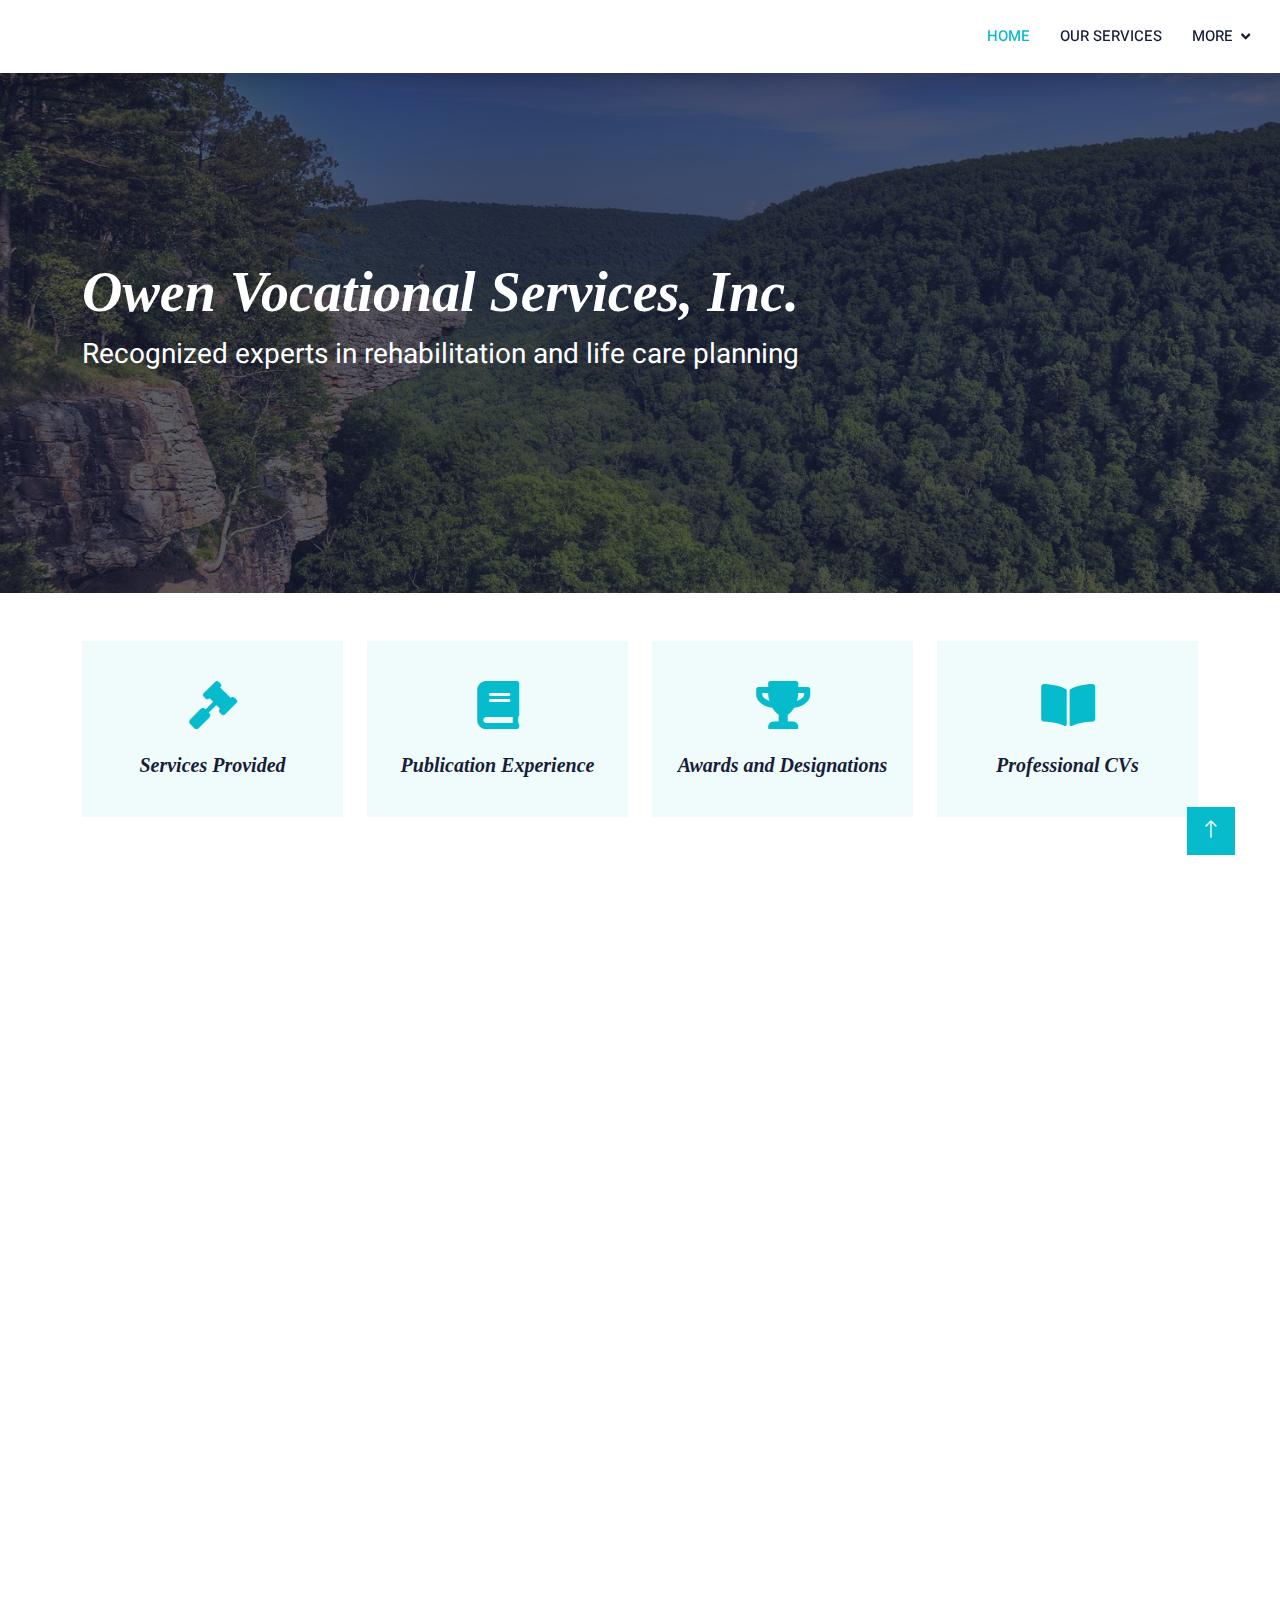
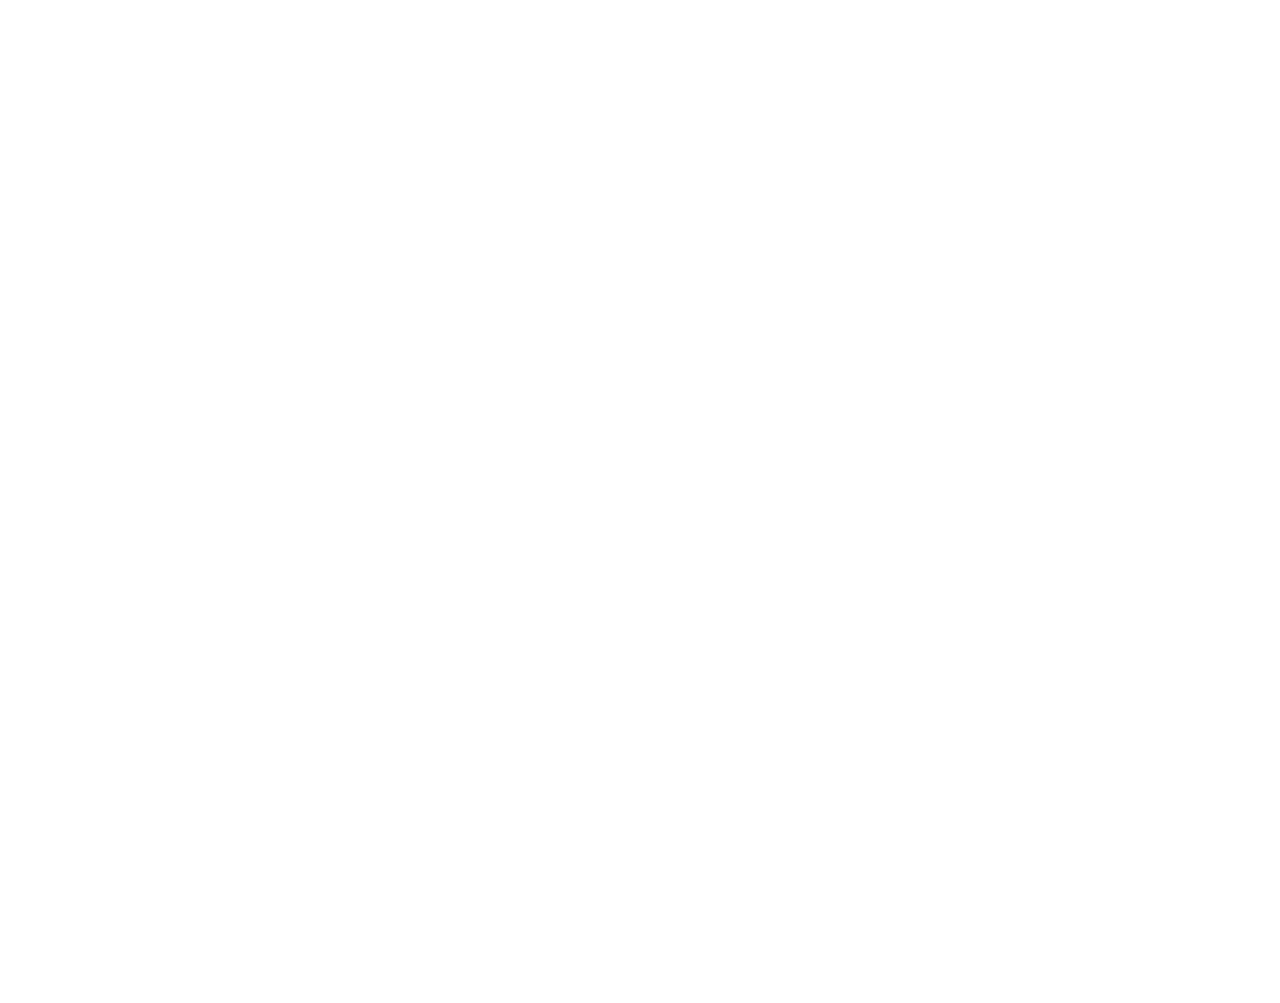
<file: elearning-html-template/index.html>
<!DOCTYPE html>
<html lang="en">

<head>
    <meta charset="utf-8">
    <title>Owen Vocational Services</title>
    <meta content="width=device-width, initial-scale=1.0" name="viewport">
    <meta content="" name="keywords">
    <meta content="" name="description">

    <!-- Favicon -->
    <link rel="apple-touch-icon" sizes="180x180" href="/apple-touch-icon.png">
    <link rel="icon" type="image/png" sizes="32x32" href="/favicon-32x32.png">
    <link rel="icon" type="image/png" sizes="16x16" href="/favicon-16x16.png">
    <link rel="manifest" href="/site.webmanifest">
    <link rel="mask-icon" href="/safari-pinned-tab.svg" color="#5bbad5">
    <meta name="msapplication-TileColor" content="#da532c">
    <meta name="theme-color" content="#ffffff">

    <!-- Google Web Fonts -->
    <link rel="preconnect" href="https://fonts.googleapis.com">
    <link rel="preconnect" href="https://fonts.gstatic.com" crossorigin>
    <link
        href="https://fonts.googleapis.com/css2?family=Heebo:wght@400;500;600&family=Nunito:wght@600;700;800&display=swap"
        rel="stylesheet">

    <!-- Icon Font Stylesheet -->
    <link href="https://cdnjs.cloudflare.com/ajax/libs/font-awesome/5.10.0/css/all.min.css" rel="stylesheet">
    <link href="https://cdn.jsdelivr.net/npm/bootstrap-icons@1.4.1/font/bootstrap-icons.css" rel="stylesheet">

    <!-- Libraries Stylesheet -->
    <link href="lib/animate/animate.min.css" rel="stylesheet">
    <link href="lib/owlcarousel/assets/owl.carousel.min.css" rel="stylesheet">

    <!-- Customized Bootstrap Stylesheet -->
    <link href="css/bootstrap.min.css" rel="stylesheet">

    <!-- Template Stylesheet -->
    <link href="css/style.css" rel="stylesheet">
</head>

<body>
    <!-- Spinner Start -->
    <div id="spinner"
        class="show bg-white position-fixed translate-middle w-100 vh-100 top-50 start-50 d-flex align-items-center justify-content-center">
        <div class="spinner-border text-primary" style="width: 3rem; height: 3rem;" role="status">
            <span class="sr-only">Loading...</span>
        </div>
    </div>
    <!-- Spinner End -->


    <!-- Navbar Start -->
    <nav class="navbar navbar-expand-lg bg-white navbar-light shadow sticky-top p-0">
        <button type="button" class="navbar-toggler me-4" data-bs-toggle="collapse" data-bs-target="#navbarCollapse">
            <span class="navbar-toggler-icon"></span>
        </button>
        <div class="collapse navbar-collapse" id="navbarCollapse">
            <div class="navbar-nav ms-auto p-4 p-lg-0">
                <a href="index.html" class="nav-item nav-link active">Home</a>
                <!-- <a href="about.html" class="nav-item nav-link">About</a> -->
                <a href="services.html" class="nav-item nav-link">Our Services</a>
                <div class="nav-item dropdown">
                    <a href="#" class="nav-link dropdown-toggle" data-bs-toggle="dropdown">More</a>
                    <div class="dropdown-menu fade-down m-0 dropdown-menu-end" style="right: 0; left: auto;">
                        <a href="publications.html" class="dropdown-item">Publications</a>
                        <a href="awards.html" class="dropdown-item">Awards</a>
                        <a href="cvs.html" class="dropdown-item">CVs</a>
                        <a href="team.html" class="dropdown-item">Our Team</a>
                        <!-- <a href="testimonial.html" class="dropdown-item">Testimonial</a> -->
                        <!-- <a href="404.html" class="dropdown-item">404 Page</a> -->
                    </div>
                </div>
                <!-- <a href="contact.html" class="nav-item nav-link">Contact</a> -->
            </div>
        </div>
    </nav>
    <!-- Navbar End -->

    <div>
        <div class="owl-carousel-item position-relative">
            <img class="img-fluid top-0 start-0 w-100 h-100" src="img/ozark.jpeg" alt="">
            <div class="position-absolute top-0 start-0 w-100 h-100 d-flex align-items-center"
                style="background: rgba(24, 29, 56, .7);">
                <div class="container">
                    <div class="row justify-content-start">
                        <div class="col-sm-10 col-lg-8">
                            <!-- <h5 class="text-primary text-uppercase mb-3 animated slideInDown">Break your leg?</h5> -->
                            <h1 class="display-4 text-white animated slideInDown">Owen Vocational Services, Inc.</h1>
                            <p class="fs-3 text-white mb-4 pb-2 small-header">Recognized experts in rehabilitation and life care planning</p>
                            <!-- <a href="" class="btn btn-primary py-md-3 px-md-5 me-3 animated slideInLeft">Read More</a> -->
                        </div>
                    </div>
                </div>
            </div>
        </div>


        <!-- Carousel Start -->
        <!-- <div class="container-fluid p-0 mb-5">
        <div class="owl-carousel header-carousel position-relative">
            <div class="owl-carousel-item position-relative">
                <img class="img-fluid" src="img/carousel-1.jpg" alt="">
                <div class="position-absolute top-0 start-0 w-100 h-100 d-flex align-items-center" style="background: rgba(24, 29, 56, .7);">
                    <div class="container">
                        <div class="row justify-content-start">
                            <div class="col-sm-10 col-lg-8">
                                <h5 class="text-primary text-uppercase mb-3 animated slideInDown">Break your leg?</h5>
                                <h1 class="display-3 text-white animated slideInDown">Get paid break leg.</h1>
                                <p class="fs-5 text-white mb-4 pb-2">Vero elitr justo clita lorem. Ipsum dolor at sed stet sit diam no. Kasd rebum ipsum et diam justo clita et kasd rebum sea sanctus eirmod elitr.</p>
                                <a href="" class="btn btn-primary py-md-3 px-md-5 me-3 animated slideInLeft">Read More</a>
                            </div>
                        </div>
                    </div>
                </div>
            </div> -->
        <!-- <div class="owl-carousel-item position-relative">
                <img class="img-fluid" src="img/carousel-2.jpg" alt="">
                <div class="position-absolute top-0 start-0 w-100 h-100 d-flex align-items-center" style="background: rgba(24, 29, 56, .7);">
                    <div class="container">
                        <div class="row justify-content-start">
                            <div class="col-sm-10 col-lg-8">
                                <h5 class="text-primary text-uppercase mb-3 animated slideInDown">Got gout?</h5>
                                <h1 class="display-3 text-white animated slideInDown">No longer.</h1>
                                <p class="fs-5 text-white mb-4 pb-2">Vero elitr justo clita lorem. Ipsum dolor at sed stet sit diam no. Kasd rebum ipsum et diam justo clita et kasd rebum sea sanctus eirmod elitr.</p>
                                <a href="" class="btn btn-primary py-md-3 px-md-5 me-3 animated slideInLeft">Read More</a>
                            </div>
                        </div>
                    </div>
                </div>
            </div> -->
        <!-- </div>
    </div> -->
        <!-- Carousel End -->


        <!-- Service Start -->
        <div class="container-xxl py-5">
            <div class="container">
                <div class="row g-4">
                    <div class="col-lg-3 col-sm-6 wow fadeInUp" data-wow-delay="0.1s">
                        <a href="services.html" style="text-decoration: none; color:rgba(24, 29, 56, .7)">
                            <div class="service-item text-center pt-3">
                                <div class="p-4">
                                    <i class="fa fa-3x fa-gavel text-primary mb-4"></i>
                                    <h5 class="mb-3">Services Provided</h5>
                                    <p></p>
                                </div>
                            </div>
                        </a>
                    </div>
                    <div class="col-lg-3 col-sm-6 wow fadeInUp" data-wow-delay="0.3s">
                        <a href="publications.html" style="text-decoration: none; color:rgba(24, 29, 56, .7)">
                            <div class="service-item text-center pt-3">
                                <div class="p-4">
                                    <i class="fa fa-3x fa-book text-primary mb-4"></i>
                                    <h5 class="mb-3">Publication Experience</h5>
                                    <!-- <p>Diam elitr kasd sed at elitr sed ipsum justo dolor sed clita amet</p> -->
                                </div>
                            </div>
                        </a>
                    </div>
                    <div class="col-lg-3 col-sm-6 wow fadeInUp" data-wow-delay="0.5s">
                        <a href="awards.html" style="text-decoration: none; color:rgba(24, 29, 56, .7)">
                            <div class="service-item text-center pt-3">
                                <div class="p-4">
                                    <i class="fa fa-3x fa-trophy text-primary mb-4"></i>
                                    <h5 class="mb-3">Awards and Designations</h5>
                                    <!-- <p>Diam elitr kasd sed at elitr sed ipsum justo dolor sed clita amet diam</p> -->
                                </div>
                            </div>
                        </a>
                    </div>
                    <div class="col-lg-3 col-sm-6 wow fadeInUp" data-wow-delay="0.7s">
                        <a href="cvs.html" style="text-decoration: none; color:rgba(24, 29, 56, .7)">
                            <div class="service-item text-center pt-3">
                                <div class="p-4">
                                    <i class="fa fa-3x fa-book-open text-primary mb-4"></i>
                                    <h5 class="mb-3">Professional CVs</h5>
                                    <!-- <p>Diam elitr kasd sed at elitr sed ipsum justo dolor sed clita amet diam</p> -->
                                </div>
                            </div>
                        </a>
                    </div>
                </div>
            </div>
        </div>
        <!-- Service End -->


        <!-- About Start -->
        <div class="container-xxl py-5">
            <div class="container">
                <div class="row g-5">
                    <div class="col-lg-6 wow fadeInUp" data-wow-delay="0.1s" style="min-height: 400px;">
                        <div class="position-relative h-100">
                            <img class="img-fluid position-absolute w-100 h-100" src="img/about.jpg" alt=""
                                style="object-fit: cover;">
                        </div>
                    </div>
                    <div class="col-lg-6 wow fadeInUp" data-wow-delay="0.3s">
                        <h6 class="section-title bg-white text-start text-primary pe-3">About Us</h6>
                        <h1 class="mb-4">Accomplished Rehabilitation Professionals</h1>
                        <div class="row gy-2 gx-4 mb-4">
                            <div class="col-sm-10">
                                <p class="mb-3"><i class="fa fa-arrow-right text-primary me-2"></i>One of 14 practicing
                                    life care planners in North America awarded a prestigious life care planning fellow
                                    designation.</p>
                            </div>
                            <div class="col-sm-10">
                                <p class="mb-3"><i class="fa fa-arrow-right text-primary me-2"></i>Recognized as
                                    rehabilitation experts by the United States Social Security Administration as well
                                    as state and federal courts in 13 states.</p>
                            </div>
                            <div class="col-sm-10">
                                <p class="mb-3"><i class="fa fa-arrow-right text-primary me-2"></i>Experienced
                                    conference presenters and college professors in rehabilitation case management,
                                    general psychology, employment interventions, and human growth and development.</p>
                            </div>
                            <div class="col-sm-10">
                                <p class="mb-3"><i class="fa fa-arrow-right text-primary me-2"></i>One of six life care planning professionals since 2000 to serve as editor-in-chief of the <em>Journal of Life Care Planning</em> 
                            </div>
                            <div class="col-sm-10">
                                <p class="mb-3"><i class="fa fa-arrow-right text-primary me-2"></i>Research published in
                                    peer-reviewed journals including <em>The Rehabilitation Professional</em>, the<em>
                                        Journal
                                        of Rehabilitation</em>, and the<em> Journal of Life Care Planning</em>.</p>
                            </div>
                        </div>
                        <!-- <a class="btn btn-primary py-3 px-5 mt-2" href="">Read More</a> -->
                    </div>
                </div>
            </div>
        </div>
        <!-- About End -->


        <!-- Categories Start -->
        <!-- <div class="container-xxl py-5 category">
        <div class="container">
            <div class="text-center wow fadeInUp" data-wow-delay="0.1s">
                <h6 class="section-title bg-white text-center text-primary px-3">People looking</h6>
                <h1 class="mb-5">At Computers</h1>
            </div>
            <div class="row g-3">
                <div class="col-lg-7 col-md-6">
                    <div class="row g-3">
                        <div class="col-lg-12 col-md-12 wow zoomIn" data-wow-delay="0.1s">
                            <a class="position-relative d-block overflow-hidden" href="">
                                <img class="img-fluid" src="img/cat-1.jpg" alt="">
                                <div class="bg-white text-center position-absolute bottom-0 end-0 py-2 px-3" style="margin: 1px;">
                                    <h5 class="m-0">Haha funny computer</h5>
                                </div>
                            </a>
                        </div>
                        <div class="col-lg-6 col-md-12 wow zoomIn" data-wow-delay="0.3s">
                            <a class="position-relative d-block overflow-hidden" href="">
                                <img class="img-fluid" src="img/cat-2.jpg" alt="">
                                <div class="bg-white text-center position-absolute bottom-0 end-0 py-2 px-3" style="margin: 1px;">
                                    <h5 class="m-0">You see, it's a computer</h5>
                                </div>
                            </a>
                        </div>
                        <div class="col-lg-6 col-md-12 wow zoomIn" data-wow-delay="0.5s">
                            <a class="position-relative d-block overflow-hidden" href="">
                                <img class="img-fluid" src="img/cat-3.jpg" alt="">
                                <div class="bg-white text-center position-absolute bottom-0 end-0 py-2 px-3" style="margin: 1px;">
                                    <h5 class="m-0">Ah, I see</h5>
                                </div>
                            </a>
                        </div>
                    </div>
                </div>
                <div class="col-lg-5 col-md-6 wow zoomIn" data-wow-delay="0.7s" style="min-height: 350px;">
                    <a class="position-relative d-block h-100 overflow-hidden" href="">
                        <img class="img-fluid position-absolute w-100 h-100" src="img/cat-4.jpg" alt="" style="object-fit: cover;">
                        <div class="bg-white text-center position-absolute bottom-0 end-0 py-2 px-3" style="margin:  1px;">
                            <h5 class="m-0">Book vs computer</h5>
                        </div>
                    </a>
                </div>
            </div>
        </div>
    </div> -->
        <!-- Categories Start -->


        <!-- Courses Start -->
        <!-- <div class="container-xxl py-5">
        <div class="container">
            <div class="text-center wow fadeInUp" data-wow-delay="0.1s">
                <h6 class="section-title bg-white text-center text-primary px-3">Courses</h6>
                <h1 class="mb-5">Popular Courses</h1>
            </div>
            <div class="row g-4 justify-content-center">
                <div class="col-lg-4 col-md-6 wow fadeInUp" data-wow-delay="0.1s">
                    <div class="course-item bg-light">
                        <div class="position-relative overflow-hidden">
                            <img class="img-fluid" src="img/course-1.jpg" alt="">
                            <div class="w-100 d-flex justify-content-center position-absolute bottom-0 start-0 mb-4">
                                <a href="#" class="flex-shrink-0 btn btn-sm btn-primary px-3 border-end" style="border-radius: 30px 0 0 30px;">Read More</a>
                                <a href="#" class="flex-shrink-0 btn btn-sm btn-primary px-3" style="border-radius: 0 30px 30px 0;">Join Now</a>
                            </div>
                        </div>
                        <div class="text-center p-4 pb-0">
                            <h3 class="mb-0">$149.00</h3>
                            <div class="mb-3">
                                <small class="fa fa-star text-primary"></small>
                                <small class="fa fa-star text-primary"></small>
                                <small class="fa fa-star text-primary"></small>
                                <small class="fa fa-star text-primary"></small>
                                <small class="fa fa-star text-primary"></small>
                                <small>(123)</small>
                            </div>
                            <h5 class="mb-4">Web Design & Development Course for Beginners</h5>
                        </div>
                        <div class="d-flex border-top">
                            <small class="flex-fill text-center border-end py-2"><i class="fa fa-user-tie text-primary me-2"></i>John Doe</small>
                            <small class="flex-fill text-center border-end py-2"><i class="fa fa-clock text-primary me-2"></i>1.49 Hrs</small>
                            <small class="flex-fill text-center py-2"><i class="fa fa-user text-primary me-2"></i>30 Students</small>
                        </div>
                    </div>
                </div>
                <div class="col-lg-4 col-md-6 wow fadeInUp" data-wow-delay="0.3s">
                    <div class="course-item bg-light">
                        <div class="position-relative overflow-hidden">
                            <img class="img-fluid" src="img/course-2.jpg" alt="">
                            <div class="w-100 d-flex justify-content-center position-absolute bottom-0 start-0 mb-4">
                                <a href="#" class="flex-shrink-0 btn btn-sm btn-primary px-3 border-end" style="border-radius: 30px 0 0 30px;">Read More</a>
                                <a href="#" class="flex-shrink-0 btn btn-sm btn-primary px-3" style="border-radius: 0 30px 30px 0;">Join Now</a>
                            </div>
                        </div>
                        <div class="text-center p-4 pb-0">
                            <h3 class="mb-0">$149.00</h3>
                            <div class="mb-3">
                                <small class="fa fa-star text-primary"></small>
                                <small class="fa fa-star text-primary"></small>
                                <small class="fa fa-star text-primary"></small>
                                <small class="fa fa-star text-primary"></small>
                                <small class="fa fa-star text-primary"></small>
                                <small>(123)</small>
                            </div>
                            <h5 class="mb-4">Web Design & Development Course for Beginners</h5>
                        </div>
                        <div class="d-flex border-top">
                            <small class="flex-fill text-center border-end py-2"><i class="fa fa-user-tie text-primary me-2"></i>John Doe</small>
                            <small class="flex-fill text-center border-end py-2"><i class="fa fa-clock text-primary me-2"></i>1.49 Hrs</small>
                            <small class="flex-fill text-center py-2"><i class="fa fa-user text-primary me-2"></i>30 Students</small>
                        </div>
                    </div>
                </div>
                <div class="col-lg-4 col-md-6 wow fadeInUp" data-wow-delay="0.5s">
                    <div class="course-item bg-light">
                        <div class="position-relative overflow-hidden">
                            <img class="img-fluid" src="img/course-3.jpg" alt="">
                            <div class="w-100 d-flex justify-content-center position-absolute bottom-0 start-0 mb-4">
                                <a href="#" class="flex-shrink-0 btn btn-sm btn-primary px-3 border-end" style="border-radius: 30px 0 0 30px;">Read More</a>
                                <a href="#" class="flex-shrink-0 btn btn-sm btn-primary px-3" style="border-radius: 0 30px 30px 0;">Join Now</a>
                            </div>
                        </div>
                        <div class="text-center p-4 pb-0">
                            <h3 class="mb-0">$149.00</h3>
                            <div class="mb-3">
                                <small class="fa fa-star text-primary"></small>
                                <small class="fa fa-star text-primary"></small>
                                <small class="fa fa-star text-primary"></small>
                                <small class="fa fa-star text-primary"></small>
                                <small class="fa fa-star text-primary"></small>
                                <small>(123)</small>
                            </div>
                            <h5 class="mb-4">Web Design & Development Course for Beginners</h5>
                        </div>
                        <div class="d-flex border-top">
                            <small class="flex-fill text-center border-end py-2"><i class="fa fa-user-tie text-primary me-2"></i>John Doe</small>
                            <small class="flex-fill text-center border-end py-2"><i class="fa fa-clock text-primary me-2"></i>1.49 Hrs</small>
                            <small class="flex-fill text-center py-2"><i class="fa fa-user text-primary me-2"></i>30 Students</small>
                        </div>
                    </div>
                </div>
            </div>
        </div>
    </div> -->
        <!-- Courses End -->


        <!-- Team Start -->
        <div class="container-xxl py-5">
            <div class="container">
                <div class="text-center wow fadeInUp" data-wow-delay="0.1s">
                    <h6 class="section-title bg-white text-center text-primary px-3">Our Team</h6>
                    <h1 class="mb-5">Rehabilitation and Life Care Planning Professionals</h1>
                </div>
                <div class="row g-2 d-flex justify-content-center">
                    <div class="col-lg-3 col-md-6 wow fadeInUp" data-wow-delay="0.1s">
                        <div class="team-item bg-light">
                            <div class="overflow-hidden">
                                <img class="img-fluid" src="img/Tanya_Photo.png" alt="">
                            </div>
                            <!-- <div class="position-relative d-flex justify-content-center" style="margin-top: -23px;">
                            <div class="bg-light d-flex justify-content-center pt-2 px-1">
                                <a class="btn btn-sm-square btn-primary mx-1" href=""><i class="fab fa-facebook-f"></i></a>
                                <a class="btn btn-sm-square btn-primary mx-1" href=""><i class="fab fa-twitter"></i></a>
                                <a class="btn btn-sm-square btn-primary mx-1" href=""><i class="fab fa-instagram"></i></a>
                            </div>
                        </div> -->
                            <div class="text-center p-4">
                                <h5 class="mb-0">Tanya Rutherford Owen</h5>
                                <small>Ph.D., CRC, CLCP, LPC, CDMS, FIALCP</small>
                            </div>
                        </div>
                    </div>
                    <div class="col-lg-3 col-md-6 wow fadeInUp" data-wow-delay="0.3s">
                        <div class="team-item bg-light">
                            <div class="overflow-hidden">
                                <img class="img-fluid" src="img/melissa.png" alt="">
                            </div>
                            <!-- <div class="position-relative d-flex justify-content-center" style="margin-top: -23px;">
                            <div class="bg-light d-flex justify-content-center pt-2 px-1">
                                <a class="btn btn-sm-square btn-primary mx-1" href=""><i class="fab fa-facebook-f"></i></a>
                                <a class="btn btn-sm-square btn-primary mx-1" href=""><i class="fab fa-twitter"></i></a>
                                <a class="btn btn-sm-square btn-primary mx-1" href=""><i class="fab fa-instagram"></i></a>
                            </div>
                        </div> -->
                            <div class="text-center p-4">
                                <h5 class="mb-0">Melissa Jones Wilkins</h5>
                                <small>Ph.D., CRC</small>
                            </div>
                        </div>
                    </div>
                </div>
            </div>
        </div>
        <!-- Team End -->


        <!-- Testimonial Start -->
        <!-- <div class="container-xxl py-5 wow fadeInUp" data-wow-delay="0.1s">
        <div class="container">
            <div class="text-center">
                <h6 class="section-title bg-white text-center text-primary px-3">Testimonial</h6>
                <h1 class="mb-5">Our People Say</h1>
            </div>
            <div class="owl-carousel testimonial-carousel position-relative">
                <div class="testimonial-item text-center">
                    <img class="border rounded-circle p-2 mx-auto mb-3" src="img/testimonial-1.jpg" style="width: 80px; height: 80px;">
                    <h5 class="mb-0">Client Name</h5>
                    <p>Profession</p>
                    <div class="testimonial-text bg-light text-center p-4">
                    <p class="mb-0">My thumbs were cut off in a work-related incident but if I still had them I would give Owen Vocational two thumbs up</p>
                    </div>
                </div>
                <div class="testimonial-item text-center">
                    <img class="border rounded-circle p-2 mx-auto mb-3" src="img/testimonial-2.jpg" style="width: 80px; height: 80px;">
                    <h5 class="mb-0">Client Name</h5>
                    <p>Profession</p>
                    <div class="testimonial-text bg-light text-center p-4">
                    <p class="mb-0">This place is way better than the last vocational rehabilitation counseling services in a cup guy</p>
                    </div>
                </div>
                <div class="testimonial-item text-center">
                    <img class="border rounded-circle p-2 mx-auto mb-3" src="img/testimonial-3.jpg" style="width: 80px; height: 80px;">
                    <h5 class="mb-0">Client Name</h5>
                    <p>Profession</p>
                    <div class="testimonial-text bg-light text-center p-4">
                    <p class="mb-0">It's good.</p>
                    </div>
                </div>
                <div class="testimonial-item text-center">
                    <img class="border rounded-circle p-2 mx-auto mb-3" src="img/testimonial-4.jpg" style="width: 80px; height: 80px;">
                    <h5 class="mb-0">Client Name</h5>
                    <p>Profession</p>
                    <div class="testimonial-text bg-light text-center p-4">
                    <p class="mb-0">Gotta love vocational rehabilitation!</p>
                    </div>
                </div>
            </div>
        </div>
    </div> -->
        <!-- Testimonial End -->


        <!-- Footer Start -->
        <div class="container-fluid bg-dark text-light footer pt-5 mt-5 wow fadeIn" data-wow-delay="0.1s">
            <div class="container py-5">
                <div class="row g-5">
                    <!-- <div class="col-lg-5 col-md-6">
                        <h4 class="text-white mb-3">Quick Links</h4>
                        <a class="btn btn-link" href="">About Us</a>
                        <a class="btn btn-link" href="">Contact Us</a>
                        <a class="btn btn-link" href="">Privacy Policy</a>
                        <a class="btn btn-link" href="">Terms & Condition</a>
                        <a class="btn btn-link" href="">FAQs & Help</a>
                    </div> -->
                    <div class="col-lg-5 col-md-6">
                        <h4 class="text-white mb-3">Contact</h4>
                        <p class="mb-2"><i class="fa fa-map-marker-alt me-3"></i>1706 E Joyce Blvd, Suite #2,
                            Fayetteville, AR, 72703</p>
                        <p class="mb-2"><i class="fa fa-phone-alt me-3"></i>+1 479 718 6631</p>
                        <p class="mb-2"><i class="fa fa-envelope me-3"></i>morgan@owenvocational.com</p>
                        <!-- <div class="d-flex pt-2">
                        <a class="btn btn-outline-light btn-social" href=""><i class="fab fa-twitter"></i></a>
                        <a class="btn btn-outline-light btn-social" href=""><i class="fab fa-facebook-f"></i></a>
                        <a class="btn btn-outline-light btn-social" href=""><i class="fab fa-youtube"></i></a>
                        <a class="btn btn-outline-light btn-social" href=""><i class="fab fa-linkedin-in"></i></a>
                    </div> -->
                    </div>
                    <!-- <div class="col-lg-3 col-md-6">
                    <h4 class="text-white mb-3">Gallery</h4>
                    <div class="row g-2 pt-2">
                        <div class="col-4">
                            <img class="img-fluid bg-light p-1" src="img/course-1.jpg" alt="">
                        </div>
                        <div class="col-4">
                            <img class="img-fluid bg-light p-1" src="img/course-2.jpg" alt="">
                        </div>
                        <div class="col-4">
                            <img class="img-fluid bg-light p-1" src="img/course-3.jpg" alt="">
                        </div>
                        <div class="col-4">
                            <img class="img-fluid bg-light p-1" src="img/course-2.jpg" alt="">
                        </div>
                        <div class="col-4">
                            <img class="img-fluid bg-light p-1" src="img/course-3.jpg" alt="">
                        </div>
                        <div class="col-4">
                            <img class="img-fluid bg-light p-1" src="img/course-1.jpg" alt="">
                        </div>
                    </div>
                </div> -->
                    <!-- <div class="col-lg-3 col-md-6">
                    <h4 class="text-white mb-3">Newsletter</h4>
                    <p>Dolor amet sit justo amet elitr clita ipsum elitr est.</p>
                    <div class="position-relative mx-auto" style="max-width: 400px;">
                        <input class="form-control border-0 w-100 py-3 ps-4 pe-5" type="text" placeholder="Your email">
                        <button type="button" class="btn btn-primary py-2 position-absolute top-0 end-0 mt-2 me-2">SignUp</button>
                    </div>
                </div> -->
                </div>
            </div>
            <div class="container">
                <div class="copyright">
                    <div class="row">
                        <div class="col-md-6 text-center text-md-start mb-3 mb-md-0">
                            &copy; <a class="border-bottom" href="#">Owen Vocational</a>, All Right Reserved.

                            <!--/*** This template is free as long as you keep the footer author’s credit link/attribution link/backlink. If you'd like to use the template without the footer author’s credit link/attribution link/backlink, you can purchase the Credit Removal License from "https://htmlcodex.com/credit-removal". Thank you for your support. ***/-->
                            Designed By <a class="border-bottom" href="https://htmlcodex.com">HTML Codex</a>
                        </div>
                        <!-- <div class="col-md-6 text-center text-md-end">
                        <div class="footer-menu">
                            <a href="">Home</a>
                            <a href="">Cookies</a>
                            <a href="">Help</a>
                            <a href="">FQAs</a>
                        </div>
                    </div> -->
                    </div>
                </div>
            </div>
        </div>
        <!-- Footer End -->


        <!-- Back to Top -->
        <a href="#" class="btn btn-lg btn-primary btn-lg-square back-to-top"><i class="bi bi-arrow-up"></i></a>


        <!-- JavaScript Libraries -->
        <script src="https://code.jquery.com/jquery-3.4.1.min.js"></script>
        <script src="https://cdn.jsdelivr.net/npm/bootstrap@5.0.0/dist/js/bootstrap.bundle.min.js"></script>
        <script src="lib/wow/wow.min.js"></script>
        <script src="lib/easing/easing.min.js"></script>
        <script src="lib/waypoints/waypoints.min.js"></script>
        <script src="lib/owlcarousel/owl.carousel.min.js"></script>

        <!-- Template Javascript -->
        <script src="js/main.js"></script>
</body>

</html>
</file>
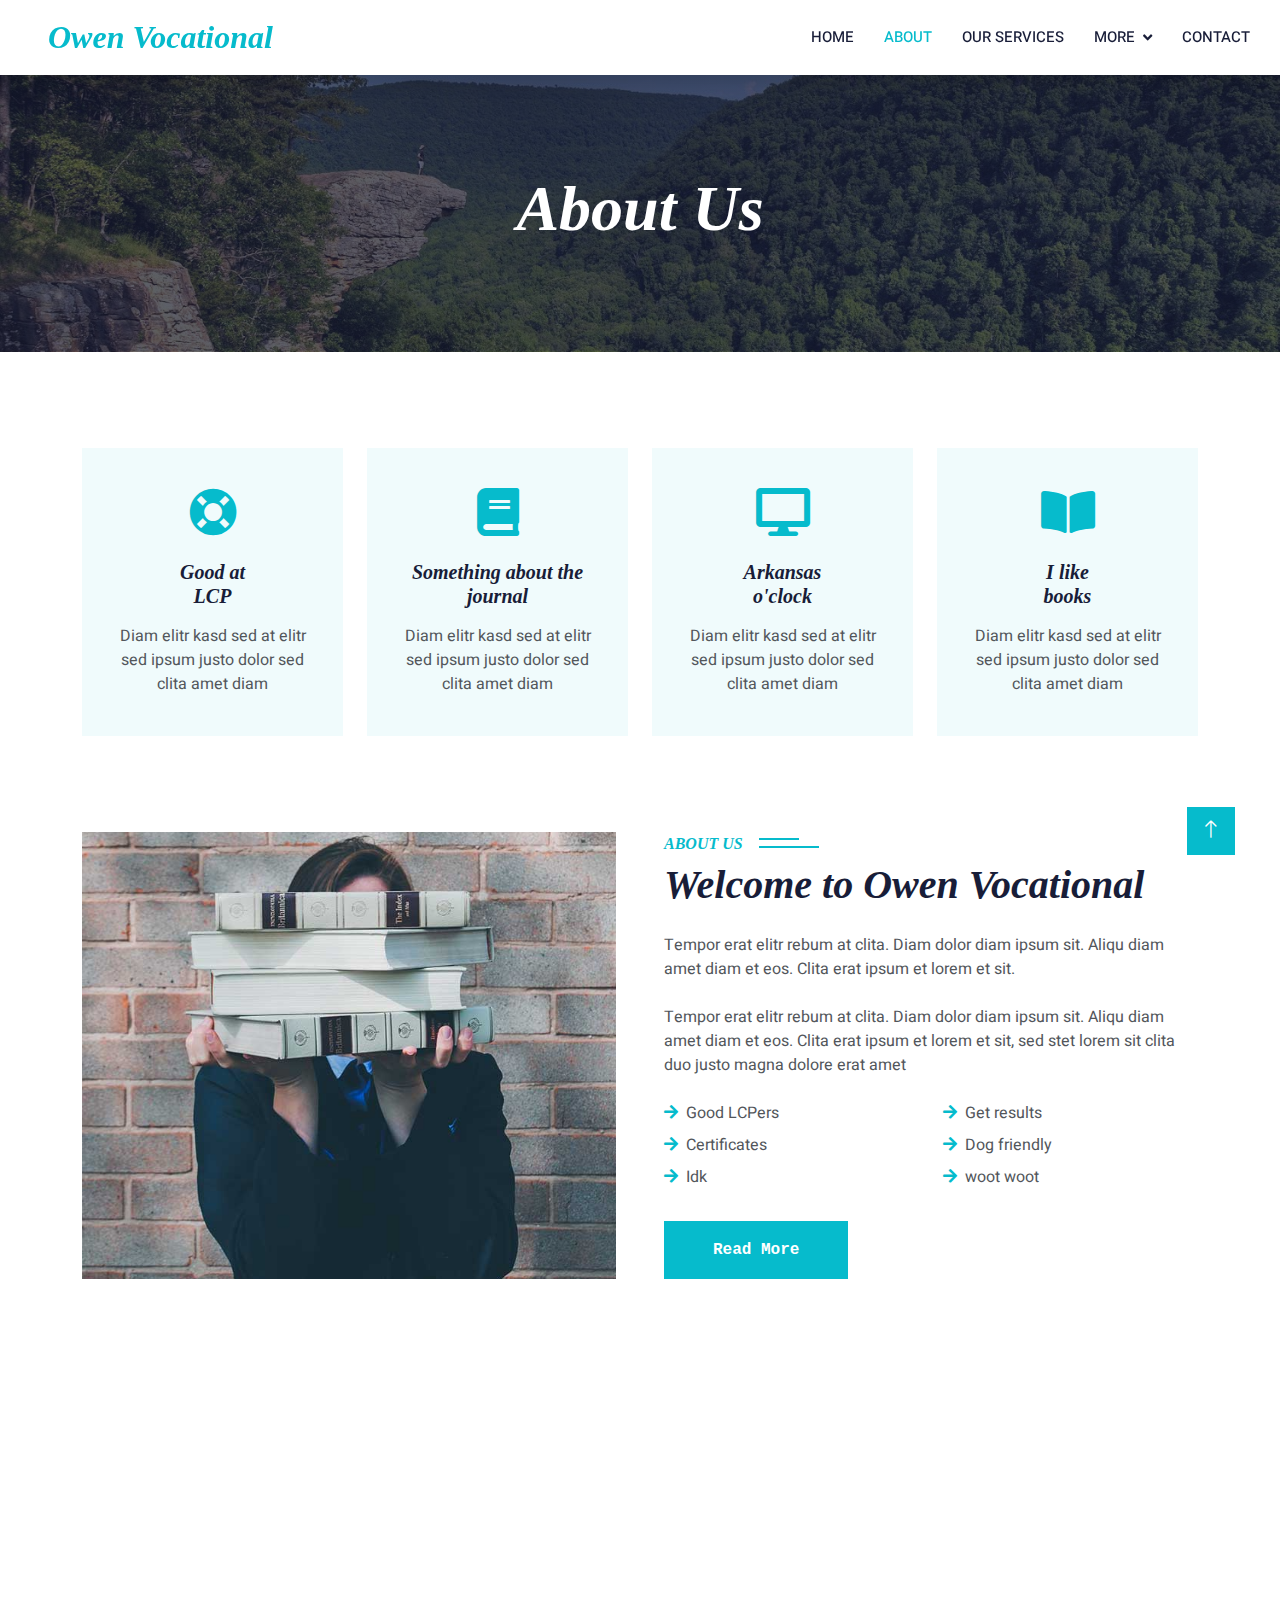
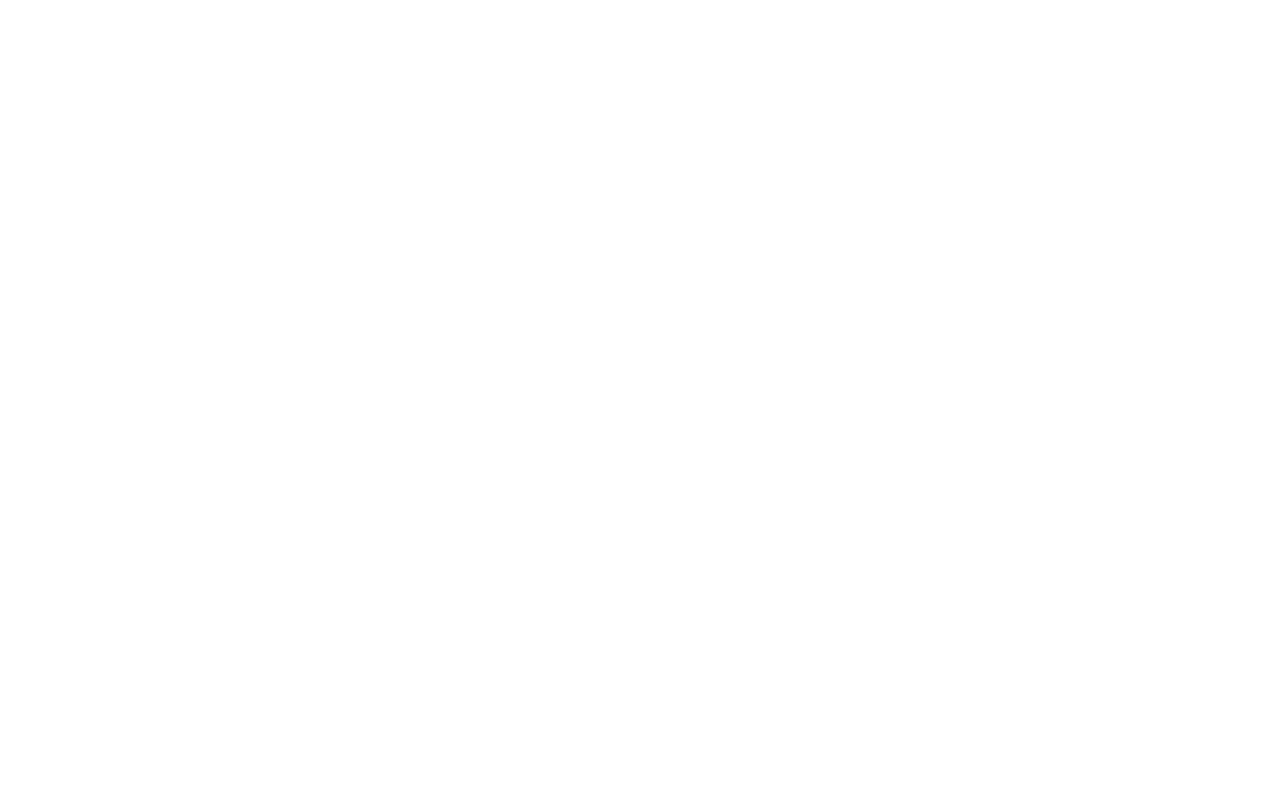
<file: elearning-html-template/about.html>
<!DOCTYPE html>
<html lang="en">

<head>
    <meta charset="utf-8">
    <title>Owen Vocational Services</title>
    <meta content="width=device-width, initial-scale=1.0" name="viewport">
    <meta content="" name="keywords">
    <meta content="" name="description">

    <!-- Favicon -->
    <link href="img/favicon.ico" rel="icon">

    <!-- Google Web Fonts -->
    <link rel="preconnect" href="https://fonts.googleapis.com">
    <link rel="preconnect" href="https://fonts.gstatic.com" crossorigin>
    <link href="https://fonts.googleapis.com/css2?family=Heebo:wght@400;500;600&family=Nunito:wght@600;700;800&display=swap" rel="stylesheet">

    <!-- Icon Font Stylesheet -->
    <link href="https://cdnjs.cloudflare.com/ajax/libs/font-awesome/5.10.0/css/all.min.css" rel="stylesheet">
    <link href="https://cdn.jsdelivr.net/npm/bootstrap-icons@1.4.1/font/bootstrap-icons.css" rel="stylesheet">

    <!-- Libraries Stylesheet -->
    <link href="lib/animate/animate.min.css" rel="stylesheet">
    <link href="lib/owlcarousel/assets/owl.carousel.min.css" rel="stylesheet">

    <!-- Customized Bootstrap Stylesheet -->
    <link href="css/bootstrap.min.css" rel="stylesheet">

    <!-- Template Stylesheet -->
    <link href="css/style.css" rel="stylesheet">
</head>

<body>
    <!-- Spinner Start -->
    <div id="spinner" class="show bg-white position-fixed translate-middle w-100 vh-100 top-50 start-50 d-flex align-items-center justify-content-center">
        <div class="spinner-border text-primary" style="width: 3rem; height: 3rem;" role="status">
            <span class="sr-only">Loading...</span>
        </div>
    </div>
    <!-- Spinner End -->


    <!-- Navbar Start -->
    <nav class="navbar navbar-expand-lg bg-white navbar-light shadow sticky-top p-0">
        <a href="index.html" class="navbar-brand d-flex align-items-center px-4 px-lg-5">
            <h2 class="m-0 text-primary">Owen Vocational</h2>
        </a>
        <button type="button" class="navbar-toggler me-4" data-bs-toggle="collapse" data-bs-target="#navbarCollapse">
            <span class="navbar-toggler-icon"></span>
        </button>
        <div class="collapse navbar-collapse" id="navbarCollapse">
            <div class="navbar-nav ms-auto p-4 p-lg-0">
                <a href="index.html" class="nav-item nav-link">Home</a>
                <a href="about.html" class="nav-item nav-link active">About</a>
                <a href="services.html" class="nav-item nav-link">Our Services</a>
                <div class="nav-item dropdown">
                    <a href="#" class="nav-link dropdown-toggle" data-bs-toggle="dropdown">More</a>
                    <div class="dropdown-menu fade-down m-0">
                        <a href="team.html" class="dropdown-item">Our Team</a>
                    </div>
                </div>
                <a href="contact.html" class="nav-item nav-link">Contact</a>
            </div>
        </div>
    </nav>
    <!-- Navbar End -->


    <!-- Header Start -->
    <div class="container-fluid bg-primary py-5 mb-5 page-header">
        <div class="container py-5">
            <div class="row justify-content-center">
                <div class="col-lg-10 text-center">
                    <h1 class="display-3 text-white animated slideInDown">About Us</h1>
                    <!-- <nav aria-label="breadcrumb">
                        <ol class="breadcrumb justify-content-center">
                            <li class="breadcrumb-item"><a class="text-white" href="#">Home</a></li>
                            <li class="breadcrumb-item"><a class="text-white" href="#">Pages</a></li>
                            <li class="breadcrumb-item text-white active" aria-current="page">About</li>
                        </ol>
                    </nav> -->
                </div>
            </div>
        </div>
    </div>
    <!-- Header End -->


    <!-- Service Start -->
    <div class="container-xxl py-5">
        <div class="container">
            <div class="row g-4">
                <div class="col-lg-3 col-sm-6 wow fadeInUp" data-wow-delay="0.1s">
                    <div class="service-item text-center pt-3">
                        <div class="p-4">
                            <i class="fa fa-3x fa-life-ring text-primary mb-4"></i>
                            <h5 class="mb-3">Good at <br/> LCP</h5>
                            <p>Diam elitr kasd sed at elitr sed ipsum justo dolor sed clita amet diam</p>
                        </div>
                    </div>
                </div>
                <div class="col-lg-3 col-sm-6 wow fadeInUp" data-wow-delay="0.3s">
                    <div class="service-item text-center pt-3">
                        <div class="p-4">
                            <i class="fa fa-3x fa-book text-primary mb-4"></i>
                            <h5 class="mb-3">Something about the journal</h5>
                            <p>Diam elitr kasd sed at elitr sed ipsum justo dolor sed clita amet diam</p>
                        </div>
                    </div>
                </div>
                <div class="col-lg-3 col-sm-6 wow fadeInUp" data-wow-delay="0.5s">
                    <div class="service-item text-center pt-3">
                        <div class="p-4">
                            <i class="fa fa-3x fa-desktop text-primary mb-4"></i>
                            <h5 class="mb-3">Arkansas <br/> o'clock</h5>
                            <p>Diam elitr kasd sed at elitr sed ipsum justo dolor sed clita amet diam</p>
                        </div>
                    </div>
                </div>
                <div class="col-lg-3 col-sm-6 wow fadeInUp" data-wow-delay="0.7s">
                    <div class="service-item text-center pt-3">
                        <div class="p-4">
                            <i class="fa fa-3x fa-book-open text-primary mb-4"></i>
                            <h5 class="mb-3">I like <br/> books</h5>
                            <p>Diam elitr kasd sed at elitr sed ipsum justo dolor sed clita amet diam</p>
                        </div>
                    </div>
                </div>
            </div>
        </div>
    </div>
    <!-- Service End -->



    <!-- About Start -->
    <div class="container-xxl py-5">
        <div class="container">
            <div class="row g-5">
                <div class="col-lg-6 wow fadeInUp" data-wow-delay="0.1s" style="min-height: 400px;">
                    <div class="position-relative h-100">
                        <img class="img-fluid position-absolute w-100 h-100" src="img/about.jpg" alt="" style="object-fit: cover;">
                    </div>
                </div>
                <div class="col-lg-6 wow fadeInUp" data-wow-delay="0.3s">
                    <h6 class="section-title bg-white text-start text-primary pe-3">About Us</h6>
                    <h1 class="mb-4">Welcome to Owen Vocational</h1>
                    <p class="mb-4">Tempor erat elitr rebum at clita. Diam dolor diam ipsum sit. Aliqu diam amet diam et eos. Clita erat ipsum et lorem et sit.</p>
                    <p class="mb-4">Tempor erat elitr rebum at clita. Diam dolor diam ipsum sit. Aliqu diam amet diam et eos. Clita erat ipsum et lorem et sit, sed stet lorem sit clita duo justo magna dolore erat amet</p>
                    <div class="row gy-2 gx-4 mb-4">
                        <div class="col-sm-6">
                            <p class="mb-0"><i class="fa fa-arrow-right text-primary me-2"></i>Good LCPers</p>
                        </div>
                        <div class="col-sm-6">
                            <p class="mb-0"><i class="fa fa-arrow-right text-primary me-2"></i>Get results</p>
                        </div>
                        <div class="col-sm-6">
                            <p class="mb-0"><i class="fa fa-arrow-right text-primary me-2"></i>Certificates</p>
                        </div>
                        <div class="col-sm-6">
                            <p class="mb-0"><i class="fa fa-arrow-right text-primary me-2"></i>Dog friendly</p>
                        </div>
                        <div class="col-sm-6">
                            <p class="mb-0"><i class="fa fa-arrow-right text-primary me-2"></i>Idk</p>
                        </div>
                        <div class="col-sm-6">
                            <p class="mb-0"><i class="fa fa-arrow-right text-primary me-2"></i>woot woot</p>
                        </div>
                    </div>
                    <a class="btn btn-primary py-3 px-5 mt-2" href="">Read More</a>
                </div>
            </div>
        </div>
    </div>
    <!-- About End -->


    <!-- Team Start -->
    <div class="container-xxl py-5">
        <div class="container">
            <div class="text-center wow fadeInUp" data-wow-delay="0.1s">
                <h6 class="section-title bg-white text-center text-primary px-3">Our Team</h6>
                <h1 class="mb-5">Life Care Planning Professionals</h1>
            </div>
            <div class="row g-4">
                <div class="col-lg-3 col-md-6 wow fadeInUp" data-wow-delay="0.1s">
                    <div class="team-item bg-light">
                        <div class="overflow-hidden">
                            <img class="img-fluid" src="img/Tanya_Photo.png" alt="">
                        </div>
                        <div class="position-relative d-flex justify-content-center" style="margin-top: -23px;">
                            <div class="bg-light d-flex justify-content-center pt-2 px-1">
                                <a class="btn btn-sm-square btn-primary mx-1" href=""><i class="fab fa-facebook-f"></i></a>
                                <a class="btn btn-sm-square btn-primary mx-1" href=""><i class="fab fa-twitter"></i></a>
                                <a class="btn btn-sm-square btn-primary mx-1" href=""><i class="fab fa-instagram"></i></a>
                            </div>
                        </div>
                        <div class="text-center p-4">
                            <h5 class="mb-0">Tanya Rutherford</h5>
                            <small>Captain</small>
                        </div>
                    </div>
                </div>
                <div class="col-lg-3 col-md-6 wow fadeInUp" data-wow-delay="0.3s">
                    <div class="team-item bg-light">
                        <div class="overflow-hidden">
                            <img class="img-fluid" src="img/kimmyschmidt.jpeg" alt="">
                        </div>
                        <div class="position-relative d-flex justify-content-center" style="margin-top: -23px;">
                            <div class="bg-light d-flex justify-content-center pt-2 px-1">
                                <a class="btn btn-sm-square btn-primary mx-1" href=""><i class="fab fa-facebook-f"></i></a>
                                <a class="btn btn-sm-square btn-primary mx-1" href=""><i class="fab fa-twitter"></i></a>
                                <a class="btn btn-sm-square btn-primary mx-1" href=""><i class="fab fa-instagram"></i></a>
                            </div>
                        </div>
                        <div class="text-center p-4">
                            <h5 class="mb-0">Granny</h5>
                            <small>Designation</small>
                        </div>
                    </div>
                </div>
                <div class="col-lg-3 col-md-6 wow fadeInUp" data-wow-delay="0.5s">
                    <div class="team-item bg-light">
                        <div class="overflow-hidden">
                            <img class="img-fluid" src="img/team-3.jpg" alt="">
                        </div>
                        <div class="position-relative d-flex justify-content-center" style="margin-top: -23px;">
                            <div class="bg-light d-flex justify-content-center pt-2 px-1">
                                <a class="btn btn-sm-square btn-primary mx-1" href=""><i class="fab fa-facebook-f"></i></a>
                                <a class="btn btn-sm-square btn-primary mx-1" href=""><i class="fab fa-twitter"></i></a>
                                <a class="btn btn-sm-square btn-primary mx-1" href=""><i class="fab fa-instagram"></i></a>
                            </div>
                        </div>
                        <div class="text-center p-4">
                            <h5 class="mb-0">Todd</h5>
                            <small>Designation</small>
                        </div>
                    </div>
                </div>
                <div class="col-lg-3 col-md-6 wow fadeInUp" data-wow-delay="0.7s">
                    <div class="team-item bg-light">
                        <div class="overflow-hidden">
                            <img class="img-fluid" src="img/team-4.jpg" alt="">
                        </div>
                        <div class="position-relative d-flex justify-content-center" style="margin-top: -23px;">
                            <div class="bg-light d-flex justify-content-center pt-2 px-1">
                                <a class="btn btn-sm-square btn-primary mx-1" href=""><i class="fab fa-facebook-f"></i></a>
                                <a class="btn btn-sm-square btn-primary mx-1" href=""><i class="fab fa-twitter"></i></a>
                                <a class="btn btn-sm-square btn-primary mx-1" href=""><i class="fab fa-instagram"></i></a>
                            </div>
                        </div>
                        <div class="text-center p-4">
                            <h5 class="mb-0">Instructor Name</h5>
                            <small>Designation</small>
                        </div>
                    </div>
                </div>
            </div>
        </div>
    </div>
    <!-- Team End -->

    <!-- Footer Start -->
    <div class="container-fluid bg-dark text-light footer pt-5 mt-5 wow fadeIn" data-wow-delay="0.1s">
        <div class="container py-5">
            <div class="row g-5">
                <div class="col-lg-3 col-md-6">
                    <h4 class="text-white mb-3">Quick Link</h4>
                    <a class="btn btn-link" href="">About Us</a>
                    <a class="btn btn-link" href="">Contact Us</a>
                    <a class="btn btn-link" href="">Privacy Policy</a>
                    <a class="btn btn-link" href="">Terms & Condition</a>
                    <a class="btn btn-link" href="">FAQs & Help</a>
                </div>
                <div class="col-lg-3 col-md-6">
                    <h4 class="text-white mb-3">Contact</h4>
                    <p class="mb-2"><i class="fa fa-map-marker-alt me-3"></i>123 Street, New York, USA</p>
                    <p class="mb-2"><i class="fa fa-phone-alt me-3"></i>+012 345 67890</p>
                    <p class="mb-2"><i class="fa fa-envelope me-3"></i>info@example.com</p>
                    <div class="d-flex pt-2">
                        <a class="btn btn-outline-light btn-social" href=""><i class="fab fa-twitter"></i></a>
                        <a class="btn btn-outline-light btn-social" href=""><i class="fab fa-facebook-f"></i></a>
                        <a class="btn btn-outline-light btn-social" href=""><i class="fab fa-youtube"></i></a>
                        <a class="btn btn-outline-light btn-social" href=""><i class="fab fa-linkedin-in"></i></a>
                    </div>
                </div>
                <div class="col-lg-3 col-md-6">
                    <h4 class="text-white mb-3">Gallery</h4>
                    <div class="row g-2 pt-2">
                        <div class="col-4">
                            <img class="img-fluid bg-light p-1" src="img/course-1.jpg" alt="">
                        </div>
                        <div class="col-4">
                            <img class="img-fluid bg-light p-1" src="img/course-2.jpg" alt="">
                        </div>
                        <div class="col-4">
                            <img class="img-fluid bg-light p-1" src="img/course-3.jpg" alt="">
                        </div>
                        <div class="col-4">
                            <img class="img-fluid bg-light p-1" src="img/course-2.jpg" alt="">
                        </div>
                        <div class="col-4">
                            <img class="img-fluid bg-light p-1" src="img/course-3.jpg" alt="">
                        </div>
                        <div class="col-4">
                            <img class="img-fluid bg-light p-1" src="img/course-1.jpg" alt="">
                        </div>
                    </div>
                </div>
                <div class="col-lg-3 col-md-6">
                    <h4 class="text-white mb-3">Newsletter</h4>
                    <p>Dolor amet sit justo amet elitr clita ipsum elitr est.</p>
                    <div class="position-relative mx-auto" style="max-width: 400px;">
                        <input class="form-control border-0 w-100 py-3 ps-4 pe-5" type="text" placeholder="Your email">
                        <button type="button" class="btn btn-primary py-2 position-absolute top-0 end-0 mt-2 me-2">SignUp</button>
                    </div>
                </div>
            </div>
        </div>
        <div class="container">
            <div class="copyright">
                <div class="row">
                    <div class="col-md-6 text-center text-md-start mb-3 mb-md-0">
                        &copy; <a class="border-bottom" href="#">Your Site Name</a>, All Right Reserved.

                        <!--/*** This template is free as long as you keep the footer author’s credit link/attribution link/backlink. If you'd like to use the template without the footer author’s credit link/attribution link/backlink, you can purchase the Credit Removal License from "https://htmlcodex.com/credit-removal". Thank you for your support. ***/-->
                        Designed By <a class="border-bottom" href="https://htmlcodex.com">HTML Codex</a>
                    </div>
                    <div class="col-md-6 text-center text-md-end">
                        <div class="footer-menu">
                            <a href="">Home</a>
                            <a href="">Cookies</a>
                            <a href="">Help</a>
                            <a href="">FQAs</a>
                        </div>
                    </div>
                </div>
            </div>
        </div>
    </div>
    <!-- Footer End -->


    <!-- Back to Top -->
    <a href="#" class="btn btn-lg btn-primary btn-lg-square back-to-top"><i class="bi bi-arrow-up"></i></a>


    <!-- JavaScript Libraries -->
    <script src="https://code.jquery.com/jquery-3.4.1.min.js"></script>
    <script src="https://cdn.jsdelivr.net/npm/bootstrap@5.0.0/dist/js/bootstrap.bundle.min.js"></script>
    <script src="lib/wow/wow.min.js"></script>
    <script src="lib/easing/easing.min.js"></script>
    <script src="lib/waypoints/waypoints.min.js"></script>
    <script src="lib/owlcarousel/owl.carousel.min.js"></script>

    <!-- Template Javascript -->
    <script src="js/main.js"></script>
</body>

</html>
</file>
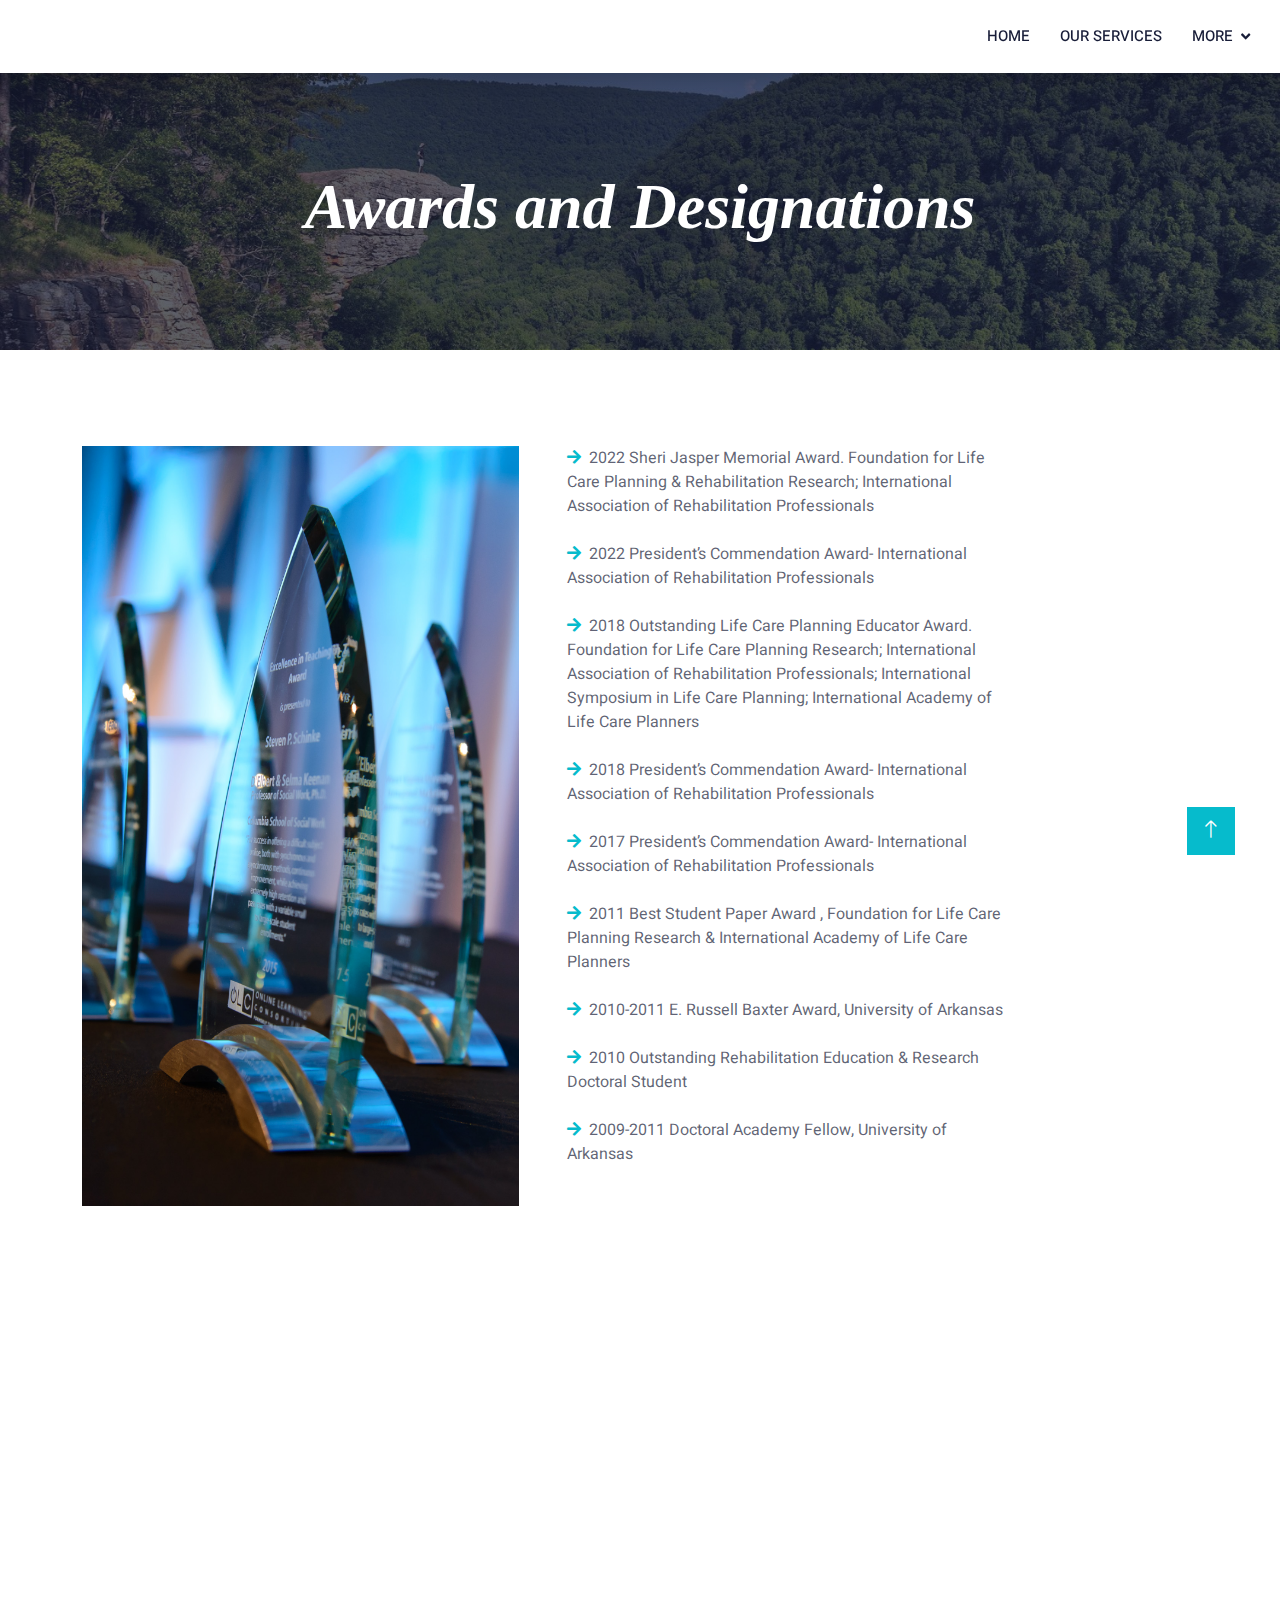
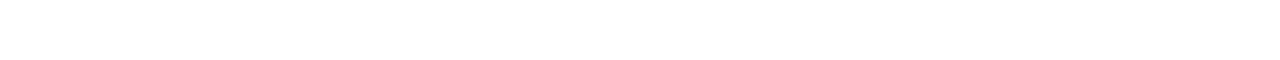
<file: elearning-html-template/awards.html>
<!DOCTYPE html>
<html lang="en">

<head>
    <meta charset="utf-8">
    <title>Owen Vocational Services</title>
    <meta content="width=device-width, initial-scale=1.0" name="viewport">
    <meta content="" name="keywords">
    <meta content="" name="description">

    <!-- Favicon -->
    <link rel="apple-touch-icon" sizes="180x180" href="/apple-touch-icon.png">
    <link rel="icon" type="image/png" sizes="32x32" href="/favicon-32x32.png">
    <link rel="icon" type="image/png" sizes="16x16" href="/favicon-16x16.png">
    <link rel="manifest" href="/site.webmanifest">
    <link rel="mask-icon" href="/safari-pinned-tab.svg" color="#5bbad5">
    <meta name="msapplication-TileColor" content="#da532c">
    <meta name="theme-color" content="#ffffff">

    <!-- Google Web Fonts -->
    <link rel="preconnect" href="https://fonts.googleapis.com">
    <link rel="preconnect" href="https://fonts.gstatic.com" crossorigin>
    <link
        href="https://fonts.googleapis.com/css2?family=Heebo:wght@400;500;600&family=Nunito:wght@600;700;800&display=swap"
        rel="stylesheet">

    <!-- Icon Font Stylesheet -->
    <link href="https://cdnjs.cloudflare.com/ajax/libs/font-awesome/5.10.0/css/all.min.css" rel="stylesheet">
    <link href="https://cdn.jsdelivr.net/npm/bootstrap-icons@1.4.1/font/bootstrap-icons.css" rel="stylesheet">

    <!-- Libraries Stylesheet -->
    <link href="lib/animate/animate.min.css" rel="stylesheet">
    <link href="lib/owlcarousel/assets/owl.carousel.min.css" rel="stylesheet">

    <!-- Customized Bootstrap Stylesheet -->
    <link href="css/bootstrap.min.css" rel="stylesheet">

    <!-- Template Stylesheet -->
    <link href="css/style.css" rel="stylesheet">
</head>

<body>
    <!-- Spinner Start -->
    <div id="spinner"
        class="show bg-white position-fixed translate-middle w-100 vh-100 top-50 start-50 d-flex align-items-center justify-content-center">
        <div class="spinner-border text-primary" style="width: 3rem; height: 3rem;" role="status">
            <span class="sr-only">Loading...</span>
        </div>
    </div>
    <!-- Spinner End -->


    <!-- Navbar Start -->
    <nav class="navbar navbar-expand-lg bg-white navbar-light shadow sticky-top p-0">
        <button type="button" class="navbar-toggler me-4" data-bs-toggle="collapse" data-bs-target="#navbarCollapse">
            <span class="navbar-toggler-icon"></span>
        </button>
        <div class="collapse navbar-collapse" id="navbarCollapse">
            <div class="navbar-nav ms-auto p-4 p-lg-0">
                <a href="index.html" class="nav-item nav-link">Home</a>
                <!-- <a href="about.html" class="nav-item nav-link">About</a> -->
                <a href="services.html" class="nav-item nav-link">Our Services</a>
                <div class="nav-item dropdown">
                    <a href="#" class="nav-link dropdown-toggle" data-bs-toggle="dropdown">More</a>
                    <div class="dropdown-menu fade-down m-0 dropdown-menu-end" style="right: 0; left: auto;">
                        <a href="publications.html" class="dropdown-item">Publications</a>
                        <a href="awards.html" class="dropdown-item active">Awards</a>
                        <a href="cvs.html" class="dropdown-item">CVs</a>
                        <a href="team.html" class="dropdown-item">Our Team</a>
                        <!-- <a href="testimonial.html" class="dropdown-item">Testimonial</a> -->
                        <!-- <a href="404.html" class="dropdown-item">404 Page</a> -->
                    </div>
                </div>
                <!-- <a href="contact.html" class="nav-item nav-link">Contact</a> -->
            </div>
        </div>
    </nav>
    <!-- Navbar End -->


    <!-- Header Start -->
    <div class="container-fluid bg-primary py-5 mb-5 page-header">
        <div class="container py-5">
            <div class="row justify-content-center">
                <div class="col-lg-10 text-center">
                    <h1 class="display-3 text-white animated slideInDown">Awards and Designations</h1>
                    <!-- <nav aria-label="breadcrumb">
                        <ol class="breadcrumb justify-content-center">
                            <li class="breadcrumb-item"><a class="text-white" href="#">Home</a></li>
                            <li class="breadcrumb-item"><a class="text-white" href="#">Pages</a></li>
                            <li class="breadcrumb-item text-white active" aria-current="page">Courses</li>
                        </ol>
                    </nav> -->
                </div>
            </div>
        </div>
    </div>
    <!-- Header End -->


    <!-- Categories Start -->
    <!-- <div class="container-xxl py-5 category">
        <div class="container">
            <div class="text-center wow fadeInUp" data-wow-delay="0.1s">
                <h6 class="section-title bg-white text-center text-primary px-3">People looking</h6>
                <h1 class="mb-5">At Computers</h1>
            </div>
            <div class="row g-3">
                <div class="col-lg-7 col-md-6">
                    <div class="row g-3">
                        <div class="col-lg-12 col-md-12 wow zoomIn" data-wow-delay="0.1s">
                            <a class="position-relative d-block overflow-hidden" href="">
                                <img class="img-fluid" src="img/cat-1.jpg" alt="">
                                <div class="bg-white text-center position-absolute bottom-0 end-0 py-2 px-3" style="margin: 1px;">
                                    <h5 class="m-0">Haha funny computer</h5>
                                </div>
                            </a>
                        </div>
                        <div class="col-lg-6 col-md-12 wow zoomIn" data-wow-delay="0.3s">
                            <a class="position-relative d-block overflow-hidden" href="">
                                <img class="img-fluid" src="img/cat-2.jpg" alt="">
                                <div class="bg-white text-center position-absolute bottom-0 end-0 py-2 px-3" style="margin: 1px;">
                                    <h5 class="m-0">You see, it's a computer</h5>
                                </div>
                            </a>
                        </div>
                        <div class="col-lg-6 col-md-12 wow zoomIn" data-wow-delay="0.5s">
                            <a class="position-relative d-block overflow-hidden" href="">
                                <img class="img-fluid" src="img/cat-3.jpg" alt="">
                                <div class="bg-white text-center position-absolute bottom-0 end-0 py-2 px-3" style="margin: 1px;">
                                    <h5 class="m-0">Ah, I see</h5>
                                </div>
                            </a>
                        </div>
                    </div>
                </div>
                <div class="col-lg-5 col-md-6 wow zoomIn" data-wow-delay="0.7s" style="min-height: 350px;">
                    <a class="position-relative d-block h-100 overflow-hidden" href="">
                        <img class="img-fluid position-absolute w-100 h-100" src="img/cat-4.jpg" alt="" style="object-fit: cover;">
                        <div class="bg-white text-center position-absolute bottom-0 end-0 py-2 px-3" style="margin:  1px;">
                            <h5 class="m-0">Book vs computer</h5>
                        </div>
                    </a>
                </div>
            </div>
        </div>
    </div> -->
    <!-- Categories Start -->

    <div class="container-xxl py-5">
        <div class="container">
            <div class="row g-5">
                <div class="col-lg-5 wow fadeInUp" data-wow-delay="0.1s" style="min-height: 400px;">
                    <div class="position-relative h-100">
                        <img class="img-fluid position-absolute w-100 h-100" src="img/awards.png" alt=""
                            style="object-fit: cover;">
                    </div>
                </div>
                <div class="col-lg-6 wow fadeInUp" data-wow-delay="0.3s">
                    <div class="row gy-2 gx-4 mb-4">
                        <div class="col-sm-10">
                            <a href="https://rehabpro.org/page/awards" target="_blank"
                                style="color:rgba(24, 29, 56, .7)">
                                <p class="mb-3"><i class="fa fa-arrow-right text-primary me-2"></i>2022 Sheri Jasper
                                    Memorial Award. Foundation for Life Care Planning & Rehabilitation Research;
                                    International Association of Rehabilitation Professionals</p>
                            </a>
                        </div>
                        <div class="col-sm-10">
                            <a href="https://rehabpro.org/page/awards" target="_blank"
                                style="color:rgba(24, 29, 56, .7)">
                                <p class="mb-3"><i class="fa fa-arrow-right text-primary me-2"></i>2022 President’s
                                    Commendation Award- International Association of Rehabilitation Professionals</p>
                            </a>
                        </div>
                        <div class="col-sm-10">
                            <a href="https://rehabpro.org/page/awards" target="_blank"
                                style="color:rgba(24, 29, 56, .7)">
                                <p class="mb-3"><i class="fa fa-arrow-right text-primary me-2"></i>2018 Outstanding Life
                                    Care Planning Educator Award. Foundation for Life Care Planning Research;
                                    International Association of Rehabilitation Professionals; International Symposium
                                    in Life Care Planning; International Academy of Life Care Planners</p>
                            </a>
                        </div>
                        <div class="col-sm-10">
                            <a href="https://rehabpro.org/page/awards" target="_blank"
                                style="color:rgba(24, 29, 56, .7)">
                                <p class="mb-3"><i class="fa fa-arrow-right text-primary me-2"></i>2018 President’s
                                    Commendation Award- International Association of Rehabilitation Professionals</p>
                            </a>
                        </div>
                        <div class="col-sm-10">
                            <a href="https://rehabpro.org/page/awards" target="_blank"
                                style="color:rgba(24, 29, 56, .7)">
                                <p class="mb-3"><i class="fa fa-arrow-right text-primary me-2"></i>2017 President’s
                                    Commendation Award- International Association of Rehabilitation Professionals</p>
                            </a>
                        </div>
                        <div class="col-sm-10">
                            <a href="https://rehabpro.org/page/awards" target="_blank"
                                style="color:rgba(24, 29, 56, .7)">
                                <p class="mb-3"><i class="fa fa-arrow-right text-primary me-2"></i>2011 Best Student
                                    Paper Award , Foundation for Life Care Planning Research & International Academy of
                                    Life Care Planners</p>
                            </a>
                        </div>
                        <div class="col-sm-10">
                            <a href="https://rehabpro.org/page/awards" target="_blank"
                                style="color:rgba(24, 29, 56, .7)">
                                <p class="mb-3"><i class="fa fa-arrow-right text-primary me-2"></i>2010-2011 E. Russell
                                    Baxter Award, University of Arkansas</p>
                            </a>
                        </div>
                        <div class="col-sm-10">
                            <a href="https://rehabpro.org/page/awards" target="_blank"
                                style="color:rgba(24, 29, 56, .7)">
                                <p class="mb-3"><i class="fa fa-arrow-right text-primary me-2"></i>2010 Outstanding
                                    Rehabilitation Education & Research Doctoral Student</p>
                                <!-- <a class="btn btn-primary py-3 px-5 mt-2" href="">Read More</a> -->
                            </a>
                        </div>
                        <div class="col-sm-10">
                            <a href="https://rehabpro.org/page/awards" target="_blank"
                                style="color:rgba(24, 29, 56, .7)">
                                <p class="mb-3"><i class="fa fa-arrow-right text-primary me-2"></i>2009-2011 Doctoral
                                    Academy Fellow, University of Arkansas</p>
                                <!-- <a class="btn btn-primary py-3 px-5 mt-2" href="">Read More</a> -->
                            </a>
                        </div>
                    </div>
                </div>
            </div>
        </div>
    </div>


    <!-- Testimonial Start -->
    <!-- <div class="container-xxl py-5 wow fadeInUp" data-wow-delay="0.1s">
        <div class="container">
            <div class="text-center">
                <h6 class="section-title bg-white text-center text-primary px-3">Testimonial</h6>
                <h1 class="mb-5">Our People Say</h1>
            </div>
            <div class="owl-carousel testimonial-carousel position-relative">
                <div class="testimonial-item text-center">
                    <img class="border rounded-circle p-2 mx-auto mb-3" src="img/testimonial-1.jpg" style="width: 80px; height: 80px;">
                    <h5 class="mb-0">Client Name</h5>
                    <p>Profession</p>
                    <div class="testimonial-text bg-light text-center p-4">
                    <p class="mb-0">My thumbs were cut off in a work-related incident but if I still had them I would give Owen Vocational two thumbs up</p>
                    </div>
                </div>
                <div class="testimonial-item text-center">
                    <img class="border rounded-circle p-2 mx-auto mb-3" src="img/testimonial-2.jpg" style="width: 80px; height: 80px;">
                    <h5 class="mb-0">Client Name</h5>
                    <p>Profession</p>
                    <div class="testimonial-text bg-light text-center p-4">
                    <p class="mb-0">This place is way better than the last vocational rehabilitation counseling services in a cup guy</p>
                    </div>
                </div>
                <div class="testimonial-item text-center">
                    <img class="border rounded-circle p-2 mx-auto mb-3" src="img/testimonial-3.jpg" style="width: 80px; height: 80px;">
                    <h5 class="mb-0">Client Name</h5>
                    <p>Profession</p>
                    <div class="testimonial-text bg-light text-center p-4">
                    <p class="mb-0">It's good.</p>
                    </div>
                </div>
                <div class="testimonial-item text-center">
                    <img class="border rounded-circle p-2 mx-auto mb-3" src="img/testimonial-4.jpg" style="width: 80px; height: 80px;">
                    <h5 class="mb-0">Client Name</h5>
                    <p>Profession</p>
                    <div class="testimonial-text bg-light text-center p-4">
                    <p class="mb-0">Gotta love vocational rehabilitation!</p>
                    </div>
                </div>
            </div>
        </div>
    </div> -->
    <!-- Testimonial End -->


    <!-- Footer Start -->
    <div class="container-fluid bg-dark text-light footer pt-5 mt-5 wow fadeIn" data-wow-delay="0.1s">
        <div class="container py-5">
            <div class="row g-5">
                <!-- <div class="col-lg-5 col-md-6">
                    <h4 class="text-white mb-3">Quick Links</h4>
                    <a class="btn btn-link" href="">About Us</a>
                    <a class="btn btn-link" href="">Contact Us</a>
                    <a class="btn btn-link" href="">Privacy Policy</a>
                    <a class="btn btn-link" href="">Terms & Condition</a>
                    <a class="btn btn-link" href="">FAQs & Help</a>
                </div> -->
                <div class="col-lg-5 col-md-6">
                    <h4 class="text-white mb-3">Contact</h4>
                    <p class="mb-2"><i class="fa fa-map-marker-alt me-3"></i>1706 E Joyce Blvd, Suite #2,
                        Fayetteville, AR, 72703</p>
                    <p class="mb-2"><i class="fa fa-phone-alt me-3"></i>+1 479 718 6631</p>
                    <p class="mb-2"><i class="fa fa-envelope me-3"></i>morgan@owenvocational.com</p>
                    <!-- <div class="d-flex pt-2">
                    <a class="btn btn-outline-light btn-social" href=""><i class="fab fa-twitter"></i></a>
                    <a class="btn btn-outline-light btn-social" href=""><i class="fab fa-facebook-f"></i></a>
                    <a class="btn btn-outline-light btn-social" href=""><i class="fab fa-youtube"></i></a>
                    <a class="btn btn-outline-light btn-social" href=""><i class="fab fa-linkedin-in"></i></a>
                </div> -->
                </div>
                <!-- <div class="col-lg-3 col-md-6">
                <h4 class="text-white mb-3">Gallery</h4>
                <div class="row g-2 pt-2">
                    <div class="col-4">
                        <img class="img-fluid bg-light p-1" src="img/course-1.jpg" alt="">
                    </div>
                    <div class="col-4">
                        <img class="img-fluid bg-light p-1" src="img/course-2.jpg" alt="">
                    </div>
                    <div class="col-4">
                        <img class="img-fluid bg-light p-1" src="img/course-3.jpg" alt="">
                    </div>
                    <div class="col-4">
                        <img class="img-fluid bg-light p-1" src="img/course-2.jpg" alt="">
                    </div>
                    <div class="col-4">
                        <img class="img-fluid bg-light p-1" src="img/course-3.jpg" alt="">
                    </div>
                    <div class="col-4">
                        <img class="img-fluid bg-light p-1" src="img/course-1.jpg" alt="">
                    </div>
                </div>
            </div> -->
                <!-- <div class="col-lg-3 col-md-6">
                <h4 class="text-white mb-3">Newsletter</h4>
                <p>Dolor amet sit justo amet elitr clita ipsum elitr est.</p>
                <div class="position-relative mx-auto" style="max-width: 400px;">
                    <input class="form-control border-0 w-100 py-3 ps-4 pe-5" type="text" placeholder="Your email">
                    <button type="button" class="btn btn-primary py-2 position-absolute top-0 end-0 mt-2 me-2">SignUp</button>
                </div>
            </div> -->
            </div>
        </div>
        <div class="container">
            <div class="copyright">
                <div class="row">
                    <div class="col-md-6 text-center text-md-start mb-3 mb-md-0">
                        &copy; <a class="border-bottom" href="#">Owen Vocational</a>, All Right Reserved.

                        <!--/*** This template is free as long as you keep the footer author’s credit link/attribution link/backlink. If you'd like to use the template without the footer author’s credit link/attribution link/backlink, you can purchase the Credit Removal License from "https://htmlcodex.com/credit-removal". Thank you for your support. ***/-->
                        Designed By <a class="border-bottom" href="https://htmlcodex.com">HTML Codex</a>
                    </div>
                    <!-- <div class="col-md-6 text-center text-md-end">
                    <div class="footer-menu">
                        <a href="">Home</a>
                        <a href="">Cookies</a>
                        <a href="">Help</a>
                        <a href="">FQAs</a>
                    </div>
                </div> -->
                </div>
            </div>
        </div>
    </div>
        <!-- Footer End -->


        <!-- Back to Top -->
        <a href="#" class="btn btn-lg btn-primary btn-lg-square back-to-top"><i class="bi bi-arrow-up"></i></a>


        <!-- JavaScript Libraries -->
        <script src="https://code.jquery.com/jquery-3.4.1.min.js"></script>
        <script src="https://cdn.jsdelivr.net/npm/bootstrap@5.0.0/dist/js/bootstrap.bundle.min.js"></script>
        <script src="lib/wow/wow.min.js"></script>
        <script src="lib/easing/easing.min.js"></script>
        <script src="lib/waypoints/waypoints.min.js"></script>
        <script src="lib/owlcarousel/owl.carousel.min.js"></script>

        <!-- Template Javascript -->
        <script src="js/main.js"></script>
</body>

</html>
</file>
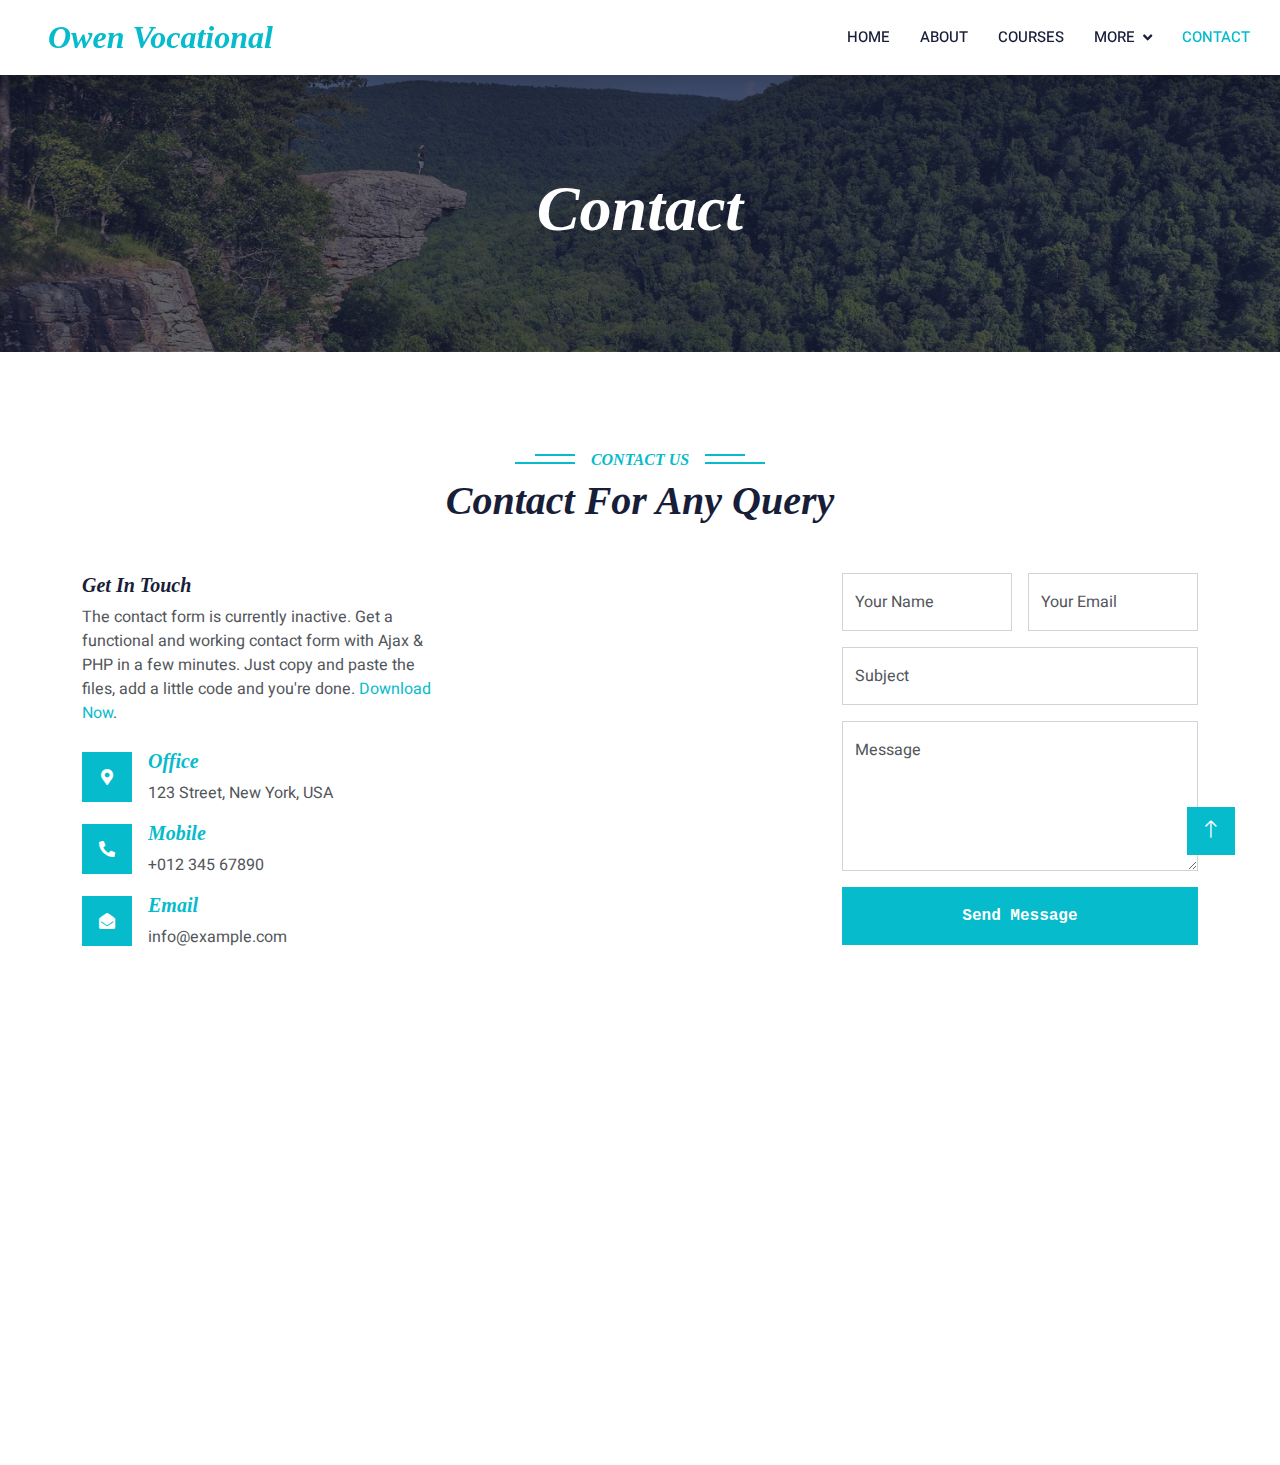
<file: elearning-html-template/contact.html>
<!DOCTYPE html>
<html lang="en">

<head>
    <meta charset="utf-8">
    <title>Owen Vocational Services</title>
    <meta content="width=device-width, initial-scale=1.0" name="viewport">
    <meta content="" name="keywords">
    <meta content="" name="description">

    <!-- Favicon -->
    <link href="img/favicon.ico" rel="icon">

    <!-- Google Web Fonts -->
    <link rel="preconnect" href="https://fonts.googleapis.com">
    <link rel="preconnect" href="https://fonts.gstatic.com" crossorigin>
    <link href="https://fonts.googleapis.com/css2?family=Heebo:wght@400;500;600&family=Nunito:wght@600;700;800&display=swap" rel="stylesheet">

    <!-- Icon Font Stylesheet -->
    <link href="https://cdnjs.cloudflare.com/ajax/libs/font-awesome/5.10.0/css/all.min.css" rel="stylesheet">
    <link href="https://cdn.jsdelivr.net/npm/bootstrap-icons@1.4.1/font/bootstrap-icons.css" rel="stylesheet">

    <!-- Libraries Stylesheet -->
    <link href="lib/animate/animate.min.css" rel="stylesheet">
    <link href="lib/owlcarousel/assets/owl.carousel.min.css" rel="stylesheet">

    <!-- Customized Bootstrap Stylesheet -->
    <link href="css/bootstrap.min.css" rel="stylesheet">

    <!-- Template Stylesheet -->
    <link href="css/style.css" rel="stylesheet">
</head>

<body>
    <!-- Spinner Start -->
    <div id="spinner" class="show bg-white position-fixed translate-middle w-100 vh-100 top-50 start-50 d-flex align-items-center justify-content-center">
        <div class="spinner-border text-primary" style="width: 3rem; height: 3rem;" role="status">
            <span class="sr-only">Loading...</span>
        </div>
    </div>
    <!-- Spinner End -->


    <!-- Navbar Start -->
    <nav class="navbar navbar-expand-lg bg-white navbar-light shadow sticky-top p-0">
        <a href="index.html" class="navbar-brand d-flex align-items-center px-4 px-lg-5">
            <h2 class="m-0 text-primary">Owen Vocational</h2>
        </a>
        <button type="button" class="navbar-toggler me-4" data-bs-toggle="collapse" data-bs-target="#navbarCollapse">
            <span class="navbar-toggler-icon"></span>
        </button>
        <div class="collapse navbar-collapse" id="navbarCollapse">
            <div class="navbar-nav ms-auto p-4 p-lg-0">
                <a href="index.html" class="nav-item nav-link">Home</a>
                <a href="about.html" class="nav-item nav-link">About</a>
                <a href="courses.html" class="nav-item nav-link">Courses</a>
                <div class="nav-item dropdown">
                    <a href="#" class="nav-link dropdown-toggle" data-bs-toggle="dropdown">More</a>
                    <div class="dropdown-menu fade-down m-0">
                        <a href="team.html" class="dropdown-item">Our Team</a>
                    </div>
                </div>
                <a href="contact.html" class="nav-item nav-link active">Contact</a>
            </div>
            <!-- <a href="" class="btn btn-primary py-4 px-lg-5 d-none d-lg-block">Join Now<i class="fa fa-arrow-right ms-3"></i></a> -->
        </div>
    </nav>
    <!-- Navbar End -->


    <!-- Header Start -->
    <div class="container-fluid bg-primary py-5 mb-5 page-header">
        <div class="container py-5">
            <div class="row justify-content-center">
                <div class="col-lg-10 text-center">
                    <h1 class="display-3 text-white animated slideInDown">Contact</h1>
                    <!-- <nav aria-label="breadcrumb">
                        <ol class="breadcrumb justify-content-center">
                            <li class="breadcrumb-item"><a class="text-white" href="#">Home</a></li>
                            <li class="breadcrumb-item"><a class="text-white" href="#">Pages</a></li>
                            <li class="breadcrumb-item text-white active" aria-current="page">Contact</li>
                        </ol>
                    </nav> -->
                </div>
            </div>
        </div>
    </div>
    <!-- Header End -->


    <!-- Contact Start -->
    <div class="container-xxl py-5">
        <div class="container">
            <div class="text-center wow fadeInUp" data-wow-delay="0.1s">
                <h6 class="section-title bg-white text-center text-primary px-3">Contact Us</h6>
                <h1 class="mb-5">Contact For Any Query</h1>
            </div>
            <div class="row g-4">
                <div class="col-lg-4 col-md-6 wow fadeInUp" data-wow-delay="0.1s">
                    <h5>Get In Touch</h5>
                    <p class="mb-4">The contact form is currently inactive. Get a functional and working contact form with Ajax & PHP in a few minutes. Just copy and paste the files, add a little code and you're done. <a href="https://htmlcodex.com/contact-form">Download Now</a>.</p>
                    <div class="d-flex align-items-center mb-3">
                        <div class="d-flex align-items-center justify-content-center flex-shrink-0 bg-primary" style="width: 50px; height: 50px;">
                            <i class="fa fa-map-marker-alt text-white"></i>
                        </div>
                        <div class="ms-3">
                            <h5 class="text-primary">Office</h5>
                            <p class="mb-0">123 Street, New York, USA</p>
                        </div>
                    </div>
                    <div class="d-flex align-items-center mb-3">
                        <div class="d-flex align-items-center justify-content-center flex-shrink-0 bg-primary" style="width: 50px; height: 50px;">
                            <i class="fa fa-phone-alt text-white"></i>
                        </div>
                        <div class="ms-3">
                            <h5 class="text-primary">Mobile</h5>
                            <p class="mb-0">+012 345 67890</p>
                        </div>
                    </div>
                    <div class="d-flex align-items-center">
                        <div class="d-flex align-items-center justify-content-center flex-shrink-0 bg-primary" style="width: 50px; height: 50px;">
                            <i class="fa fa-envelope-open text-white"></i>
                        </div>
                        <div class="ms-3">
                            <h5 class="text-primary">Email</h5>
                            <p class="mb-0">info@example.com</p>
                        </div>
                    </div>
                </div>
                <div class="col-lg-4 col-md-6 wow fadeInUp" data-wow-delay="0.3s">
                    <iframe class="position-relative rounded w-100 h-100"
                        src="https://www.google.com/maps/embed?pb=!1m18!1m12!1m3!1d3001156.4288297426!2d-78.01371936852176!3d42.72876761954724!2m3!1f0!2f0!3f0!3m2!1i1024!2i768!4f13.1!3m3!1m2!1s0x4ccc4bf0f123a5a9%3A0xddcfc6c1de189567!2sNew%20York%2C%20USA!5e0!3m2!1sen!2sbd!4v1603794290143!5m2!1sen!2sbd"
                        frameborder="0" style="min-height: 300px; border:0;" allowfullscreen="" aria-hidden="false"
                        tabindex="0"></iframe>
                </div>
                <div class="col-lg-4 col-md-12 wow fadeInUp" data-wow-delay="0.5s">
                    <form>
                        <div class="row g-3">
                            <div class="col-md-6">
                                <div class="form-floating">
                                    <input type="text" class="form-control" id="name" placeholder="Your Name">
                                    <label for="name">Your Name</label>
                                </div>
                            </div>
                            <div class="col-md-6">
                                <div class="form-floating">
                                    <input type="email" class="form-control" id="email" placeholder="Your Email">
                                    <label for="email">Your Email</label>
                                </div>
                            </div>
                            <div class="col-12">
                                <div class="form-floating">
                                    <input type="text" class="form-control" id="subject" placeholder="Subject">
                                    <label for="subject">Subject</label>
                                </div>
                            </div>
                            <div class="col-12">
                                <div class="form-floating">
                                    <textarea class="form-control" placeholder="Leave a message here" id="message" style="height: 150px"></textarea>
                                    <label for="message">Message</label>
                                </div>
                            </div>
                            <div class="col-12">
                                <button class="btn btn-primary w-100 py-3" type="submit">Send Message</button>
                            </div>
                        </div>
                    </form>
                </div>
            </div>
        </div>
    </div>
    <!-- Contact End -->


    <!-- Footer Start -->
    <div class="container-fluid bg-dark text-light footer pt-5 mt-5 wow fadeIn" data-wow-delay="0.1s">
        <div class="container py-5">
            <div class="row g-5">
                <div class="col-lg-3 col-md-6">
                    <h4 class="text-white mb-3">Quick Link</h4>
                    <a class="btn btn-link" href="">About Us</a>
                    <a class="btn btn-link" href="">Contact Us</a>
                    <a class="btn btn-link" href="">Privacy Policy</a>
                    <a class="btn btn-link" href="">Terms & Condition</a>
                    <a class="btn btn-link" href="">FAQs & Help</a>
                </div>
                <div class="col-lg-3 col-md-6">
                    <h4 class="text-white mb-3">Contact</h4>
                    <p class="mb-2"><i class="fa fa-map-marker-alt me-3"></i>123 Street, New York, USA</p>
                    <p class="mb-2"><i class="fa fa-phone-alt me-3"></i>+012 345 67890</p>
                    <p class="mb-2"><i class="fa fa-envelope me-3"></i>info@example.com</p>
                    <div class="d-flex pt-2">
                        <a class="btn btn-outline-light btn-social" href=""><i class="fab fa-twitter"></i></a>
                        <a class="btn btn-outline-light btn-social" href=""><i class="fab fa-facebook-f"></i></a>
                        <a class="btn btn-outline-light btn-social" href=""><i class="fab fa-youtube"></i></a>
                        <a class="btn btn-outline-light btn-social" href=""><i class="fab fa-linkedin-in"></i></a>
                    </div>
                </div>
                <div class="col-lg-3 col-md-6">
                    <h4 class="text-white mb-3">Gallery</h4>
                    <div class="row g-2 pt-2">
                        <div class="col-4">
                            <img class="img-fluid bg-light p-1" src="img/course-1.jpg" alt="">
                        </div>
                        <div class="col-4">
                            <img class="img-fluid bg-light p-1" src="img/course-2.jpg" alt="">
                        </div>
                        <div class="col-4">
                            <img class="img-fluid bg-light p-1" src="img/course-3.jpg" alt="">
                        </div>
                        <div class="col-4">
                            <img class="img-fluid bg-light p-1" src="img/course-2.jpg" alt="">
                        </div>
                        <div class="col-4">
                            <img class="img-fluid bg-light p-1" src="img/course-3.jpg" alt="">
                        </div>
                        <div class="col-4">
                            <img class="img-fluid bg-light p-1" src="img/course-1.jpg" alt="">
                        </div>
                    </div>
                </div>
                <div class="col-lg-3 col-md-6">
                    <h4 class="text-white mb-3">Newsletter</h4>
                    <p>Dolor amet sit justo amet elitr clita ipsum elitr est.</p>
                    <div class="position-relative mx-auto" style="max-width: 400px;">
                        <input class="form-control border-0 w-100 py-3 ps-4 pe-5" type="text" placeholder="Your email">
                        <button type="button" class="btn btn-primary py-2 position-absolute top-0 end-0 mt-2 me-2">SignUp</button>
                    </div>
                </div>
            </div>
        </div>
        <div class="container">
            <div class="copyright">
                <div class="row">
                    <div class="col-md-6 text-center text-md-start mb-3 mb-md-0">
                        &copy; <a class="border-bottom" href="#">Your Site Name</a>, All Right Reserved.

                        <!--/*** This template is free as long as you keep the footer author’s credit link/attribution link/backlink. If you'd like to use the template without the footer author’s credit link/attribution link/backlink, you can purchase the Credit Removal License from "https://htmlcodex.com/credit-removal". Thank you for your support. ***/-->
                        Designed By <a class="border-bottom" href="https://htmlcodex.com">HTML Codex</a>
                    </div>
                    <div class="col-md-6 text-center text-md-end">
                        <div class="footer-menu">
                            <a href="">Home</a>
                            <a href="">Cookies</a>
                            <a href="">Help</a>
                            <a href="">FQAs</a>
                        </div>
                    </div>
                </div>
            </div>
        </div>
    </div>
    <!-- Footer End -->


    <!-- Back to Top -->
    <a href="#" class="btn btn-lg btn-primary btn-lg-square back-to-top"><i class="bi bi-arrow-up"></i></a>


    <!-- JavaScript Libraries -->
    <script src="https://code.jquery.com/jquery-3.4.1.min.js"></script>
    <script src="https://cdn.jsdelivr.net/npm/bootstrap@5.0.0/dist/js/bootstrap.bundle.min.js"></script>
    <script src="lib/wow/wow.min.js"></script>
    <script src="lib/easing/easing.min.js"></script>
    <script src="lib/waypoints/waypoints.min.js"></script>
    <script src="lib/owlcarousel/owl.carousel.min.js"></script>

    <!-- Template Javascript -->
    <script src="js/main.js"></script>
</body>

</html>
</file>
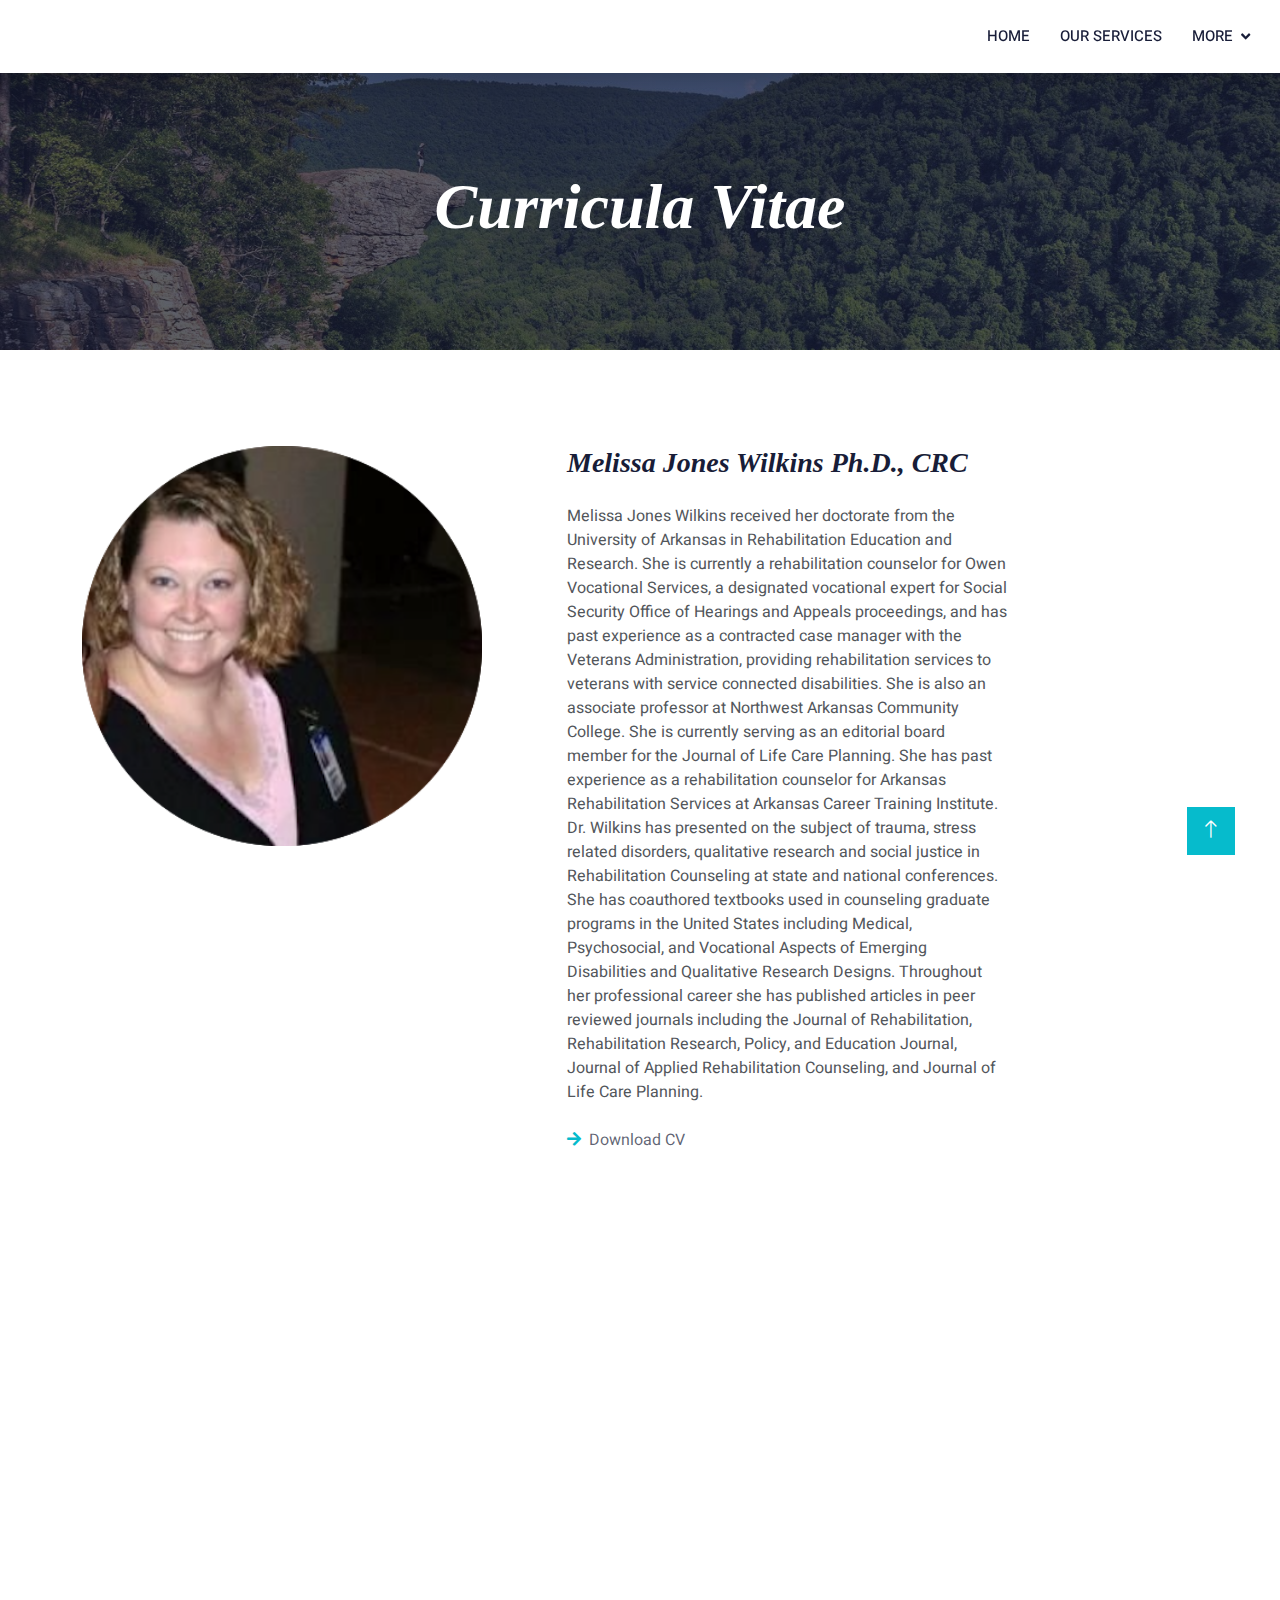
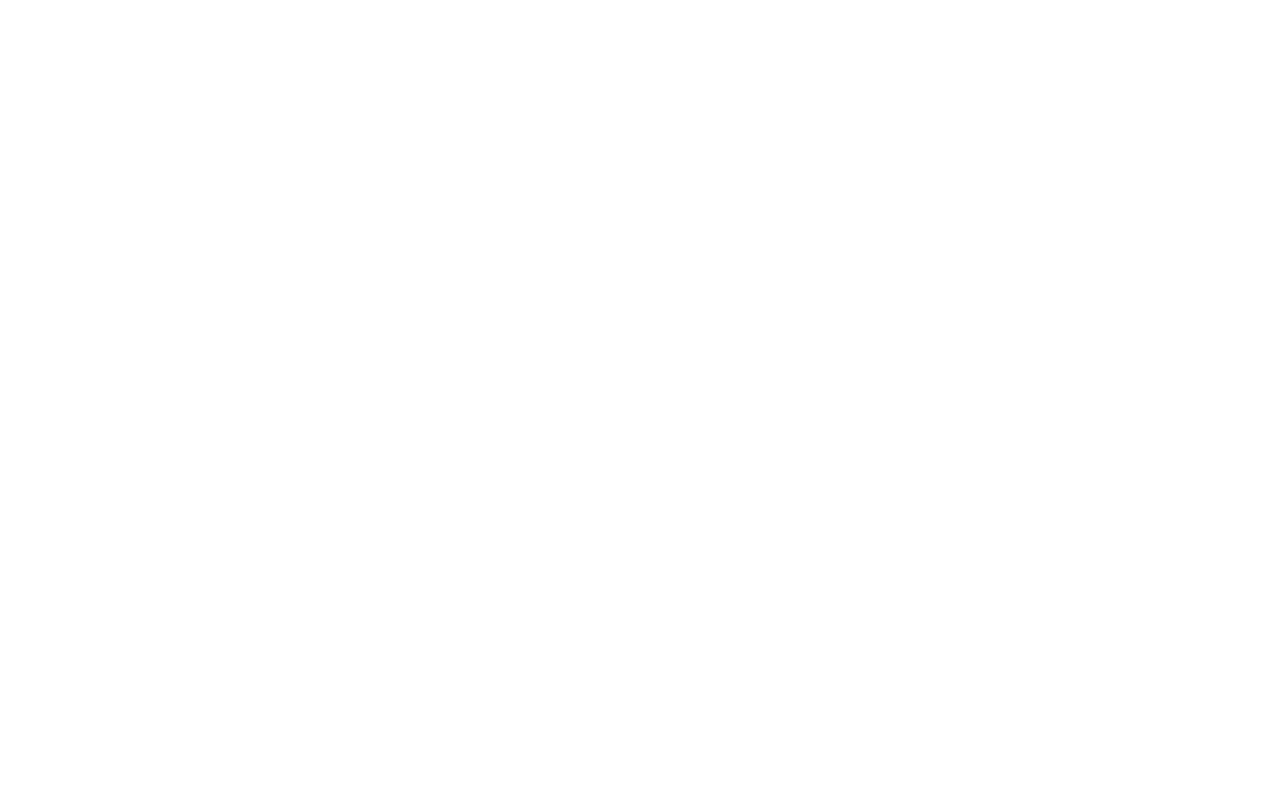
<file: elearning-html-template/cvs.html>
<!DOCTYPE html>
<html lang="en">

<head>
    <meta charset="utf-8">
    <title>Owen Vocational Services</title>
    <meta content="width=device-width, initial-scale=1.0" name="viewport">
    <meta content="" name="keywords">
    <meta content="" name="description">

    <!-- Favicon -->
    <link rel="apple-touch-icon" sizes="180x180" href="/apple-touch-icon.png">
    <link rel="icon" type="image/png" sizes="32x32" href="/favicon-32x32.png">
    <link rel="icon" type="image/png" sizes="16x16" href="/favicon-16x16.png">
    <link rel="manifest" href="/site.webmanifest">
    <link rel="mask-icon" href="/safari-pinned-tab.svg" color="#5bbad5">
    <meta name="msapplication-TileColor" content="#da532c">
    <meta name="theme-color" content="#ffffff">

    <!-- Google Web Fonts -->
    <link rel="preconnect" href="https://fonts.googleapis.com">
    <link rel="preconnect" href="https://fonts.gstatic.com" crossorigin>
    <link href="https://fonts.googleapis.com/css2?family=Heebo:wght@400;500;600&family=Nunito:wght@600;700;800&display=swap" rel="stylesheet">

    <!-- Icon Font Stylesheet -->
    <link href="https://cdnjs.cloudflare.com/ajax/libs/font-awesome/5.10.0/css/all.min.css" rel="stylesheet">
    <link href="https://cdn.jsdelivr.net/npm/bootstrap-icons@1.4.1/font/bootstrap-icons.css" rel="stylesheet">

    <!-- Libraries Stylesheet -->
    <link href="lib/animate/animate.min.css" rel="stylesheet">
    <link href="lib/owlcarousel/assets/owl.carousel.min.css" rel="stylesheet">

    <!-- Customized Bootstrap Stylesheet -->
    <link href="css/bootstrap.min.css" rel="stylesheet">

    <!-- Template Stylesheet -->
    <link href="css/style.css" rel="stylesheet">
</head>

<body>
    <!-- Spinner Start -->
    <div id="spinner" class="show bg-white position-fixed translate-middle w-100 vh-100 top-50 start-50 d-flex align-items-center justify-content-center">
        <div class="spinner-border text-primary" style="width: 3rem; height: 3rem;" role="status">
            <span class="sr-only">Loading...</span>
        </div>
    </div>
    <!-- Spinner End -->


    <!-- Navbar Start -->
    <nav class="navbar navbar-expand-lg bg-white navbar-light shadow sticky-top p-0">
      <button type="button" class="navbar-toggler me-4" data-bs-toggle="collapse" data-bs-target="#navbarCollapse">
          <span class="navbar-toggler-icon"></span>
      </button>
      <div class="collapse navbar-collapse" id="navbarCollapse">
          <div class="navbar-nav ms-auto p-4 p-lg-0">
              <a href="index.html" class="nav-item nav-link">Home</a>
              <!-- <a href="about.html" class="nav-item nav-link">About</a> -->
              <a href="services.html" class="nav-item nav-link">Our Services</a>
              <div class="nav-item dropdown">
                  <a href="#" class="nav-link dropdown-toggle" data-bs-toggle="dropdown">More</a>
                  <div class="dropdown-menu fade-down m-0 dropdown-menu-end" style="right: 0; left: auto;">
                      <a href="publications.html" class="dropdown-item">Publications</a>
                      <a href="awards.html" class="dropdown-item">Awards</a>
                      <a href="cvs.html" class="dropdown-item active">CVs</a>
                      <a href="team.html" class="dropdown-item">Our Team</a>
                      <!-- <a href="testimonial.html" class="dropdown-item">Testimonial</a> -->
                      <!-- <a href="404.html" class="dropdown-item">404 Page</a> -->
                  </div>
              </div>
              <!-- <a href="contact.html" class="nav-item nav-link">Contact</a> -->
          </div>
      </div>
  </nav>
    <!-- Navbar End -->


    <!-- Header Start -->
    <div class="container-fluid bg-primary py-5 mb-5 page-header">
        <div class="container py-5">
            <div class="row justify-content-center">
                <div class="col-lg-10 text-center">
                    <h1 class="display-3 text-white animated slideInDown">Curricula Vitae</h1>
                    <!-- <nav aria-label="breadcrumb">
                        <ol class="breadcrumb justify-content-center">
                            <li class="breadcrumb-item"><a class="text-white" href="#">Home</a></li>
                            <li class="breadcrumb-item"><a class="text-white" href="#">Pages</a></li>
                            <li class="breadcrumb-item text-white active" aria-current="page">Courses</li>
                        </ol>
                    </nav> -->
                </div>
            </div>
        </div>
    </div>
    <!-- Header End -->


    <!-- Categories Start -->
    <!-- <div class="container-xxl py-5 category">
        <div class="container">
            <div class="text-center wow fadeInUp" data-wow-delay="0.1s">
                <h6 class="section-title bg-white text-center text-primary px-3">People looking</h6>
                <h1 class="mb-5">At Computers</h1>
            </div>
            <div class="row g-3">
                <div class="col-lg-7 col-md-6">
                    <div class="row g-3">
                        <div class="col-lg-12 col-md-12 wow zoomIn" data-wow-delay="0.1s">
                            <a class="position-relative d-block overflow-hidden" href="">
                                <img class="img-fluid" src="img/cat-1.jpg" alt="">
                                <div class="bg-white text-center position-absolute bottom-0 end-0 py-2 px-3" style="margin: 1px;">
                                    <h5 class="m-0">Haha funny computer</h5>
                                </div>
                            </a>
                        </div>
                        <div class="col-lg-6 col-md-12 wow zoomIn" data-wow-delay="0.3s">
                            <a class="position-relative d-block overflow-hidden" href="">
                                <img class="img-fluid" src="img/cat-2.jpg" alt="">
                                <div class="bg-white text-center position-absolute bottom-0 end-0 py-2 px-3" style="margin: 1px;">
                                    <h5 class="m-0">You see, it's a computer</h5>
                                </div>
                            </a>
                        </div>
                        <div class="col-lg-6 col-md-12 wow zoomIn" data-wow-delay="0.5s">
                            <a class="position-relative d-block overflow-hidden" href="">
                                <img class="img-fluid" src="img/cat-3.jpg" alt="">
                                <div class="bg-white text-center position-absolute bottom-0 end-0 py-2 px-3" style="margin: 1px;">
                                    <h5 class="m-0">Ah, I see</h5>
                                </div>
                            </a>
                        </div>
                    </div>
                </div>
                <div class="col-lg-5 col-md-6 wow zoomIn" data-wow-delay="0.7s" style="min-height: 350px;">
                    <a class="position-relative d-block h-100 overflow-hidden" href="">
                        <img class="img-fluid position-absolute w-100 h-100" src="img/cat-4.jpg" alt="" style="object-fit: cover;">
                        <div class="bg-white text-center position-absolute bottom-0 end-0 py-2 px-3" style="margin:  1px;">
                            <h5 class="m-0">Book vs computer</h5>
                        </div>
                    </a>
                </div>
            </div>
        </div>
    </div> -->
    <!-- Categories Start -->

    <div class="container-xxl py-5">
        <div class="container">
            <div class="row g-5">
                <div class="col-lg-5 wow fadeInUp" data-wow-delay="0.1s" style="min-height: 400px;">
                    <div class="position-relative h-100">
                        <img class="img-fluid position-absolute" src="img/melissa.png" alt=""
                            style="object-fit: contain; height: 400px; width: 400px;">
                    </div>
                </div>
                <div class="col-lg-6 wow fadeInUp" data-wow-delay="0.3s">
                    <h3 class="mb-4" style="display: inline-block;">Melissa Jones Wilkins Ph.D., CRC</h3>
                    <div class="row gy-2 gx-4 mb-4" >
                        <div class="col-sm-10">
                            <p class="mb-3">
                                Melissa Jones Wilkins received her doctorate from the University of Arkansas in Rehabilitation Education and Research. She is currently a rehabilitation counselor for Owen Vocational Services, a designated vocational expert for Social Security Office of Hearings and Appeals proceedings, and has past experience as a contracted case manager with the Veterans Administration, providing rehabilitation services to veterans with service connected disabilities. She is also an associate professor at Northwest Arkansas Community College. She is currently serving as an editorial board member for the Journal of Life Care Planning. She has past experience as a rehabilitation counselor for Arkansas Rehabilitation Services at Arkansas Career Training Institute. Dr. Wilkins has presented on the subject of trauma, stress related disorders, qualitative research and social justice in Rehabilitation Counseling at state and national conferences. She has coauthored textbooks used in counseling graduate programs in the United States including Medical, Psychosocial, and Vocational Aspects of Emerging Disabilities and Qualitative Research Designs. Throughout her professional career she has published articles in peer reviewed journals including the Journal of Rehabilitation, Rehabilitation Research, Policy, and Education Journal, Journal of Applied Rehabilitation Counseling, and Journal of Life Care Planning.
                            </p>
                        </div>
                        <div class="col-sm-10">
                            <a href="./pdfs/melissa_cv.pdf" target="_blank"
                                style="color:rgba(24, 29, 56, .7)">
                                <p class="mb-3"><i class="fa fa-arrow-right text-primary me-2"></i>Download CV</p>
                            </a>
                        </div>
                    </div>
                </div>
            </div>
        </div>
    </div>
    <div class="container-xxl py-5">
        <div class="container">
            <div class="row g-5">
                <div class="col-lg-5 wow fadeInUp" data-wow-delay="0.1s" style="min-height: 400px;">
                    <div class="position-relative h-100">
                        <img class="img-fluid position-absolute" src="img/Tanya_Photo.png" alt=""
                            style="object-fit: contain; height: 400px; width: 400px;">
                    </div>
                </div>
                <div class="col-lg-6 wow fadeInUp" data-wow-delay="0.3s">
                    <h3 class="mb-4">Tanya Rutherford Owen Ph.D., CRC, CLCP, LPC, CDMS, FIALCP</h3>
                    <div class="row gy-2 gx-4 mb-4">
                        <div class="col-sm-10">
                            <p class="mb-3">Dr. Tanya Rutherford Owen is a certified rehabilitation counselor, certified life care planner, and life care planning fellow. She has over 25 years of experience providing rehabilitation services and forensic work in various states. She has been in private practice in Arkansas since 2001 and has served as an adjunct professor at the University of Arkansas in the Department of Rehabilitation, Education and Research as well as Capital University Law School. She has served on the Board of Directors for the Foundation for Life Care Planning & Rehabilitation Research and served as a work group member in the development of the 4th edition of the Standards of Practice for Life Care Planners. In her career, Dr. Owen has worked with thousands of veterans through the Chapter 31 program; injured employees through the U.S. Department of Labor's Office of Workers Compensation Program; and has provided testimony in over 20,000 Social Security Administration disability adjudication hearings. Dr. Owen  has provided testimony in various state and federal courts and in Social Security disability adjudication hearings for 20 years. </p>
                        </div>
                        <div class="col-sm-10">
                            <a href="./pdfs/tanya_cv.pdf" target="_blank"
                                style="color:rgba(24, 29, 56, .7)">
                                <p class="mb-3"><i class="fa fa-arrow-right text-primary me-2"></i>Download CV</p>
                            </a>
                        </div>
                    </div>
                </div>
            </div>
        </div>
    </div>


    <!-- Testimonial Start -->
    <!-- <div class="container-xxl py-5 wow fadeInUp" data-wow-delay="0.1s">
        <div class="container">
            <div class="text-center">
                <h6 class="section-title bg-white text-center text-primary px-3">Testimonial</h6>
                <h1 class="mb-5">Our People Say</h1>
            </div>
            <div class="owl-carousel testimonial-carousel position-relative">
                <div class="testimonial-item text-center">
                    <img class="border rounded-circle p-2 mx-auto mb-3" src="img/testimonial-1.jpg" style="width: 80px; height: 80px;">
                    <h5 class="mb-0">Client Name</h5>
                    <p>Profession</p>
                    <div class="testimonial-text bg-light text-center p-4">
                    <p class="mb-0">My thumbs were cut off in a work-related incident but if I still had them I would give Owen Vocational two thumbs up</p>
                    </div>
                </div>
                <div class="testimonial-item text-center">
                    <img class="border rounded-circle p-2 mx-auto mb-3" src="img/testimonial-2.jpg" style="width: 80px; height: 80px;">
                    <h5 class="mb-0">Client Name</h5>
                    <p>Profession</p>
                    <div class="testimonial-text bg-light text-center p-4">
                    <p class="mb-0">This place is way better than the last vocational rehabilitation counseling services in a cup guy</p>
                    </div>
                </div>
                <div class="testimonial-item text-center">
                    <img class="border rounded-circle p-2 mx-auto mb-3" src="img/testimonial-3.jpg" style="width: 80px; height: 80px;">
                    <h5 class="mb-0">Client Name</h5>
                    <p>Profession</p>
                    <div class="testimonial-text bg-light text-center p-4">
                    <p class="mb-0">It's good.</p>
                    </div>
                </div>
                <div class="testimonial-item text-center">
                    <img class="border rounded-circle p-2 mx-auto mb-3" src="img/testimonial-4.jpg" style="width: 80px; height: 80px;">
                    <h5 class="mb-0">Client Name</h5>
                    <p>Profession</p>
                    <div class="testimonial-text bg-light text-center p-4">
                    <p class="mb-0">Gotta love vocational rehabilitation!</p>
                    </div>
                </div>
            </div>
        </div>
    </div> -->
    <!-- Testimonial End -->
        

    <!-- Footer Start -->
    <div class="container-fluid bg-dark text-light footer pt-5 mt-5 wow fadeIn" data-wow-delay="0.1s">
        <div class="container py-5">
            <div class="row g-5">
                <!-- <div class="col-lg-5 col-md-6">
                    <h4 class="text-white mb-3">Quick Links</h4>
                    <a class="btn btn-link" href="">About Us</a>
                    <a class="btn btn-link" href="">Contact Us</a>
                    <a class="btn btn-link" href="">Privacy Policy</a>
                    <a class="btn btn-link" href="">Terms & Condition</a>
                    <a class="btn btn-link" href="">FAQs & Help</a>
                </div> -->
                <div class="col-lg-5 col-md-6">
                    <h4 class="text-white mb-3">Contact</h4>
                    <p class="mb-2"><i class="fa fa-map-marker-alt me-3"></i>1706 E Joyce Blvd, Suite #2,
                        Fayetteville, AR, 72703</p>
                    <p class="mb-2"><i class="fa fa-phone-alt me-3"></i>+1 479 718 6631</p>
                    <p class="mb-2"><i class="fa fa-envelope me-3"></i>morgan@owenvocational.com</p>
                    <!-- <div class="d-flex pt-2">
                    <a class="btn btn-outline-light btn-social" href=""><i class="fab fa-twitter"></i></a>
                    <a class="btn btn-outline-light btn-social" href=""><i class="fab fa-facebook-f"></i></a>
                    <a class="btn btn-outline-light btn-social" href=""><i class="fab fa-youtube"></i></a>
                    <a class="btn btn-outline-light btn-social" href=""><i class="fab fa-linkedin-in"></i></a>
                </div> -->
                </div>
                <!-- <div class="col-lg-3 col-md-6">
                <h4 class="text-white mb-3">Gallery</h4>
                <div class="row g-2 pt-2">
                    <div class="col-4">
                        <img class="img-fluid bg-light p-1" src="img/course-1.jpg" alt="">
                    </div>
                    <div class="col-4">
                        <img class="img-fluid bg-light p-1" src="img/course-2.jpg" alt="">
                    </div>
                    <div class="col-4">
                        <img class="img-fluid bg-light p-1" src="img/course-3.jpg" alt="">
                    </div>
                    <div class="col-4">
                        <img class="img-fluid bg-light p-1" src="img/course-2.jpg" alt="">
                    </div>
                    <div class="col-4">
                        <img class="img-fluid bg-light p-1" src="img/course-3.jpg" alt="">
                    </div>
                    <div class="col-4">
                        <img class="img-fluid bg-light p-1" src="img/course-1.jpg" alt="">
                    </div>
                </div>
            </div> -->
                <!-- <div class="col-lg-3 col-md-6">
                <h4 class="text-white mb-3">Newsletter</h4>
                <p>Dolor amet sit justo amet elitr clita ipsum elitr est.</p>
                <div class="position-relative mx-auto" style="max-width: 400px;">
                    <input class="form-control border-0 w-100 py-3 ps-4 pe-5" type="text" placeholder="Your email">
                    <button type="button" class="btn btn-primary py-2 position-absolute top-0 end-0 mt-2 me-2">SignUp</button>
                </div>
            </div> -->
            </div>
        </div>
        <div class="container">
            <div class="copyright">
                <div class="row">
                    <div class="col-md-6 text-center text-md-start mb-3 mb-md-0">
                        &copy; <a class="border-bottom" href="#">Owen Vocational</a>, All Right Reserved.

                        <!--/*** This template is free as long as you keep the footer author’s credit link/attribution link/backlink. If you'd like to use the template without the footer author’s credit link/attribution link/backlink, you can purchase the Credit Removal License from "https://htmlcodex.com/credit-removal". Thank you for your support. ***/-->
                        Designed By <a class="border-bottom" href="https://htmlcodex.com">HTML Codex</a>
                    </div>
                    <!-- <div class="col-md-6 text-center text-md-end">
                    <div class="footer-menu">
                        <a href="">Home</a>
                        <a href="">Cookies</a>
                        <a href="">Help</a>
                        <a href="">FQAs</a>
                    </div>
                </div> -->
                </div>
            </div>
        </div>
    </div>
    <!-- Footer End -->


    <!-- Back to Top -->
    <a href="#" class="btn btn-lg btn-primary btn-lg-square back-to-top"><i class="bi bi-arrow-up"></i></a>


    <!-- JavaScript Libraries -->
    <script src="https://code.jquery.com/jquery-3.4.1.min.js"></script>
    <script src="https://cdn.jsdelivr.net/npm/bootstrap@5.0.0/dist/js/bootstrap.bundle.min.js"></script>
    <script src="lib/wow/wow.min.js"></script>
    <script src="lib/easing/easing.min.js"></script>
    <script src="lib/waypoints/waypoints.min.js"></script>
    <script src="lib/owlcarousel/owl.carousel.min.js"></script>

    <!-- Template Javascript -->
    <script src="js/main.js"></script>
</body>

</html>
</file>
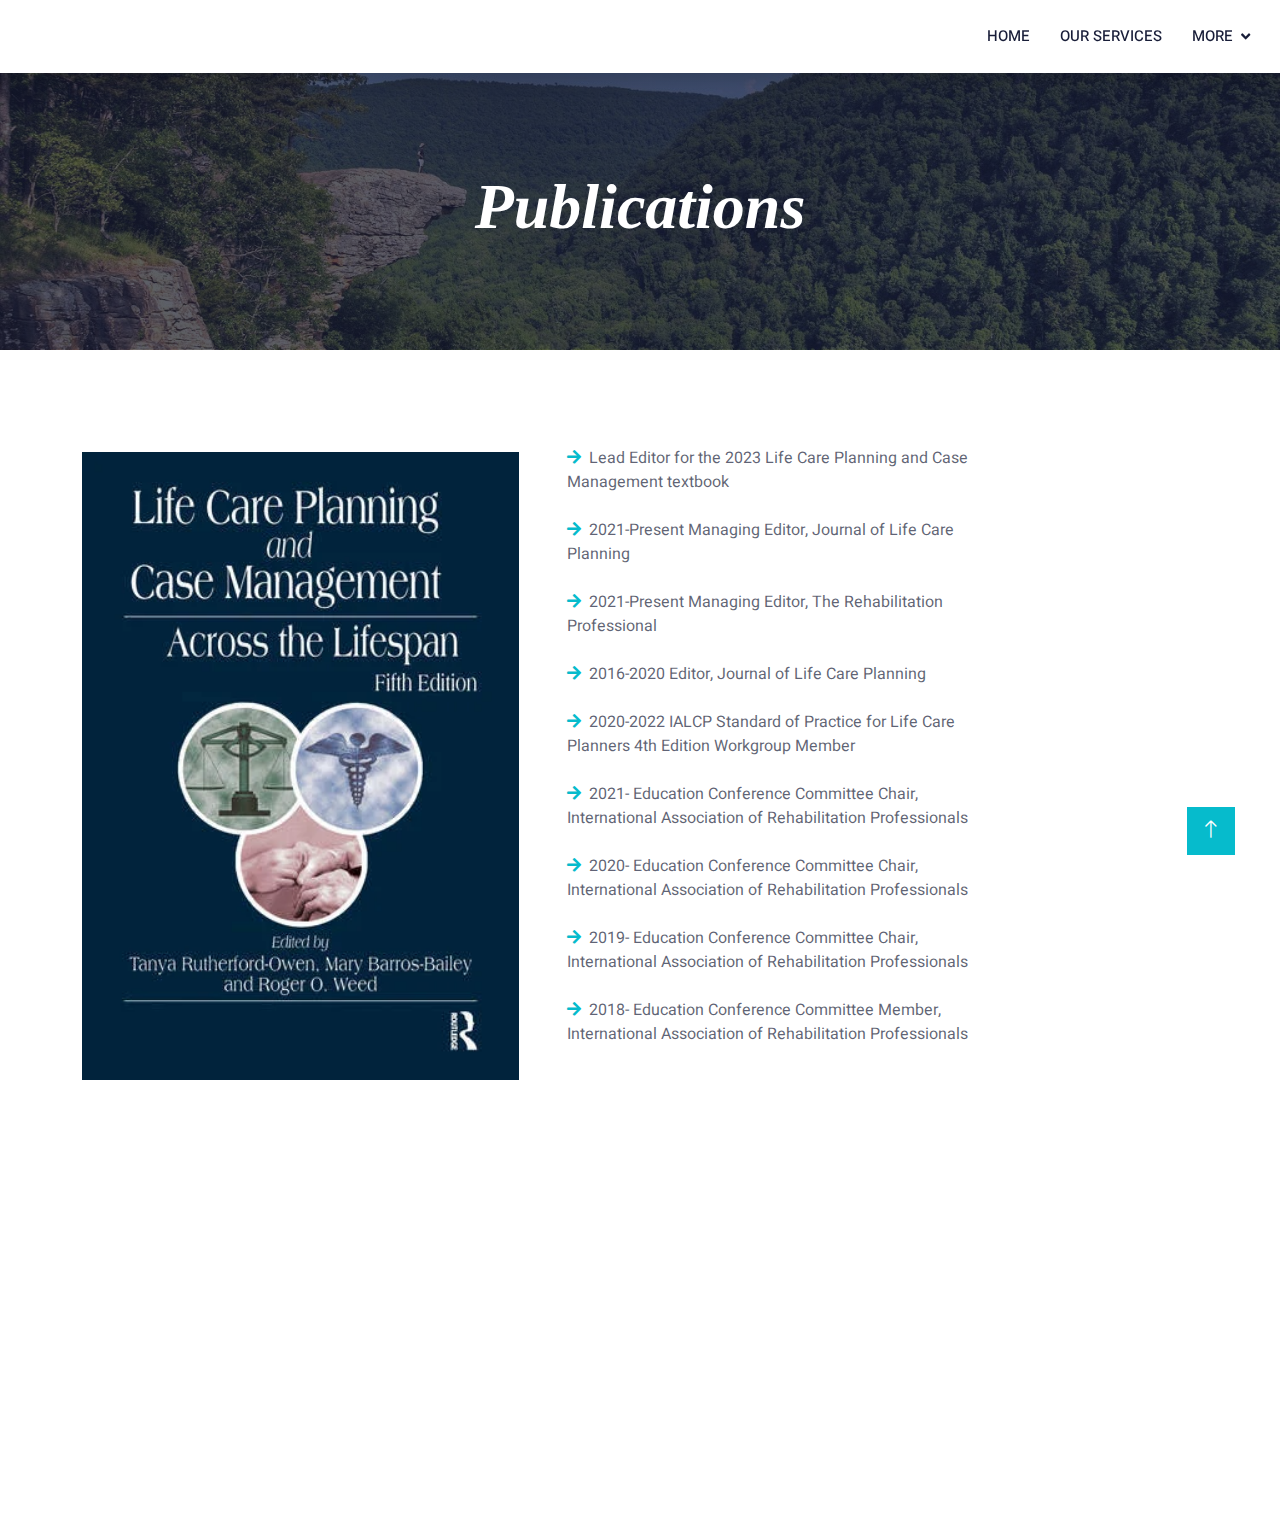
<file: elearning-html-template/publications.html>
<!DOCTYPE html>
<html lang="en">

<head>
  <meta charset="utf-8">
  <title>Owen Vocational Services</title>
  <meta content="width=device-width, initial-scale=1.0" name="viewport">
  <meta content="" name="keywords">
  <meta content="" name="description">

  <!-- Favicon -->
  <link rel="apple-touch-icon" sizes="180x180" href="/apple-touch-icon.png">
  <link rel="icon" type="image/png" sizes="32x32" href="/favicon-32x32.png">
  <link rel="icon" type="image/png" sizes="16x16" href="/favicon-16x16.png">
  <link rel="manifest" href="/site.webmanifest">
  <link rel="mask-icon" href="/safari-pinned-tab.svg" color="#5bbad5">
  <meta name="msapplication-TileColor" content="#da532c">
  <meta name="theme-color" content="#ffffff">

  <!-- Google Web Fonts -->
  <link rel="preconnect" href="https://fonts.googleapis.com">
  <link rel="preconnect" href="https://fonts.gstatic.com" crossorigin>
  <link
    href="https://fonts.googleapis.com/css2?family=Heebo:wght@400;500;600&family=Nunito:wght@600;700;800&display=swap"
    rel="stylesheet">

  <!-- Icon Font Stylesheet -->
  <link href="https://cdnjs.cloudflare.com/ajax/libs/font-awesome/5.10.0/css/all.min.css" rel="stylesheet">
  <link href="https://cdn.jsdelivr.net/npm/bootstrap-icons@1.4.1/font/bootstrap-icons.css" rel="stylesheet">

  <!-- Libraries Stylesheet -->
  <link href="lib/animate/animate.min.css" rel="stylesheet">
  <link href="lib/owlcarousel/assets/owl.carousel.min.css" rel="stylesheet">

  <!-- Customized Bootstrap Stylesheet -->
  <link href="css/bootstrap.min.css" rel="stylesheet">

  <!-- Template Stylesheet -->
  <link href="css/style.css" rel="stylesheet">
</head>

<body>
  <!-- Spinner Start -->
  <div id="spinner"
    class="show bg-white position-fixed translate-middle w-100 vh-100 top-50 start-50 d-flex align-items-center justify-content-center">
    <div class="spinner-border text-primary" style="width: 3rem; height: 3rem;" role="status">
      <span class="sr-only">Loading...</span>
    </div>
  </div>
  <!-- Spinner End -->


  <!-- Navbar Start -->
  <nav class="navbar navbar-expand-lg bg-white navbar-light shadow sticky-top p-0">
    <button type="button" class="navbar-toggler me-4" data-bs-toggle="collapse" data-bs-target="#navbarCollapse">
      <span class="navbar-toggler-icon"></span>
    </button>
    <div class="collapse navbar-collapse" id="navbarCollapse">
      <div class="navbar-nav ms-auto p-4 p-lg-0">
        <a href="index.html" class="nav-item nav-link">Home</a>
        <!-- <a href="about.html" class="nav-item nav-link">About</a> -->
        <a href="services.html" class="nav-item nav-link">Our Services</a>
        <div class="nav-item dropdown">
          <a href="#" class="nav-link dropdown-toggle" data-bs-toggle="dropdown">More</a>
          <div class="dropdown-menu fade-down m-0 dropdown-menu-end" style="right: 0; left: auto;">
            <a href="publications.html" class="dropdown-item active">Publications</a>
            <a href="awards.html" class="dropdown-item">Awards</a>
            <a href="cvs.html" class="dropdown-item">CVs</a>
            <a href="team.html" class="dropdown-item">Our Team</a>
            <!-- <a href="testimonial.html" class="dropdown-item">Testimonial</a> -->
            <!-- <a href="404.html" class="dropdown-item">404 Page</a> -->
          </div>
        </div>
        <!-- <a href="contact.html" class="nav-item nav-link">Contact</a> -->
      </div>
    </div>
  </nav>
  <!-- Navbar End -->


  <!-- Header Start -->
  <div class="container-fluid bg-primary py-5 mb-5 page-header">
    <div class="container py-5">
      <div class="row justify-content-center">
        <div class="col-lg-10 text-center">
          <h1 class="display-3 text-white animated slideInDown">Publications</h1>
          <!-- <nav aria-label="breadcrumb">
                        <ol class="breadcrumb justify-content-center">
                            <li class="breadcrumb-item"><a class="text-white" href="#">Home</a></li>
                            <li class="breadcrumb-item"><a class="text-white" href="#">Pages</a></li>
                            <li class="breadcrumb-item text-white active" aria-current="page">Courses</li>
                        </ol>
                    </nav> -->
        </div>
      </div>
    </div>
  </div>
  <!-- Header End -->


  <!-- Categories Start -->
  <!-- <div class="container-xxl py-5 category">
        <div class="container">
            <div class="text-center wow fadeInUp" data-wow-delay="0.1s">
                <h6 class="section-title bg-white text-center text-primary px-3">People looking</h6>
                <h1 class="mb-5">At Computers</h1>
            </div>
            <div class="row g-3">
                <div class="col-lg-7 col-md-6">
                    <div class="row g-3">
                        <div class="col-lg-12 col-md-12 wow zoomIn" data-wow-delay="0.1s">
                            <a class="position-relative d-block overflow-hidden" href="">
                                <img class="img-fluid" src="img/cat-1.jpg" alt="">
                                <div class="bg-white text-center position-absolute bottom-0 end-0 py-2 px-3" style="margin: 1px;">
                                    <h5 class="m-0">Haha funny computer</h5>
                                </div>
                            </a>
                        </div>
                        <div class="col-lg-6 col-md-12 wow zoomIn" data-wow-delay="0.3s">
                            <a class="position-relative d-block overflow-hidden" href="">
                                <img class="img-fluid" src="img/cat-2.jpg" alt="">
                                <div class="bg-white text-center position-absolute bottom-0 end-0 py-2 px-3" style="margin: 1px;">
                                    <h5 class="m-0">You see, it's a computer</h5>
                                </div>
                            </a>
                        </div>
                        <div class="col-lg-6 col-md-12 wow zoomIn" data-wow-delay="0.5s">
                            <a class="position-relative d-block overflow-hidden" href="">
                                <img class="img-fluid" src="img/cat-3.jpg" alt="">
                                <div class="bg-white text-center position-absolute bottom-0 end-0 py-2 px-3" style="margin: 1px;">
                                    <h5 class="m-0">Ah, I see</h5>
                                </div>
                            </a>
                        </div>
                    </div>
                </div>
                <div class="col-lg-5 col-md-6 wow zoomIn" data-wow-delay="0.7s" style="min-height: 350px;">
                    <a class="position-relative d-block h-100 overflow-hidden" href="">
                        <img class="img-fluid position-absolute w-100 h-100" src="img/cat-4.jpg" alt="" style="object-fit: cover;">
                        <div class="bg-white text-center position-absolute bottom-0 end-0 py-2 px-3" style="margin:  1px;">
                            <h5 class="m-0">Book vs computer</h5>
                        </div>
                    </a>
                </div>
            </div>
        </div>
    </div> -->
  <!-- Categories Start -->

  <div class="container-xxl py-5">
    <div class="container">
      <div class="row g-5">
        <div class="col-lg-5 wow fadeInUp" data-wow-delay="0.1s" style="min-height: 400px;">
          <div class="position-relative h-100">
            <img class="img-fluid position-absolute w-100 h-100" src="img/book.png" alt="" style="object-fit: contain;">
          </div>
        </div>
        <div class="col-lg-6 wow fadeInUp" data-wow-delay="0.3s">
          <div class="row gy-2 gx-4 mb-4">
            <div class="col-sm-10">
              <a href="https://www.routledge.com/Life-Care-Planning-and-Case-Management-Across-the-Lifespan/Rutherford-Owen-Barros-Bailey-Weed/p/book/9781032483207" target="_blank" style="color:rgba(24, 29, 56, .7)">
                <p class="mb-3"><i class="fa fa-arrow-right text-primary me-2"></i>Lead Editor for the 2023 Life Care Planning and Case Management textbook</p>
              </a>
            </div>
            <div class="col-sm-10">
              <a href="https://rehabpro.org/page/journals" target="_blank" style="color:rgba(24, 29, 56, .7)">
                <p class="mb-3"><i class="fa fa-arrow-right text-primary me-2"></i>2021-Present Managing Editor, Journal
                  of Life Care Planning</p>
              </a>
            </div>
            <div class="col-sm-10">
              <a href="https://rehabpro.org/page/journals" target="_blank" style="color:rgba(24, 29, 56, .7)">
                <p class="mb-3"><i class="fa fa-arrow-right text-primary me-2"></i>2021-Present Managing Editor, The
                  Rehabilitation Professional</p>
              </a>
            </div>
            <div class="col-sm-10">
              <a href="https://rehabpro.org/page/journals" target="_blank" style="color:rgba(24, 29, 56, .7)">
                <p class="mb-3"><i class="fa fa-arrow-right text-primary me-2"></i>2016-2020 Editor, Journal of Life
                  Care Planning</p>
              </a>
            </div>
            <div class="col-sm-10">
              <a href="https://rehabpro.org/page/journals" target="_blank" style="color:rgba(24, 29, 56, .7)">
                <p class="mb-3"><i class="fa fa-arrow-right text-primary me-2"></i>2020-2022 IALCP Standard of Practice
                  for Life Care Planners 4th Edition Workgroup Member</p>
              </a>
            </div>
            <div class="col-sm-10">
              <a href="https://rehabpro.org/page/journals" target="_blank" style="color:rgba(24, 29, 56, .7)">
                <p class="mb-3"><i class="fa fa-arrow-right text-primary me-2"></i>2021- Education Conference Committee
                  Chair, International Association of Rehabilitation Professionals</p>
              </a>
            </div>
            <div class="col-sm-10">
              <a href="https://rehabpro.org/page/journals" target="_blank" style="color:rgba(24, 29, 56, .7)">
                <p class="mb-3"><i class="fa fa-arrow-right text-primary me-2"></i>2020- Education Conference Committee
                  Chair, International Association of Rehabilitation Professionals</p>
              </a>
            </div>
            <div class="col-sm-10">
              <a href="https://rehabpro.org/page/journals" target="_blank" style="color:rgba(24, 29, 56, .7)">
                <p class="mb-3"><i class="fa fa-arrow-right text-primary me-2"></i>2019- Education Conference Committee
                  Chair, International Association of Rehabilitation Professionals</p>
              </a>
            </div>
            <div class="col-sm-10">
              <a href="https://rehabpro.org/page/journals" target="_blank" style="color:rgba(24, 29, 56, .7)">
                <p class="mb-3"><i class="fa fa-arrow-right text-primary me-2"></i>2018- Education Conference Committee
                  Member, International Association of Rehabilitation Professionals</p>
              </a>
            </div>
          </div>
          <!-- <a class="btn btn-primary py-3 px-5 mt-2" href="">Read More</a> -->
        </div>
      </div>
    </div>
  </div>


  <!-- Testimonial Start -->
  <!-- <div class="container-xxl py-5 wow fadeInUp" data-wow-delay="0.1s">
        <div class="container">
            <div class="text-center">
                <h6 class="section-title bg-white text-center text-primary px-3">Testimonial</h6>
                <h1 class="mb-5">Our People Say</h1>
            </div>
            <div class="owl-carousel testimonial-carousel position-relative">
                <div class="testimonial-item text-center">
                    <img class="border rounded-circle p-2 mx-auto mb-3" src="img/testimonial-1.jpg" style="width: 80px; height: 80px;">
                    <h5 class="mb-0">Client Name</h5>
                    <p>Profession</p>
                    <div class="testimonial-text bg-light text-center p-4">
                    <p class="mb-0">My thumbs were cut off in a work-related incident but if I still had them I would give Owen Vocational two thumbs up</p>
                    </div>
                </div>
                <div class="testimonial-item text-center">
                    <img class="border rounded-circle p-2 mx-auto mb-3" src="img/testimonial-2.jpg" style="width: 80px; height: 80px;">
                    <h5 class="mb-0">Client Name</h5>
                    <p>Profession</p>
                    <div class="testimonial-text bg-light text-center p-4">
                    <p class="mb-0">This place is way better than the last vocational rehabilitation counseling services in a cup guy</p>
                    </div>
                </div>
                <div class="testimonial-item text-center">
                    <img class="border rounded-circle p-2 mx-auto mb-3" src="img/testimonial-3.jpg" style="width: 80px; height: 80px;">
                    <h5 class="mb-0">Client Name</h5>
                    <p>Profession</p>
                    <div class="testimonial-text bg-light text-center p-4">
                    <p class="mb-0">It's good.</p>
                    </div>
                </div>
                <div class="testimonial-item text-center">
                    <img class="border rounded-circle p-2 mx-auto mb-3" src="img/testimonial-4.jpg" style="width: 80px; height: 80px;">
                    <h5 class="mb-0">Client Name</h5>
                    <p>Profession</p>
                    <div class="testimonial-text bg-light text-center p-4">
                    <p class="mb-0">Gotta love vocational rehabilitation!</p>
                    </div>
                </div>
            </div>
        </div>
    </div> -->
  <!-- Testimonial End -->


  <!-- Footer Start -->
  <div class="container-fluid bg-dark text-light footer pt-5 mt-5 wow fadeIn" data-wow-delay="0.1s">
    <div class="container py-5">
        <div class="row g-5">
            <!-- <div class="col-lg-5 col-md-6">
                <h4 class="text-white mb-3">Quick Links</h4>
                <a class="btn btn-link" href="">About Us</a>
                <a class="btn btn-link" href="">Contact Us</a>
                <a class="btn btn-link" href="">Privacy Policy</a>
                <a class="btn btn-link" href="">Terms & Condition</a>
                <a class="btn btn-link" href="">FAQs & Help</a>
            </div> -->
            <div class="col-lg-5 col-md-6">
                <h4 class="text-white mb-3">Contact</h4>
                <p class="mb-2"><i class="fa fa-map-marker-alt me-3"></i>1706 E Joyce Blvd, Suite #2,
                    Fayetteville, AR, 72703</p>
                <p class="mb-2"><i class="fa fa-phone-alt me-3"></i>+1 479 718 6631</p>
                <p class="mb-2"><i class="fa fa-envelope me-3"></i>morgan@owenvocational.com</p>
                <!-- <div class="d-flex pt-2">
                <a class="btn btn-outline-light btn-social" href=""><i class="fab fa-twitter"></i></a>
                <a class="btn btn-outline-light btn-social" href=""><i class="fab fa-facebook-f"></i></a>
                <a class="btn btn-outline-light btn-social" href=""><i class="fab fa-youtube"></i></a>
                <a class="btn btn-outline-light btn-social" href=""><i class="fab fa-linkedin-in"></i></a>
            </div> -->
            </div>
            <!-- <div class="col-lg-3 col-md-6">
            <h4 class="text-white mb-3">Gallery</h4>
            <div class="row g-2 pt-2">
                <div class="col-4">
                    <img class="img-fluid bg-light p-1" src="img/course-1.jpg" alt="">
                </div>
                <div class="col-4">
                    <img class="img-fluid bg-light p-1" src="img/course-2.jpg" alt="">
                </div>
                <div class="col-4">
                    <img class="img-fluid bg-light p-1" src="img/course-3.jpg" alt="">
                </div>
                <div class="col-4">
                    <img class="img-fluid bg-light p-1" src="img/course-2.jpg" alt="">
                </div>
                <div class="col-4">
                    <img class="img-fluid bg-light p-1" src="img/course-3.jpg" alt="">
                </div>
                <div class="col-4">
                    <img class="img-fluid bg-light p-1" src="img/course-1.jpg" alt="">
                </div>
            </div>
        </div> -->
            <!-- <div class="col-lg-3 col-md-6">
            <h4 class="text-white mb-3">Newsletter</h4>
            <p>Dolor amet sit justo amet elitr clita ipsum elitr est.</p>
            <div class="position-relative mx-auto" style="max-width: 400px;">
                <input class="form-control border-0 w-100 py-3 ps-4 pe-5" type="text" placeholder="Your email">
                <button type="button" class="btn btn-primary py-2 position-absolute top-0 end-0 mt-2 me-2">SignUp</button>
            </div>
        </div> -->
        </div>
    </div>
    <div class="container">
        <div class="copyright">
            <div class="row">
                <div class="col-md-6 text-center text-md-start mb-3 mb-md-0">
                    &copy; <a class="border-bottom" href="#">Owen Vocational</a>, All Right Reserved.

                    <!--/*** This template is free as long as you keep the footer author’s credit link/attribution link/backlink. If you'd like to use the template without the footer author’s credit link/attribution link/backlink, you can purchase the Credit Removal License from "https://htmlcodex.com/credit-removal". Thank you for your support. ***/-->
                    Designed By <a class="border-bottom" href="https://htmlcodex.com">HTML Codex</a>
                </div>
                <!-- <div class="col-md-6 text-center text-md-end">
                <div class="footer-menu">
                    <a href="">Home</a>
                    <a href="">Cookies</a>
                    <a href="">Help</a>
                    <a href="">FQAs</a>
                </div>
            </div> -->
            </div>
        </div>
    </div>
</div>
    <!-- Footer End -->


    <!-- Back to Top -->
    <a href="#" class="btn btn-lg btn-primary btn-lg-square back-to-top"><i class="bi bi-arrow-up"></i></a>


    <!-- JavaScript Libraries -->
    <script src="https://code.jquery.com/jquery-3.4.1.min.js"></script>
    <script src="https://cdn.jsdelivr.net/npm/bootstrap@5.0.0/dist/js/bootstrap.bundle.min.js"></script>
    <script src="lib/wow/wow.min.js"></script>
    <script src="lib/easing/easing.min.js"></script>
    <script src="lib/waypoints/waypoints.min.js"></script>
    <script src="lib/owlcarousel/owl.carousel.min.js"></script>

    <!-- Template Javascript -->
    <script src="js/main.js"></script>
</body>

</html>
</file>
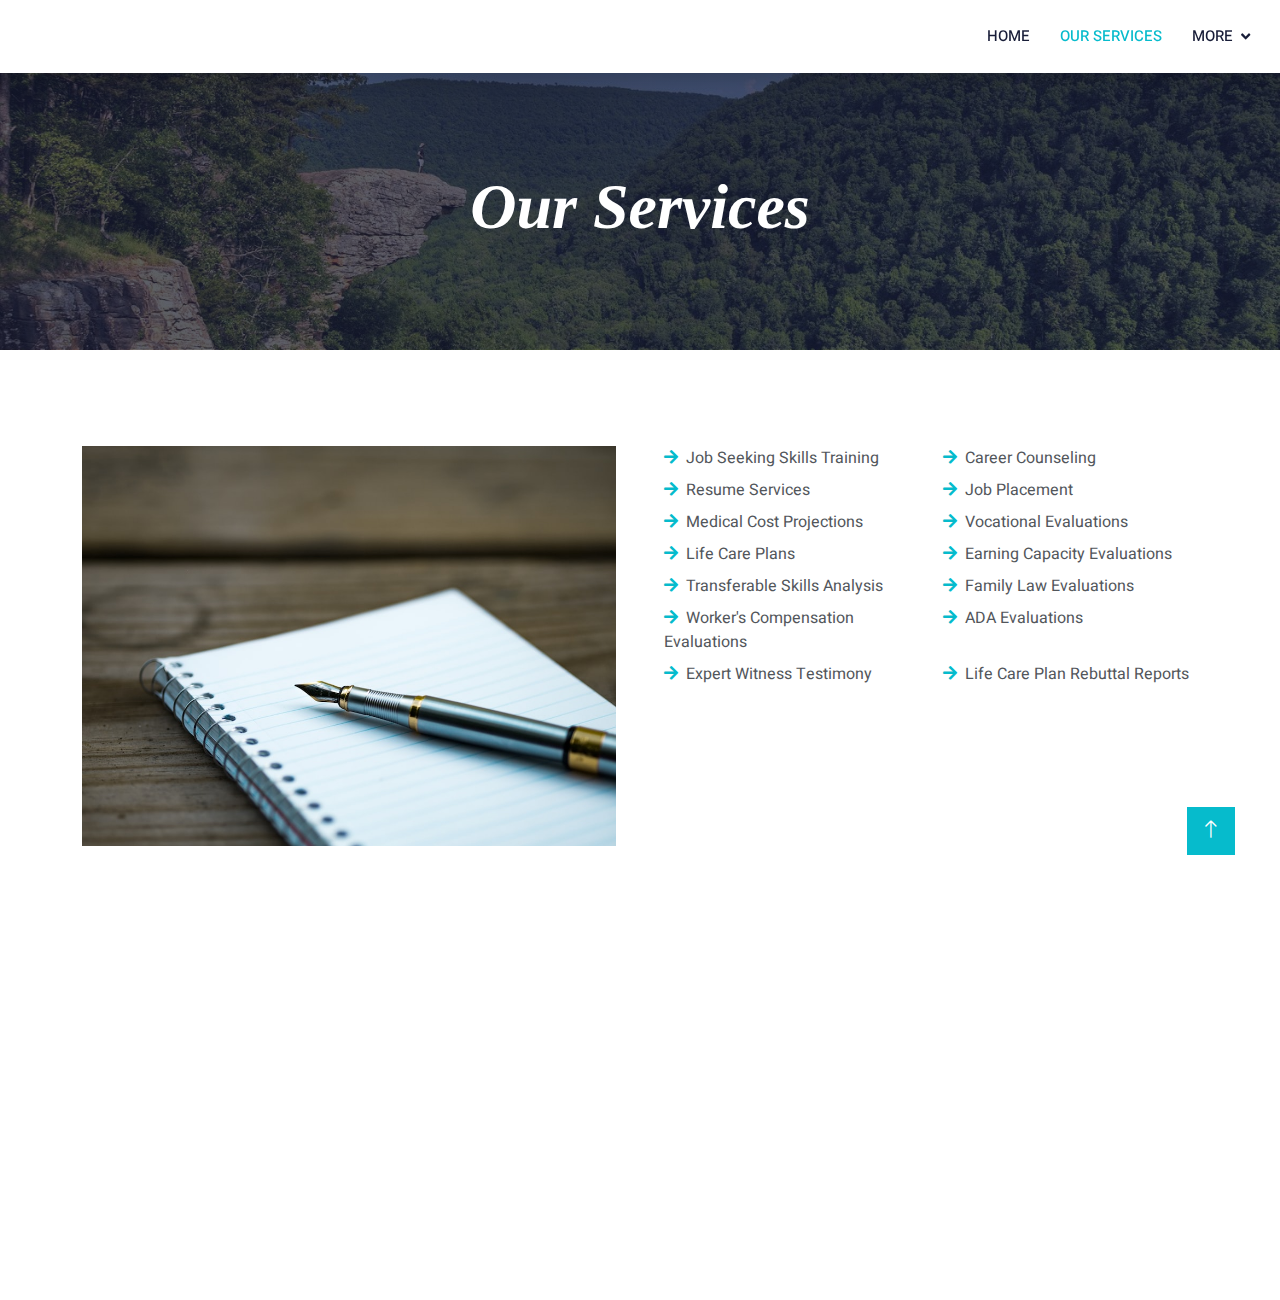
<file: elearning-html-template/services.html>
<!DOCTYPE html>
<html lang="en">

<head>
    <meta charset="utf-8">
    <title>Owen Vocational Services</title>
    <meta content="width=device-width, initial-scale=1.0" name="viewport">
    <meta content="" name="keywords">
    <meta content="" name="description">

    <!-- Favicon -->
    <link rel="apple-touch-icon" sizes="180x180" href="/apple-touch-icon.png">
    <link rel="icon" type="image/png" sizes="32x32" href="/favicon-32x32.png">
    <link rel="icon" type="image/png" sizes="16x16" href="/favicon-16x16.png">
    <link rel="manifest" href="/site.webmanifest">
    <link rel="mask-icon" href="/safari-pinned-tab.svg" color="#5bbad5">
    <meta name="msapplication-TileColor" content="#da532c">
    <meta name="theme-color" content="#ffffff">

    <!-- Google Web Fonts -->
    <link rel="preconnect" href="https://fonts.googleapis.com">
    <link rel="preconnect" href="https://fonts.gstatic.com" crossorigin>
    <link href="https://fonts.googleapis.com/css2?family=Heebo:wght@400;500;600&family=Nunito:wght@600;700;800&display=swap" rel="stylesheet">

    <!-- Icon Font Stylesheet -->
    <link href="https://cdnjs.cloudflare.com/ajax/libs/font-awesome/5.10.0/css/all.min.css" rel="stylesheet">
    <link href="https://cdn.jsdelivr.net/npm/bootstrap-icons@1.4.1/font/bootstrap-icons.css" rel="stylesheet">

    <!-- Libraries Stylesheet -->
    <link href="lib/animate/animate.min.css" rel="stylesheet">
    <link href="lib/owlcarousel/assets/owl.carousel.min.css" rel="stylesheet">

    <!-- Customized Bootstrap Stylesheet -->
    <link href="css/bootstrap.min.css" rel="stylesheet">

    <!-- Template Stylesheet -->
    <link href="css/style.css" rel="stylesheet">
</head>

<body>
    <!-- Spinner Start -->
    <div id="spinner" class="show bg-white position-fixed translate-middle w-100 vh-100 top-50 start-50 d-flex align-items-center justify-content-center">
        <div class="spinner-border text-primary" style="width: 3rem; height: 3rem;" role="status">
            <span class="sr-only">Loading...</span>
        </div>
    </div>
    <!-- Spinner End -->


    <!-- Navbar Start -->
    <nav class="navbar navbar-expand-lg bg-white navbar-light shadow sticky-top p-0">
        <button type="button" class="navbar-toggler me-4" data-bs-toggle="collapse" data-bs-target="#navbarCollapse">
            <span class="navbar-toggler-icon"></span>
        </button>
        <div class="collapse navbar-collapse" id="navbarCollapse">
            <div class="navbar-nav ms-auto p-4 p-lg-0">
                <a href="index.html" class="nav-item nav-link">Home</a>
                <!-- <a href="about.html" class="nav-item nav-link">About</a> -->
                <a href="services.html" class="nav-item nav-link active">Our Services</a>
                <div class="nav-item dropdown">
                    <a href="#" class="nav-link dropdown-toggle" data-bs-toggle="dropdown">More</a>
                    <div class="dropdown-menu fade-down m-0 dropdown-menu-end" style="right: 0; left: auto;">
                        <a href="publications.html" class="dropdown-item">Publications</a>
                        <a href="awards.html" class="dropdown-item">Awards</a>
                        <a href="cvs.html" class="dropdown-item">CVs</a>
                        <a href="team.html" class="dropdown-item">Our Team</a>
                        <!-- <a href="testimonial.html" class="dropdown-item">Testimonial</a> -->
                        <!-- <a href="404.html" class="dropdown-item">404 Page</a> -->
                    </div>
                </div>
                <!-- <a href="contact.html" class="nav-item nav-link">Contact</a> -->
            </div>
        </div>
    </nav>
    <!-- Navbar End -->


    <!-- Header Start -->
    <div class="container-fluid bg-primary py-5 mb-5 page-header">
        <div class="container py-5">
            <div class="row justify-content-center">
                <div class="col-lg-10 text-center">
                    <h1 class="display-3 text-white animated slideInDown">Our Services</h1>
                    <!-- <nav aria-label="breadcrumb">
                        <ol class="breadcrumb justify-content-center">
                            <li class="breadcrumb-item"><a class="text-white" href="#">Home</a></li>
                            <li class="breadcrumb-item"><a class="text-white" href="#">Pages</a></li>
                            <li class="breadcrumb-item text-white active" aria-current="page">Courses</li>
                        </ol>
                    </nav> -->
                </div>
            </div>
        </div>
    </div>
    <!-- Header End -->


    <!-- Categories Start -->
    <!-- <div class="container-xxl py-5 category">
        <div class="container">
            <div class="text-center wow fadeInUp" data-wow-delay="0.1s">
                <h6 class="section-title bg-white text-center text-primary px-3">People looking</h6>
                <h1 class="mb-5">At Computers</h1>
            </div>
            <div class="row g-3">
                <div class="col-lg-7 col-md-6">
                    <div class="row g-3">
                        <div class="col-lg-12 col-md-12 wow zoomIn" data-wow-delay="0.1s">
                            <a class="position-relative d-block overflow-hidden" href="">
                                <img class="img-fluid" src="img/cat-1.jpg" alt="">
                                <div class="bg-white text-center position-absolute bottom-0 end-0 py-2 px-3" style="margin: 1px;">
                                    <h5 class="m-0">Haha funny computer</h5>
                                </div>
                            </a>
                        </div>
                        <div class="col-lg-6 col-md-12 wow zoomIn" data-wow-delay="0.3s">
                            <a class="position-relative d-block overflow-hidden" href="">
                                <img class="img-fluid" src="img/cat-2.jpg" alt="">
                                <div class="bg-white text-center position-absolute bottom-0 end-0 py-2 px-3" style="margin: 1px;">
                                    <h5 class="m-0">You see, it's a computer</h5>
                                </div>
                            </a>
                        </div>
                        <div class="col-lg-6 col-md-12 wow zoomIn" data-wow-delay="0.5s">
                            <a class="position-relative d-block overflow-hidden" href="">
                                <img class="img-fluid" src="img/cat-3.jpg" alt="">
                                <div class="bg-white text-center position-absolute bottom-0 end-0 py-2 px-3" style="margin: 1px;">
                                    <h5 class="m-0">Ah, I see</h5>
                                </div>
                            </a>
                        </div>
                    </div>
                </div>
                <div class="col-lg-5 col-md-6 wow zoomIn" data-wow-delay="0.7s" style="min-height: 350px;">
                    <a class="position-relative d-block h-100 overflow-hidden" href="">
                        <img class="img-fluid position-absolute w-100 h-100" src="img/cat-4.jpg" alt="" style="object-fit: cover;">
                        <div class="bg-white text-center position-absolute bottom-0 end-0 py-2 px-3" style="margin:  1px;">
                            <h5 class="m-0">Book vs computer</h5>
                        </div>
                    </a>
                </div>
            </div>
        </div>
    </div> -->
    <!-- Categories Start -->

        <!-- About Start -->
        <div class="container-xxl py-5">
            <div class="container">
                <div class="row g-5">
                    <div class="col-lg-6 wow fadeInUp" data-wow-delay="0.1s" style="min-height: 400px;">
                        <div class="position-relative h-100">
                            <img class="img-fluid position-absolute w-100 h-100" src="img/evaluation.jpeg" alt="" style="object-fit: cover;">
                        </div>
                    </div>
                    <div class="col-lg-6 wow fadeInUp" data-wow-delay="0.3s">
                        <!-- <h6 class="section-title bg-white text-start text-primary pe-3">About Us</h6> -->
                        <!-- <h1 class="mb-4">Our Services</h1> -->
                        <div class="row gy-2 gx-4 mb-4">
                            <div class="col-sm-6">
                                <p class="mb-0"><i class="fa fa-arrow-right text-primary me-2"></i>Job Seeking Skills Training</p>
                            </div>
                            <div class="col-sm-6">
                                <p class="mb-0"><i class="fa fa-arrow-right text-primary me-2"></i>Career Counseling</p>
                            </div>
                            <div class="col-sm-6">
                                <p class="mb-0"><i class="fa fa-arrow-right text-primary me-2"></i>Resume Services</p>
                            </div>
                            <div class="col-sm-6">
                                <p class="mb-0"><i class="fa fa-arrow-right text-primary me-2"></i>Job Placement</p>
                            </div>
                            <div class="col-sm-6">
                                <p class="mb-0"><i class="fa fa-arrow-right text-primary me-2"></i>Medical Cost Projections</p>
                            </div>
                            <div class="col-sm-6">
                                <p class="mb-0"><i class="fa fa-arrow-right text-primary me-2"></i>Vocational Evaluations</p>
                            </div>
                            <div class="col-sm-6">
                                <p class="mb-0"><i class="fa fa-arrow-right text-primary me-2"></i>Life Care Plans</p>
                            </div>
                            <div class="col-sm-6">
                                <p class="mb-0"><i class="fa fa-arrow-right text-primary me-2"></i>Earning Capacity Evaluations</p>
                            </div>
                            <div class="col-sm-6">
                                <p class="mb-0"><i class="fa fa-arrow-right text-primary me-2"></i>Transferable Skills Analysis</p>
                            </div>
                            <div class="col-sm-6">
                                <p class="mb-0"><i class="fa fa-arrow-right text-primary me-2"></i>Family Law Evaluations</p>
                            </div>
                            <div class="col-sm-6">
                                <p class="mb-0"><i class="fa fa-arrow-right text-primary me-2"></i>Worker's Compensation Evaluations</p>
                            </div>
                            <div class="col-sm-6">
                                <p class="mb-0"><i class="fa fa-arrow-right text-primary me-2"></i>ADA Evaluations</p>
                            </div>
                            <div class="col-sm-6">
                                <p class="mb-0"><i class="fa fa-arrow-right text-primary me-2"></i>Expert Witness Testimony</p>
                            </div>
                            <div class="col-sm-6">
                                <p class="mb-0"><i class="fa fa-arrow-right text-primary me-2"></i>Life Care Plan Rebuttal Reports</p>
                            </div>
                        </div>
                        <!-- <a class="btn btn-primary py-3 px-5 mt-2" href="">Read More</a> -->
                    </div>
                </div>
            </div>
        </div>
        <!-- About End -->


    <!-- Testimonial Start -->
    <!-- <div class="container-xxl py-5 wow fadeInUp" data-wow-delay="0.1s">
        <div class="container">
            <div class="text-center">
                <h6 class="section-title bg-white text-center text-primary px-3">Testimonial</h6>
                <h1 class="mb-5">Our People Say</h1>
            </div>
            <div class="owl-carousel testimonial-carousel position-relative">
                <div class="testimonial-item text-center">
                    <img class="border rounded-circle p-2 mx-auto mb-3" src="img/testimonial-1.jpg" style="width: 80px; height: 80px;">
                    <h5 class="mb-0">Client Name</h5>
                    <p>Profession</p>
                    <div class="testimonial-text bg-light text-center p-4">
                    <p class="mb-0">My thumbs were cut off in a work-related incident but if I still had them I would give Owen Vocational two thumbs up</p>
                    </div>
                </div>
                <div class="testimonial-item text-center">
                    <img class="border rounded-circle p-2 mx-auto mb-3" src="img/testimonial-2.jpg" style="width: 80px; height: 80px;">
                    <h5 class="mb-0">Client Name</h5>
                    <p>Profession</p>
                    <div class="testimonial-text bg-light text-center p-4">
                    <p class="mb-0">This place is way better than the last vocational rehabilitation counseling services in a cup guy</p>
                    </div>
                </div>
                <div class="testimonial-item text-center">
                    <img class="border rounded-circle p-2 mx-auto mb-3" src="img/testimonial-3.jpg" style="width: 80px; height: 80px;">
                    <h5 class="mb-0">Client Name</h5>
                    <p>Profession</p>
                    <div class="testimonial-text bg-light text-center p-4">
                    <p class="mb-0">It's good.</p>
                    </div>
                </div>
                <div class="testimonial-item text-center">
                    <img class="border rounded-circle p-2 mx-auto mb-3" src="img/testimonial-4.jpg" style="width: 80px; height: 80px;">
                    <h5 class="mb-0">Client Name</h5>
                    <p>Profession</p>
                    <div class="testimonial-text bg-light text-center p-4">
                    <p class="mb-0">Gotta love vocational rehabilitation!</p>
                    </div>
                </div>
            </div>
        </div>
    </div> -->
    <!-- Testimonial End -->
        

    <!-- Footer Start -->
    <div class="container-fluid bg-dark text-light footer pt-5 mt-5 wow fadeIn" data-wow-delay="0.1s">
        <div class="container py-5">
            <div class="row g-5">
                <!-- <div class="col-lg-5 col-md-6">
                    <h4 class="text-white mb-3">Quick Links</h4>
                    <a class="btn btn-link" href="">About Us</a>
                    <a class="btn btn-link" href="">Contact Us</a>
                    <a class="btn btn-link" href="">Privacy Policy</a>
                    <a class="btn btn-link" href="">Terms & Condition</a>
                    <a class="btn btn-link" href="">FAQs & Help</a>
                </div> -->
                <div class="col-lg-5 col-md-6">
                    <h4 class="text-white mb-3">Contact</h4>
                    <p class="mb-2"><i class="fa fa-map-marker-alt me-3"></i>1706 E Joyce Blvd, Suite #2,
                        Fayetteville, AR, 72703</p>
                    <p class="mb-2"><i class="fa fa-phone-alt me-3"></i>+1 479 718 6631</p>
                    <p class="mb-2"><i class="fa fa-envelope me-3"></i>morgan@owenvocational.com</p>
                    <!-- <div class="d-flex pt-2">
                    <a class="btn btn-outline-light btn-social" href=""><i class="fab fa-twitter"></i></a>
                    <a class="btn btn-outline-light btn-social" href=""><i class="fab fa-facebook-f"></i></a>
                    <a class="btn btn-outline-light btn-social" href=""><i class="fab fa-youtube"></i></a>
                    <a class="btn btn-outline-light btn-social" href=""><i class="fab fa-linkedin-in"></i></a>
                </div> -->
                </div>
                <!-- <div class="col-lg-3 col-md-6">
                <h4 class="text-white mb-3">Gallery</h4>
                <div class="row g-2 pt-2">
                    <div class="col-4">
                        <img class="img-fluid bg-light p-1" src="img/course-1.jpg" alt="">
                    </div>
                    <div class="col-4">
                        <img class="img-fluid bg-light p-1" src="img/course-2.jpg" alt="">
                    </div>
                    <div class="col-4">
                        <img class="img-fluid bg-light p-1" src="img/course-3.jpg" alt="">
                    </div>
                    <div class="col-4">
                        <img class="img-fluid bg-light p-1" src="img/course-2.jpg" alt="">
                    </div>
                    <div class="col-4">
                        <img class="img-fluid bg-light p-1" src="img/course-3.jpg" alt="">
                    </div>
                    <div class="col-4">
                        <img class="img-fluid bg-light p-1" src="img/course-1.jpg" alt="">
                    </div>
                </div>
            </div> -->
                <!-- <div class="col-lg-3 col-md-6">
                <h4 class="text-white mb-3">Newsletter</h4>
                <p>Dolor amet sit justo amet elitr clita ipsum elitr est.</p>
                <div class="position-relative mx-auto" style="max-width: 400px;">
                    <input class="form-control border-0 w-100 py-3 ps-4 pe-5" type="text" placeholder="Your email">
                    <button type="button" class="btn btn-primary py-2 position-absolute top-0 end-0 mt-2 me-2">SignUp</button>
                </div>
            </div> -->
            </div>
        </div>
        <div class="container">
            <div class="copyright">
                <div class="row">
                    <div class="col-md-6 text-center text-md-start mb-3 mb-md-0">
                        &copy; <a class="border-bottom" href="#">Owen Vocational</a>, All Right Reserved.

                        <!--/*** This template is free as long as you keep the footer author’s credit link/attribution link/backlink. If you'd like to use the template without the footer author’s credit link/attribution link/backlink, you can purchase the Credit Removal License from "https://htmlcodex.com/credit-removal". Thank you for your support. ***/-->
                        Designed By <a class="border-bottom" href="https://htmlcodex.com">HTML Codex</a>
                    </div>
                    <!-- <div class="col-md-6 text-center text-md-end">
                    <div class="footer-menu">
                        <a href="">Home</a>
                        <a href="">Cookies</a>
                        <a href="">Help</a>
                        <a href="">FQAs</a>
                    </div>
                </div> -->
                </div>
            </div>
        </div>
    </div>
    <!-- Footer End -->


    <!-- Back to Top -->
    <a href="#" class="btn btn-lg btn-primary btn-lg-square back-to-top"><i class="bi bi-arrow-up"></i></a>


    <!-- JavaScript Libraries -->
    <script src="https://code.jquery.com/jquery-3.4.1.min.js"></script>
    <script src="https://cdn.jsdelivr.net/npm/bootstrap@5.0.0/dist/js/bootstrap.bundle.min.js"></script>
    <script src="lib/wow/wow.min.js"></script>
    <script src="lib/easing/easing.min.js"></script>
    <script src="lib/waypoints/waypoints.min.js"></script>
    <script src="lib/owlcarousel/owl.carousel.min.js"></script>

    <!-- Template Javascript -->
    <script src="js/main.js"></script>
</body>

</html>
</file>
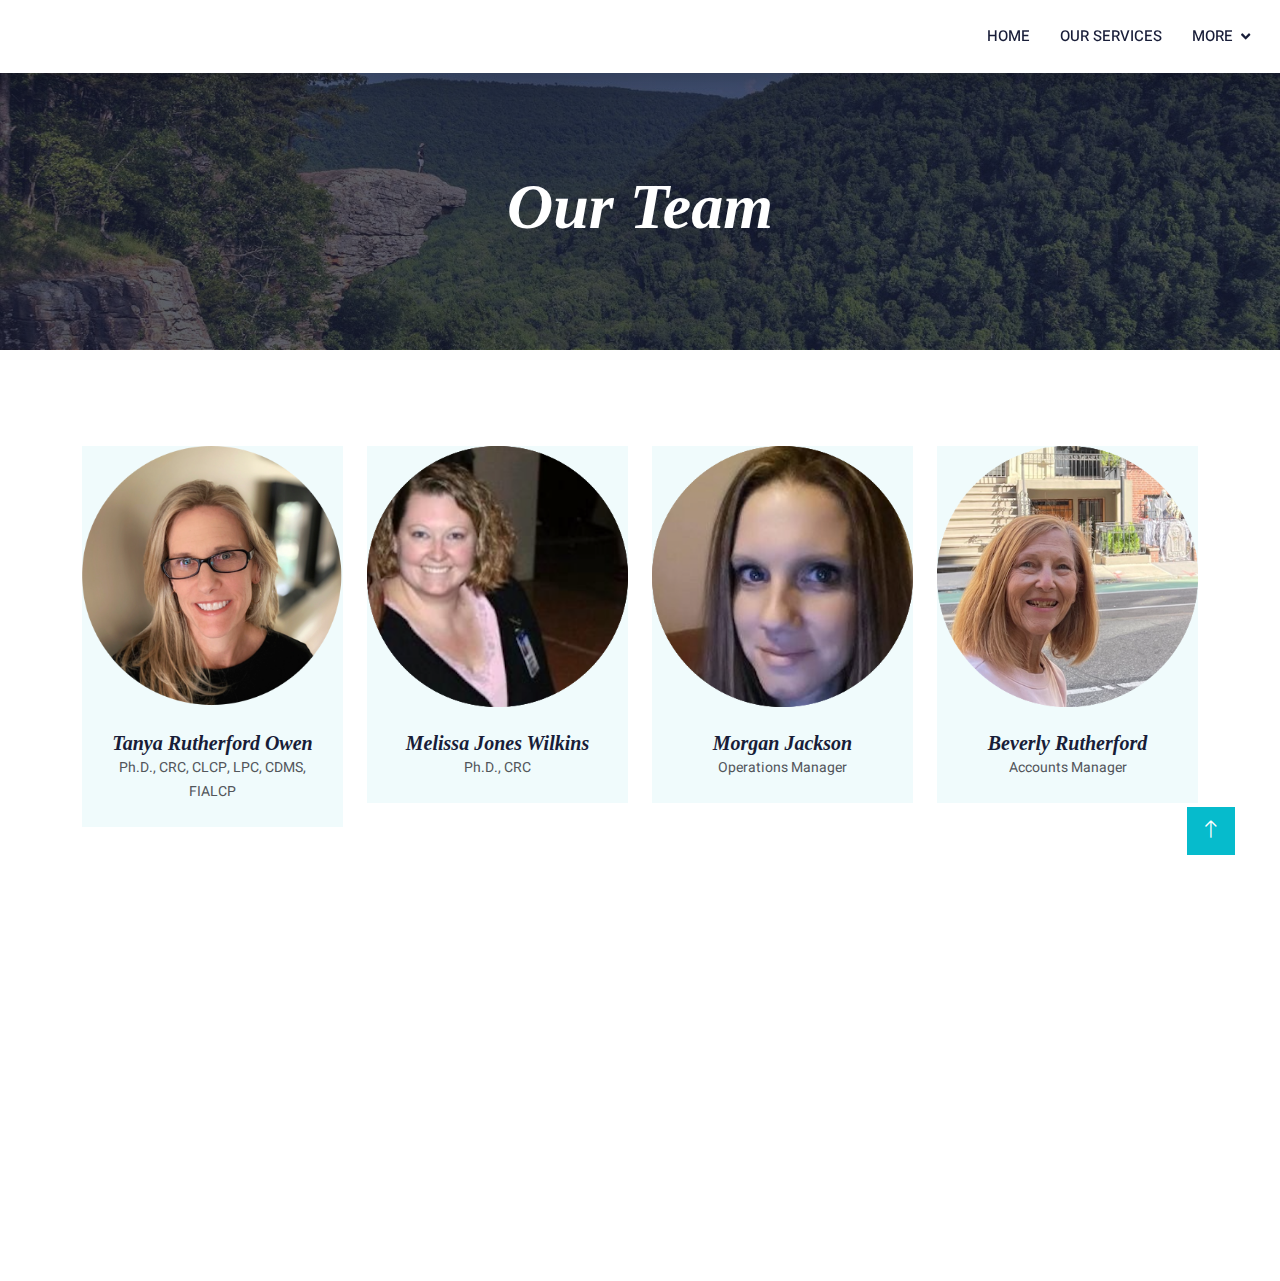
<file: elearning-html-template/team.html>
<!DOCTYPE html>
<html lang="en">

<head>
    <meta charset="utf-8">
    <title>Owen Vocational Services</title>
    <meta content="width=device-width, initial-scale=1.0" name="viewport">
    <meta content="" name="keywords">
    <meta content="" name="description">

    <!-- Favicon -->
    <!-- <link href="img/favicon.ico" rel="icon"> -->
    <link rel="apple-touch-icon" sizes="180x180" href="/apple-touch-icon.png">
    <link rel="icon" type="image/png" sizes="32x32" href="/favicon-32x32.png">
    <link rel="icon" type="image/png" sizes="16x16" href="/favicon-16x16.png">
    <link rel="manifest" href="/site.webmanifest">
    <link rel="mask-icon" href="/safari-pinned-tab.svg" color="#5bbad5">
    <meta name="msapplication-TileColor" content="#da532c">
    <meta name="theme-color" content="#ffffff">

    <!-- Google Web Fonts -->
    <link rel="preconnect" href="https://fonts.googleapis.com">
    <link rel="preconnect" href="https://fonts.gstatic.com" crossorigin>
    <link href="https://fonts.googleapis.com/css2?family=Heebo:wght@400;500;600&family=Nunito:wght@600;700;800&display=swap" rel="stylesheet">

    <!-- Icon Font Stylesheet -->
    <link href="https://cdnjs.cloudflare.com/ajax/libs/font-awesome/5.10.0/css/all.min.css" rel="stylesheet">
    <link href="https://cdn.jsdelivr.net/npm/bootstrap-icons@1.4.1/font/bootstrap-icons.css" rel="stylesheet">

    <!-- Libraries Stylesheet -->
    <link href="lib/animate/animate.min.css" rel="stylesheet">
    <link href="lib/owlcarousel/assets/owl.carousel.min.css" rel="stylesheet">

    <!-- Customized Bootstrap Stylesheet -->
    <link href="css/bootstrap.min.css" rel="stylesheet">

    <!-- Template Stylesheet -->
    <link href="css/style.css" rel="stylesheet">
</head>

<body>
    <!-- Spinner Start -->
    <div id="spinner" class="show bg-white position-fixed translate-middle w-100 vh-100 top-50 start-50 d-flex align-items-center justify-content-center">
        <div class="spinner-border text-primary" style="width: 3rem; height: 3rem;" role="status">
            <span class="sr-only">Loading...</span>
        </div>
    </div>
    <!-- Spinner End -->


    <!-- Navbar Start -->
    <nav class="navbar navbar-expand-lg bg-white navbar-light shadow sticky-top p-0">
        <button type="button" class="navbar-toggler me-4" data-bs-toggle="collapse" data-bs-target="#navbarCollapse">
            <span class="navbar-toggler-icon"></span>
        </button>
        <div class="collapse navbar-collapse" id="navbarCollapse">
            <div class="navbar-nav ms-auto p-4 p-lg-0">
                <a href="index.html" class="nav-item nav-link">Home</a>
                <!-- <a href="about.html" class="nav-item nav-link">About</a> -->
                <a href="services.html" class="nav-item nav-link">Our Services</a>
                <div class="nav-item dropdown">
                    <a href="#" class="nav-link dropdown-toggle" data-bs-toggle="dropdown">More</a>
                    <div class="dropdown-menu fade-down m-0 dropdown-menu-end" style="right: 0; left: auto;">
                        <a href="publications.html" class="dropdown-item">Publications</a>
                        <a href="awards.html" class="dropdown-item">Awards</a>
                        <a href="cvs.html" class="dropdown-item">CVs</a>
                        <a href="team.html" class="dropdown-item active">Our Team</a>
                        <!-- <a href="testimonial.html" class="dropdown-item">Testimonial</a> -->
                        <!-- <a href="404.html" class="dropdown-item">404 Page</a> -->
                    </div>
                </div>
                <!-- <a href="contact.html" class="nav-item nav-link">Contact</a> -->
            </div>
        </div>
    </nav>
    <!-- Navbar End -->


    <!-- Header Start -->
    <div class="container-fluid bg-primary py-5 mb-5 page-header">
        <div class="container py-5">
            <div class="row justify-content-center">
                <div class="col-lg-10 text-center">
                    <h1 class="display-3 text-white animated slideInDown">Our Team</h1>
                    <!-- <nav aria-label="breadcrumb">
                        <ol class="breadcrumb justify-content-center">
                            <li class="breadcrumb-item"><a class="text-white" href="#">Home</a></li>
                            <li class="breadcrumb-item"><a class="text-white" href="#">Pages</a></li>
                            <li class="breadcrumb-item text-white active" aria-current="page">Team</li>
                        </ol>
                    </nav> -->
                </div>
            </div>
        </div>
    </div>
    <!-- Header End -->

   <!-- Team Start -->
   <div class="container-xxl py-5">
    <div class="container">
        <!-- <div class="text-center wow fadeInUp" data-wow-delay="0.1s">
            <h1 class="mb-5">Our Team</h1>
        </div> -->
        <div class="row g-4">
            <div class="col-lg-3 col-md-6 wow fadeInUp" data-wow-delay="0.1s">
                <div class="team-item bg-light">
                    <div class="overflow-hidden">
                        <img class="img-fluid" src="img/Tanya_Photo.png" alt="">
                    </div>
                    <div class="text-center p-4">
                        <h5 class="mb-0">Tanya Rutherford Owen</h5>
                        <small>Ph.D., CRC, CLCP, LPC, CDMS, FIALCP</small>
                    </div>
                </div>
            </div>
            <div class="col-lg-3 col-md-6 wow fadeInUp" data-wow-delay="0.3s">
                <div class="team-item bg-light">
                    <div class="overflow-hidden">
                        <img class="img-fluid" src="img/melissa.png" alt="">
                    </div>
                    <div class="text-center p-4">
                        <h5 class="mb-0">Melissa Jones Wilkins</h5>
                        <small>Ph.D., CRC</small>
                    </div>
                </div>
            </div>
            <div class="col-lg-3 col-md-6 wow fadeInUp" data-wow-delay="0.5s">
                <div class="team-item bg-light">
                    <div class="overflow-hidden">
                        <img class="img-fluid" src="img/morgan.png" alt="">
                    </div>
                    <div class="text-center p-4">
                        <h5 class="mb-0">Morgan Jackson</h5>
                        <small>Operations Manager</small>
                    </div>
                </div>
            </div>
            <div class="col-lg-3 col-md-6 wow fadeInUp" data-wow-delay="0.7s">
                <div class="team-item bg-light">
                    <div class="overflow-hidden">
                        <img class="img-fluid" src="img/granny.png" alt="">
                    </div>
                    <div class="text-center p-4">
                        <h5 class="mb-0">Beverly Rutherford</h5>
                        <small>Accounts Manager</small>
                    </div>
                </div>
            </div>
        </div>
    </div>
</div>
<!-- Team End -->
        

    <!-- Footer Start -->
    <div class="container-fluid bg-dark text-light footer pt-5 mt-5 wow fadeIn" data-wow-delay="0.1s">
        <div class="container py-5">
            <div class="row g-5">
                <!-- <div class="col-lg-5 col-md-6">
                    <h4 class="text-white mb-3">Quick Links</h4>
                    <a class="btn btn-link" href="">About Us</a>
                    <a class="btn btn-link" href="">Contact Us</a>
                    <a class="btn btn-link" href="">Privacy Policy</a>
                    <a class="btn btn-link" href="">Terms & Condition</a>
                    <a class="btn btn-link" href="">FAQs & Help</a>
                </div> -->
                <div class="col-lg-5 col-md-6">
                    <h4 class="text-white mb-3">Contact</h4>
                    <p class="mb-2"><i class="fa fa-map-marker-alt me-3"></i>1706 E Joyce Blvd, Suite #2,
                        Fayetteville, AR, 72703</p>
                    <p class="mb-2"><i class="fa fa-phone-alt me-3"></i>+1 479 718 6631</p>
                    <p class="mb-2"><i class="fa fa-envelope me-3"></i>morgan@owenvocational.com</p>
                    <!-- <div class="d-flex pt-2">
                    <a class="btn btn-outline-light btn-social" href=""><i class="fab fa-twitter"></i></a>
                    <a class="btn btn-outline-light btn-social" href=""><i class="fab fa-facebook-f"></i></a>
                    <a class="btn btn-outline-light btn-social" href=""><i class="fab fa-youtube"></i></a>
                    <a class="btn btn-outline-light btn-social" href=""><i class="fab fa-linkedin-in"></i></a>
                </div> -->
                </div>
                <!-- <div class="col-lg-3 col-md-6">
                <h4 class="text-white mb-3">Gallery</h4>
                <div class="row g-2 pt-2">
                    <div class="col-4">
                        <img class="img-fluid bg-light p-1" src="img/course-1.jpg" alt="">
                    </div>
                    <div class="col-4">
                        <img class="img-fluid bg-light p-1" src="img/course-2.jpg" alt="">
                    </div>
                    <div class="col-4">
                        <img class="img-fluid bg-light p-1" src="img/course-3.jpg" alt="">
                    </div>
                    <div class="col-4">
                        <img class="img-fluid bg-light p-1" src="img/course-2.jpg" alt="">
                    </div>
                    <div class="col-4">
                        <img class="img-fluid bg-light p-1" src="img/course-3.jpg" alt="">
                    </div>
                    <div class="col-4">
                        <img class="img-fluid bg-light p-1" src="img/course-1.jpg" alt="">
                    </div>
                </div>
            </div> -->
                <!-- <div class="col-lg-3 col-md-6">
                <h4 class="text-white mb-3">Newsletter</h4>
                <p>Dolor amet sit justo amet elitr clita ipsum elitr est.</p>
                <div class="position-relative mx-auto" style="max-width: 400px;">
                    <input class="form-control border-0 w-100 py-3 ps-4 pe-5" type="text" placeholder="Your email">
                    <button type="button" class="btn btn-primary py-2 position-absolute top-0 end-0 mt-2 me-2">SignUp</button>
                </div>
            </div> -->
            </div>
        </div>
        <div class="container">
            <div class="copyright">
                <div class="row">
                    <div class="col-md-6 text-center text-md-start mb-3 mb-md-0">
                        &copy; <a class="border-bottom" href="#">Owen Vocational</a>, All Right Reserved.

                        <!--/*** This template is free as long as you keep the footer author’s credit link/attribution link/backlink. If you'd like to use the template without the footer author’s credit link/attribution link/backlink, you can purchase the Credit Removal License from "https://htmlcodex.com/credit-removal". Thank you for your support. ***/-->
                        Designed By <a class="border-bottom" href="https://htmlcodex.com">HTML Codex</a>
                    </div>
                    <!-- <div class="col-md-6 text-center text-md-end">
                    <div class="footer-menu">
                        <a href="">Home</a>
                        <a href="">Cookies</a>
                        <a href="">Help</a>
                        <a href="">FQAs</a>
                    </div>
                </div> -->
                </div>
            </div>
        </div>
    </div>
    <!-- Footer End -->


    <!-- Back to Top -->
    <a href="#" class="btn btn-lg btn-primary btn-lg-square back-to-top"><i class="bi bi-arrow-up"></i></a>


    <!-- JavaScript Libraries -->
    <script src="https://code.jquery.com/jquery-3.4.1.min.js"></script>
    <script src="https://cdn.jsdelivr.net/npm/bootstrap@5.0.0/dist/js/bootstrap.bundle.min.js"></script>
    <script src="lib/wow/wow.min.js"></script>
    <script src="lib/easing/easing.min.js"></script>
    <script src="lib/waypoints/waypoints.min.js"></script>
    <script src="lib/owlcarousel/owl.carousel.min.js"></script>

    <!-- Template Javascript -->
    <script src="js/main.js"></script>
</body>

</html>
</file>
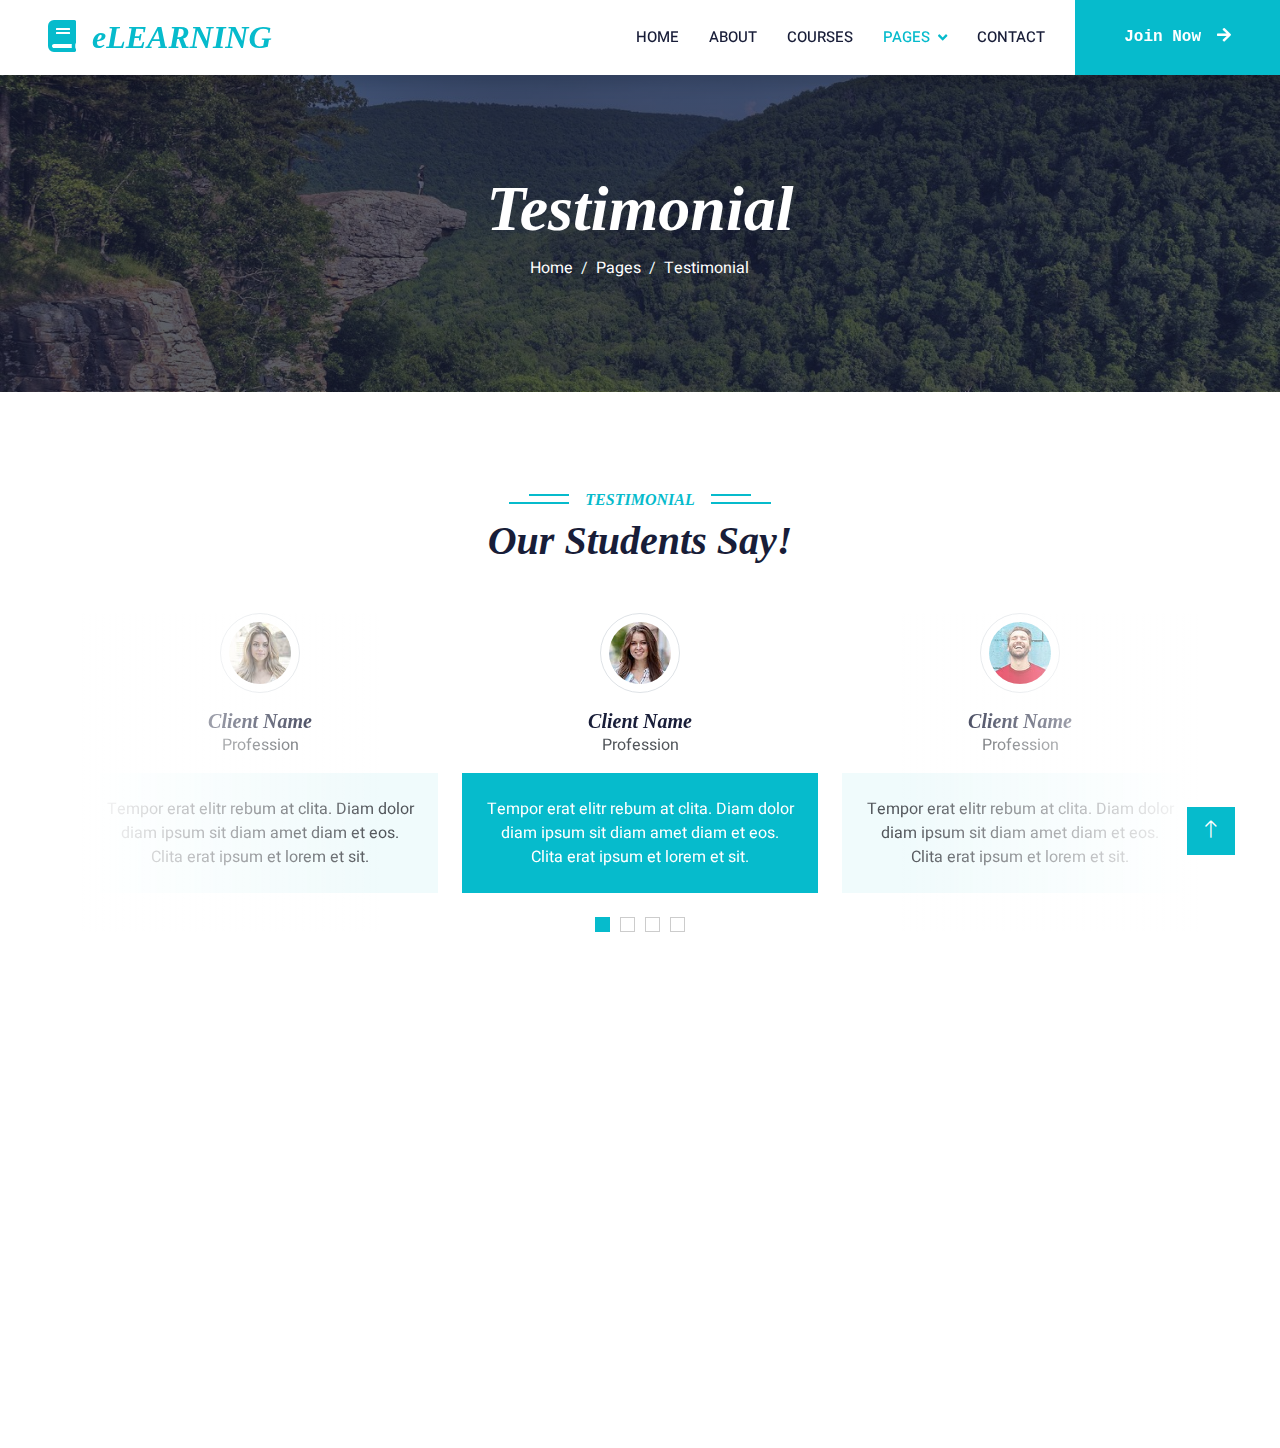
<file: elearning-html-template/testimonial.html>
<!DOCTYPE html>
<html lang="en">

<head>
    <meta charset="utf-8">
    <title>Owen Vocational Services</title>
    <meta content="width=device-width, initial-scale=1.0" name="viewport">
    <meta content="" name="keywords">
    <meta content="" name="description">

    <!-- Favicon -->
    <link href="img/favicon.ico" rel="icon">

    <!-- Google Web Fonts -->
    <link rel="preconnect" href="https://fonts.googleapis.com">
    <link rel="preconnect" href="https://fonts.gstatic.com" crossorigin>
    <link href="https://fonts.googleapis.com/css2?family=Heebo:wght@400;500;600&family=Nunito:wght@600;700;800&display=swap" rel="stylesheet">

    <!-- Icon Font Stylesheet -->
    <link href="https://cdnjs.cloudflare.com/ajax/libs/font-awesome/5.10.0/css/all.min.css" rel="stylesheet">
    <link href="https://cdn.jsdelivr.net/npm/bootstrap-icons@1.4.1/font/bootstrap-icons.css" rel="stylesheet">

    <!-- Libraries Stylesheet -->
    <link href="lib/animate/animate.min.css" rel="stylesheet">
    <link href="lib/owlcarousel/assets/owl.carousel.min.css" rel="stylesheet">

    <!-- Customized Bootstrap Stylesheet -->
    <link href="css/bootstrap.min.css" rel="stylesheet">

    <!-- Template Stylesheet -->
    <link href="css/style.css" rel="stylesheet">
</head>

<body>
    <!-- Spinner Start -->
    <div id="spinner" class="show bg-white position-fixed translate-middle w-100 vh-100 top-50 start-50 d-flex align-items-center justify-content-center">
        <div class="spinner-border text-primary" style="width: 3rem; height: 3rem;" role="status">
            <span class="sr-only">Loading...</span>
        </div>
    </div>
    <!-- Spinner End -->


    <!-- Navbar Start -->
    <nav class="navbar navbar-expand-lg bg-white navbar-light shadow sticky-top p-0">
        <a href="index.html" class="navbar-brand d-flex align-items-center px-4 px-lg-5">
            <h2 class="m-0 text-primary"><i class="fa fa-book me-3"></i>eLEARNING</h2>
        </a>
        <button type="button" class="navbar-toggler me-4" data-bs-toggle="collapse" data-bs-target="#navbarCollapse">
            <span class="navbar-toggler-icon"></span>
        </button>
        <div class="collapse navbar-collapse" id="navbarCollapse">
            <div class="navbar-nav ms-auto p-4 p-lg-0">
                <a href="index.html" class="nav-item nav-link">Home</a>
                <a href="about.html" class="nav-item nav-link">About</a>
                <a href="courses.html" class="nav-item nav-link">Courses</a>
                <div class="nav-item dropdown">
                    <a href="#" class="nav-link dropdown-toggle active" data-bs-toggle="dropdown">Pages</a>
                    <div class="dropdown-menu fade-down m-0">
                        <a href="team.html" class="dropdown-item">Our Team</a>
                        <a href="testimonial.html" class="dropdown-item active">Testimonial</a>
                        <a href="404.html" class="dropdown-item">404 Page</a>
                    </div>
                </div>
                <a href="contact.html" class="nav-item nav-link">Contact</a>
            </div>
            <a href="" class="btn btn-primary py-4 px-lg-5 d-none d-lg-block">Join Now<i class="fa fa-arrow-right ms-3"></i></a>
        </div>
    </nav>
    <!-- Navbar End -->


    <!-- Header Start -->
    <div class="container-fluid bg-primary py-5 mb-5 page-header">
        <div class="container py-5">
            <div class="row justify-content-center">
                <div class="col-lg-10 text-center">
                    <h1 class="display-3 text-white animated slideInDown">Testimonial</h1>
                    <nav aria-label="breadcrumb">
                        <ol class="breadcrumb justify-content-center">
                            <li class="breadcrumb-item"><a class="text-white" href="#">Home</a></li>
                            <li class="breadcrumb-item"><a class="text-white" href="#">Pages</a></li>
                            <li class="breadcrumb-item text-white active" aria-current="page">Testimonial</li>
                        </ol>
                    </nav>
                </div>
            </div>
        </div>
    </div>
    <!-- Header End -->


    <!-- Testimonial Start -->
    <div class="container-xxl py-5 wow fadeInUp" data-wow-delay="0.1s">
        <div class="container">
            <div class="text-center">
                <h6 class="section-title bg-white text-center text-primary px-3">Testimonial</h6>
                <h1 class="mb-5">Our Students Say!</h1>
            </div>
            <div class="owl-carousel testimonial-carousel position-relative">
                <div class="testimonial-item text-center">
                    <img class="border rounded-circle p-2 mx-auto mb-3" src="img/testimonial-1.jpg" style="width: 80px; height: 80px;">
                    <h5 class="mb-0">Client Name</h5>
                    <p>Profession</p>
                    <div class="testimonial-text bg-light text-center p-4">
                    <p class="mb-0">Tempor erat elitr rebum at clita. Diam dolor diam ipsum sit diam amet diam et eos. Clita erat ipsum et lorem et sit.</p>
                    </div>
                </div>
                <div class="testimonial-item text-center">
                    <img class="border rounded-circle p-2 mx-auto mb-3" src="img/testimonial-2.jpg" style="width: 80px; height: 80px;">
                    <h5 class="mb-0">Client Name</h5>
                    <p>Profession</p>
                    <div class="testimonial-text bg-light text-center p-4">
                    <p class="mb-0">Tempor erat elitr rebum at clita. Diam dolor diam ipsum sit diam amet diam et eos. Clita erat ipsum et lorem et sit.</p>
                    </div>
                </div>
                <div class="testimonial-item text-center">
                    <img class="border rounded-circle p-2 mx-auto mb-3" src="img/testimonial-3.jpg" style="width: 80px; height: 80px;">
                    <h5 class="mb-0">Client Name</h5>
                    <p>Profession</p>
                    <div class="testimonial-text bg-light text-center p-4">
                    <p class="mb-0">Tempor erat elitr rebum at clita. Diam dolor diam ipsum sit diam amet diam et eos. Clita erat ipsum et lorem et sit.</p>
                    </div>
                </div>
                <div class="testimonial-item text-center">
                    <img class="border rounded-circle p-2 mx-auto mb-3" src="img/testimonial-4.jpg" style="width: 80px; height: 80px;">
                    <h5 class="mb-0">Client Name</h5>
                    <p>Profession</p>
                    <div class="testimonial-text bg-light text-center p-4">
                    <p class="mb-0">Tempor erat elitr rebum at clita. Diam dolor diam ipsum sit diam amet diam et eos. Clita erat ipsum et lorem et sit.</p>
                    </div>
                </div>
            </div>
        </div>
    </div>
    <!-- Testimonial End -->
        

    <!-- Footer Start -->
    <div class="container-fluid bg-dark text-light footer pt-5 mt-5 wow fadeIn" data-wow-delay="0.1s">
        <div class="container py-5">
            <div class="row g-5">
                <div class="col-lg-3 col-md-6">
                    <h4 class="text-white mb-3">Quick Link</h4>
                    <a class="btn btn-link" href="">About Us</a>
                    <a class="btn btn-link" href="">Contact Us</a>
                    <a class="btn btn-link" href="">Privacy Policy</a>
                    <a class="btn btn-link" href="">Terms & Condition</a>
                    <a class="btn btn-link" href="">FAQs & Help</a>
                </div>
                <div class="col-lg-3 col-md-6">
                    <h4 class="text-white mb-3">Contact</h4>
                    <p class="mb-2"><i class="fa fa-map-marker-alt me-3"></i>123 Street, New York, USA</p>
                    <p class="mb-2"><i class="fa fa-phone-alt me-3"></i>+012 345 67890</p>
                    <p class="mb-2"><i class="fa fa-envelope me-3"></i>info@example.com</p>
                    <div class="d-flex pt-2">
                        <a class="btn btn-outline-light btn-social" href=""><i class="fab fa-twitter"></i></a>
                        <a class="btn btn-outline-light btn-social" href=""><i class="fab fa-facebook-f"></i></a>
                        <a class="btn btn-outline-light btn-social" href=""><i class="fab fa-youtube"></i></a>
                        <a class="btn btn-outline-light btn-social" href=""><i class="fab fa-linkedin-in"></i></a>
                    </div>
                </div>
                <div class="col-lg-3 col-md-6">
                    <h4 class="text-white mb-3">Gallery</h4>
                    <div class="row g-2 pt-2">
                        <div class="col-4">
                            <img class="img-fluid bg-light p-1" src="img/course-1.jpg" alt="">
                        </div>
                        <div class="col-4">
                            <img class="img-fluid bg-light p-1" src="img/course-2.jpg" alt="">
                        </div>
                        <div class="col-4">
                            <img class="img-fluid bg-light p-1" src="img/course-3.jpg" alt="">
                        </div>
                        <div class="col-4">
                            <img class="img-fluid bg-light p-1" src="img/course-2.jpg" alt="">
                        </div>
                        <div class="col-4">
                            <img class="img-fluid bg-light p-1" src="img/course-3.jpg" alt="">
                        </div>
                        <div class="col-4">
                            <img class="img-fluid bg-light p-1" src="img/course-1.jpg" alt="">
                        </div>
                    </div>
                </div>
                <div class="col-lg-3 col-md-6">
                    <h4 class="text-white mb-3">Newsletter</h4>
                    <p>Dolor amet sit justo amet elitr clita ipsum elitr est.</p>
                    <div class="position-relative mx-auto" style="max-width: 400px;">
                        <input class="form-control border-0 w-100 py-3 ps-4 pe-5" type="text" placeholder="Your email">
                        <button type="button" class="btn btn-primary py-2 position-absolute top-0 end-0 mt-2 me-2">SignUp</button>
                    </div>
                </div>
            </div>
        </div>
        <div class="container">
            <div class="copyright">
                <div class="row">
                    <div class="col-md-6 text-center text-md-start mb-3 mb-md-0">
                        &copy; <a class="border-bottom" href="#">Your Site Name</a>, All Right Reserved.

                        <!--/*** This template is free as long as you keep the footer author’s credit link/attribution link/backlink. If you'd like to use the template without the footer author’s credit link/attribution link/backlink, you can purchase the Credit Removal License from "https://htmlcodex.com/credit-removal". Thank you for your support. ***/-->
                        Designed By <a class="border-bottom" href="https://htmlcodex.com">HTML Codex</a>
                    </div>
                    <div class="col-md-6 text-center text-md-end">
                        <div class="footer-menu">
                            <a href="">Home</a>
                            <a href="">Cookies</a>
                            <a href="">Help</a>
                            <a href="">FQAs</a>
                        </div>
                    </div>
                </div>
            </div>
        </div>
    </div>
    <!-- Footer End -->


    <!-- Back to Top -->
    <a href="#" class="btn btn-lg btn-primary btn-lg-square back-to-top"><i class="bi bi-arrow-up"></i></a>


    <!-- JavaScript Libraries -->
    <script src="https://code.jquery.com/jquery-3.4.1.min.js"></script>
    <script src="https://cdn.jsdelivr.net/npm/bootstrap@5.0.0/dist/js/bootstrap.bundle.min.js"></script>
    <script src="lib/wow/wow.min.js"></script>
    <script src="lib/easing/easing.min.js"></script>
    <script src="lib/waypoints/waypoints.min.js"></script>
    <script src="lib/owlcarousel/owl.carousel.min.js"></script>

    <!-- Template Javascript -->
    <script src="js/main.js"></script>
</body>

</html>
</file>
<file: elearning-html-template/css/style.css>
/********** Template CSS **********/
:root {
    --primary: #06BBCC;
    --light: #F0FBFC;
    --dark: #181d38;
}

.fw-medium {
    font-weight: 600 !important;
}

.fw-semi-bold {
    font-weight: 700 !important;
}

.back-to-top {
    position: fixed;
    display: none;
    right: 45px;
    bottom: 45px;
    z-index: 99;
}


/*** Spinner ***/
#spinner {
    opacity: 0;
    visibility: hidden;
    transition: opacity .5s ease-out, visibility 0s linear .5s;
    z-index: 99999;
}

#spinner.show {
    transition: opacity .5s ease-out, visibility 0s linear 0s;
    visibility: visible;
    opacity: 1;
}


/*** Button ***/
.btn {
    font-family:'Courier New', Courier, monospace;
    font-weight: 600;
    transition: .5s;
}

.btn.btn-primary,
.btn.btn-secondary {
    color: #FFFFFF;
}

.btn-square {
    width: 38px;
    height: 38px;
}

.btn-sm-square {
    width: 32px;
    height: 32px;
}

.btn-lg-square {
    width: 48px;
    height: 48px;
}

.btn-square,
.btn-sm-square,
.btn-lg-square {
    padding: 0;
    display: flex;
    align-items: center;
    justify-content: center;
    font-weight: normal;
    border-radius: 0px;
}


/*** Navbar ***/
.navbar .dropdown-toggle::after {
    border: none;
    content: "\f107";
    font-family: "Font Awesome 5 Free";
    font-weight: 900;
    vertical-align: middle;
    margin-left: 8px;
}

.navbar-light .navbar-nav .nav-link {
    margin-right: 30px;
    padding: 25px 0;
    color: #FFFFFF;
    font-size: 15px;
    text-transform: uppercase;
    outline: none;
}

.navbar-light .navbar-nav .nav-link:hover,
.navbar-light .navbar-nav .nav-link.active {
    color: var(--primary);
}

@media (max-width: 991.98px) {
    .navbar-light .navbar-nav .nav-link  {
        margin-right: 0;
        padding: 10px 0;
    }

    .navbar-light .navbar-nav {
        border-top: 1px solid #EEEEEE;
    }
}

.navbar-light .navbar-brand,
.navbar-light a.btn {
    height: 75px;
}

.navbar-light .navbar-nav .nav-link {
    color: var(--dark);
    font-weight: 500;
}

.navbar-light.sticky-top {
    top: -100px;
    transition: .5s;
}

@media (min-width: 992px) {
    .navbar .nav-item .dropdown-menu {
        display: block;
        margin-top: 0;
        opacity: 0;
        visibility: hidden;
        transition: .5s;
    }

    .navbar .dropdown-menu.fade-down {
        top: 100%;
        transform: rotateX(-75deg);
        transform-origin: 0% 0%;
    }

    .navbar .nav-item:hover .dropdown-menu {
        top: 100%;
        transform: rotateX(0deg);
        visibility: visible;
        transition: .5s;
        opacity: 1;
    }
}


/*** Header carousel ***/
@media (max-width: 768px) {
    .header-carousel .owl-carousel-item {
        position: relative;
        min-height: 500px;
    }
    
    .header-carousel .owl-carousel-item img {
        position: absolute;
        width: 100%;
        height: 100%;
        object-fit: cover;
    }
}

.header-carousel .owl-nav {
    position: absolute;
    top: 50%;
    right: 8%;
    transform: translateY(-50%);
    display: flex;
    flex-direction: column;
}

.header-carousel .owl-nav .owl-prev,
.header-carousel .owl-nav .owl-next {
    margin: 7px 0;
    width: 45px;
    height: 45px;
    display: flex;
    align-items: center;
    justify-content: center;
    color: #FFFFFF;
    background: transparent;
    border: 1px solid #FFFFFF;
    font-size: 22px;
    transition: .5s;
}

.header-carousel .owl-nav .owl-prev:hover,
.header-carousel .owl-nav .owl-next:hover {
    background: var(--primary);
    border-color: var(--primary);
}

.page-header {
    background: linear-gradient(rgba(24, 29, 56, .7), rgba(24, 29, 56, .7)), url(../img/ozark.jpeg);
    background-position: center center;
    background-repeat: no-repeat;
    background-size: cover;
}

.page-header-inner {
    background: rgba(15, 23, 43, .7);
}

.breadcrumb-item + .breadcrumb-item::before {
    color: var(--light);
}


/*** Section Title ***/
.section-title {
    position: relative;
    display: inline-block;
    text-transform: uppercase;
}

.section-title::before {
    position: absolute;
    content: "";
    width: calc(100% + 80px);
    height: 2px;
    top: 4px;
    left: -40px;
    background: var(--primary);
    z-index: -1;
}

.section-title::after {
    position: absolute;
    content: "";
    width: calc(100% + 120px);
    height: 2px;
    bottom: 5px;
    left: -60px;
    background: var(--primary);
    z-index: -1;
}

.section-title.text-start::before {
    width: calc(100% + 40px);
    left: 0;
}

.section-title.text-start::after {
    width: calc(100% + 60px);
    left: 0;
}


/*** Service ***/
.service-item {
    background: var(--light);
    transition: .5s;
}

.service-item:hover {
    margin-top: -10px;
    background: var(--primary);
}

.service-item * {
    transition: .5s;
}

.service-item:hover * {
    color: var(--light) !important;
}


/*** Categories & Courses ***/
.category img,
.course-item img {
    transition: .5s;
}

.category a:hover img,
.course-item:hover img {
    transform: scale(1.1);
}


/*** Team ***/
.team-item img {
    transition: .5s;
}

.team-item:hover img {
    transform: scale(1.1);
}


/*** Testimonial ***/
.testimonial-carousel::before {
    position: absolute;
    content: "";
    top: 0;
    left: 0;
    height: 100%;
    width: 0;
    background: linear-gradient(to right, rgba(255, 255, 255, 1) 0%, rgba(255, 255, 255, 0) 100%);
    z-index: 1;
}

.testimonial-carousel::after {
    position: absolute;
    content: "";
    top: 0;
    right: 0;
    height: 100%;
    width: 0;
    background: linear-gradient(to left, rgba(255, 255, 255, 1) 0%, rgba(255, 255, 255, 0) 100%);
    z-index: 1;
}

@media (min-width: 768px) {
    .testimonial-carousel::before,
    .testimonial-carousel::after {
        width: 200px;
    }
}

@media (min-width: 992px) {
    .testimonial-carousel::before,
    .testimonial-carousel::after {
        width: 300px;
    }
}

.testimonial-carousel .owl-item .testimonial-text,
.testimonial-carousel .owl-item.center .testimonial-text * {
    transition: .5s;
}

.testimonial-carousel .owl-item.center .testimonial-text {
    background: var(--primary) !important;
}

.testimonial-carousel .owl-item.center .testimonial-text * {
    color: #FFFFFF !important;
}

.testimonial-carousel .owl-dots {
    margin-top: 24px;
    display: flex;
    align-items: flex-end;
    justify-content: center;
}

.testimonial-carousel .owl-dot {
    position: relative;
    display: inline-block;
    margin: 0 5px;
    width: 15px;
    height: 15px;
    border: 1px solid #CCCCCC;
    transition: .5s;
}

.testimonial-carousel .owl-dot.active {
    background: var(--primary);
    border-color: var(--primary);
}


/*** Footer ***/
.footer .btn.btn-social {
    margin-right: 5px;
    width: 35px;
    height: 35px;
    display: flex;
    align-items: center;
    justify-content: center;
    color: var(--light);
    font-weight: normal;
    border: 1px solid #FFFFFF;
    border-radius: 35px;
    transition: .3s;
}

.footer .btn.btn-social:hover {
    color: var(--primary);
}

.footer .btn.btn-link {
    display: block;
    margin-bottom: 5px;
    padding: 0;
    text-align: left;
    color: #FFFFFF;
    font-size: 15px;
    font-weight: normal;
    text-transform: capitalize;
    transition: .3s;
}

.footer .btn.btn-link::before {
    position: relative;
    content: "\f105";
    font-family: "Font Awesome 5 Free";
    font-weight: 900;
    margin-right: 10px;
}

.footer .btn.btn-link:hover {
    letter-spacing: 1px;
    box-shadow: none;
}

.footer .copyright {
    padding: 25px 0;
    font-size: 15px;
    border-top: 1px solid rgba(256, 256, 256, .1);
}

.footer .copyright a {
    color: var(--light);
}

.footer .footer-menu a {
    margin-right: 15px;
    padding-right: 15px;
    border-right: 1px solid rgba(255, 255, 255, .1);
}

.footer .footer-menu a:last-child {
    margin-right: 0;
    padding-right: 0;
    border-right: none;
}

.small-header {

}

@media (max-width: 500px) {
    .small-header {
        display: none;
    }
}
</file>
